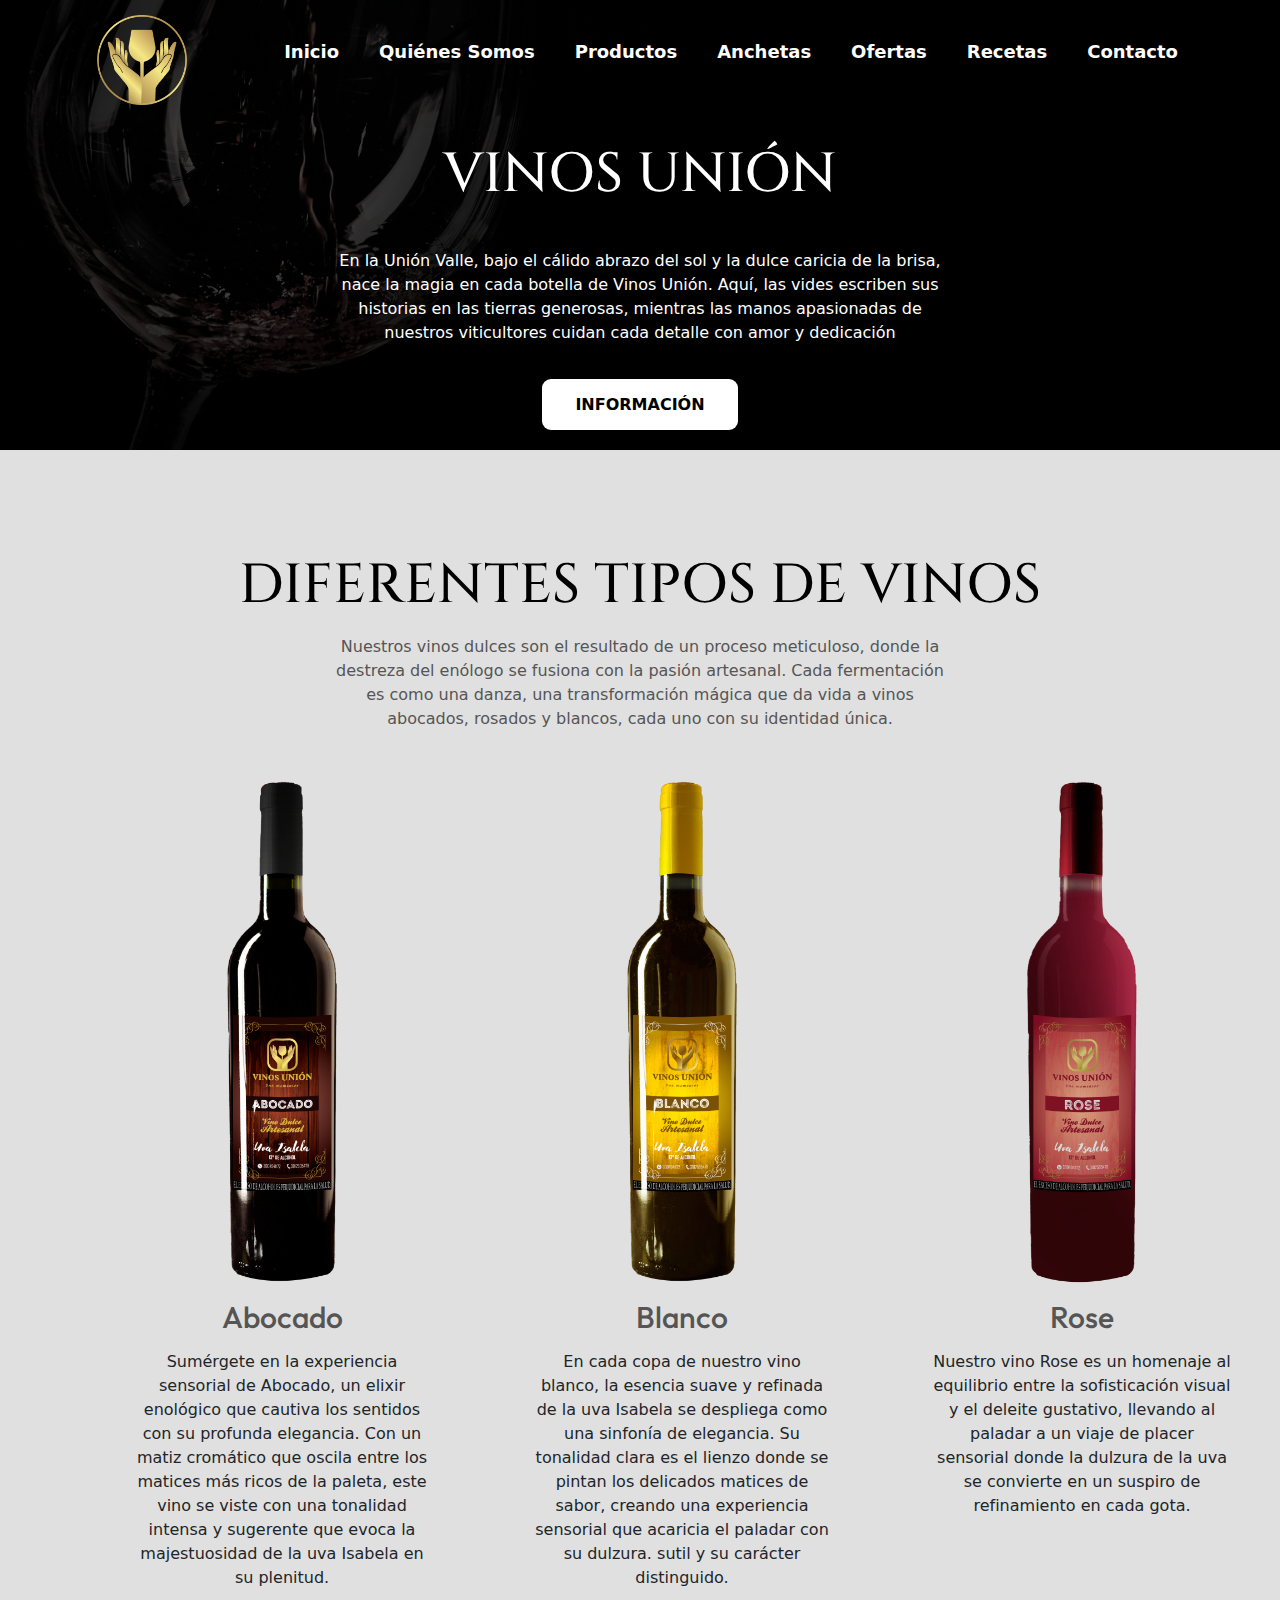
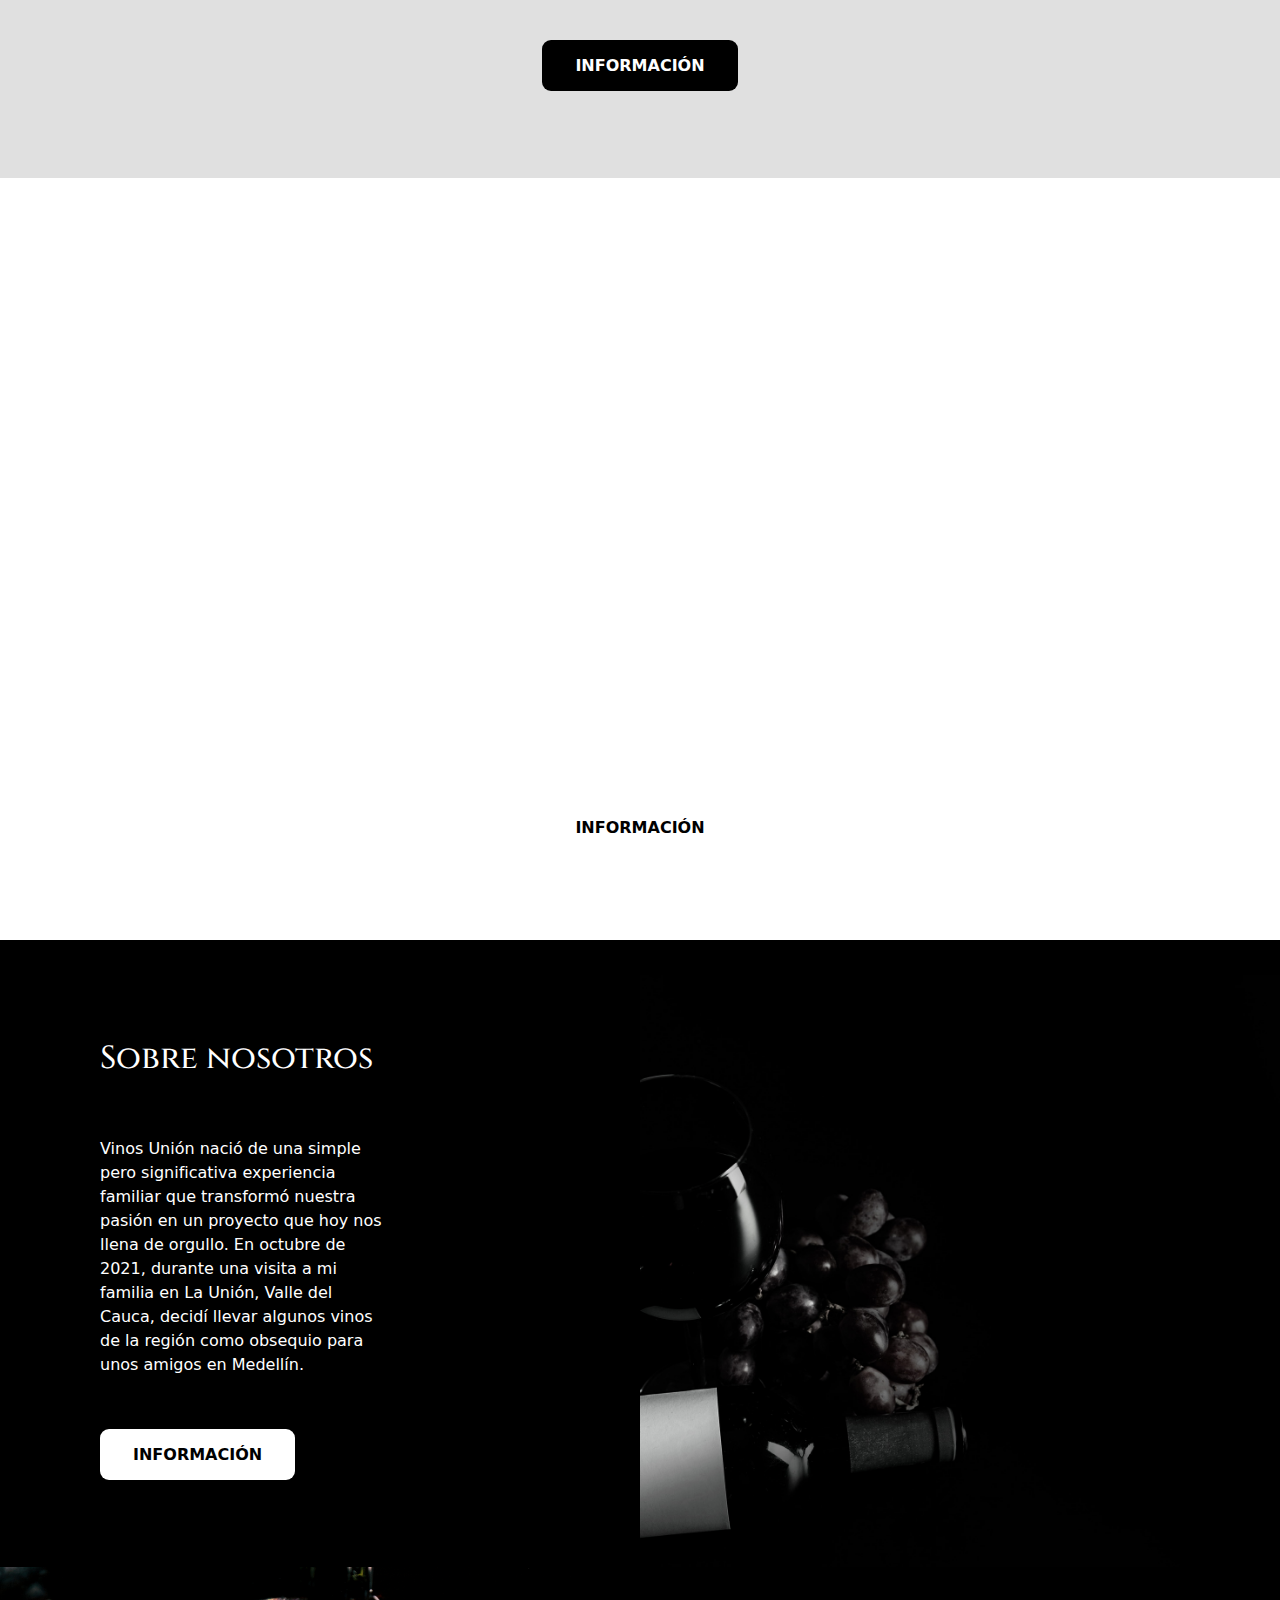
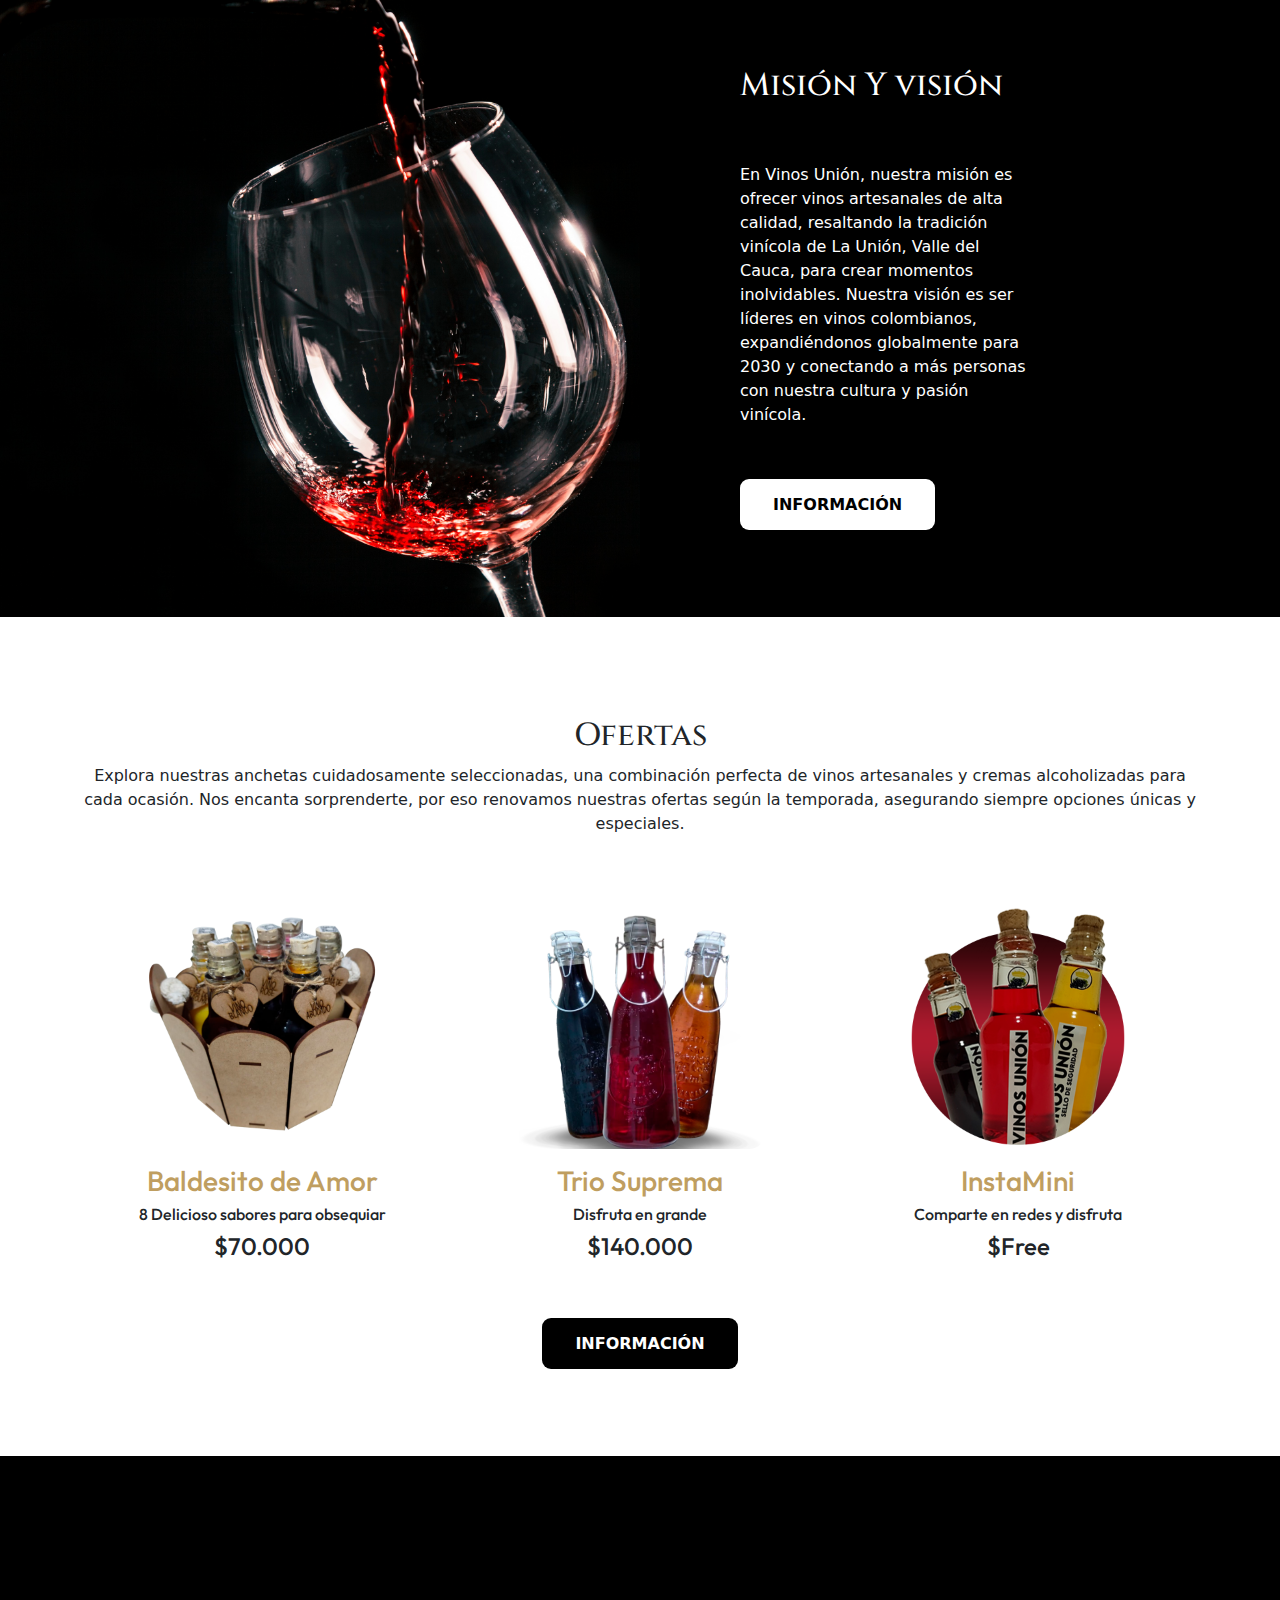
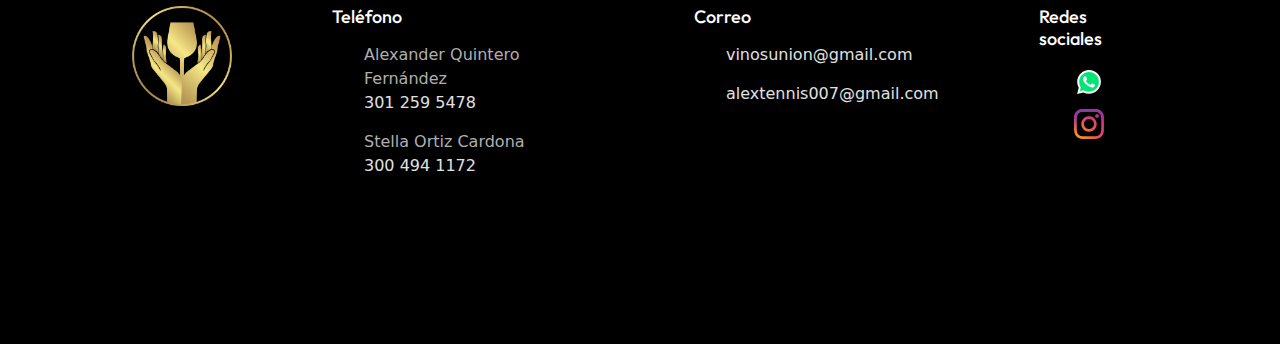
<file: index.html>
<!DOCTYPE html>
<html lang="es">
<head>
    <meta charset="UTF-8">
    <meta name="viewport" content="width=device-width, initial-scale=1.0">
    <title>Vinos Unión</title>
    <link rel="stylesheet" href="estilos1.css">
    <link rel="stylesheet" href="plantillas_web_1/bootstrap-5.1.3-dist/css/bootstrap.css">
</head>
<body >

    <!-- Header -->
    <header class="header">

        <div class="menu container">
            <img class="logo" src="plantillas_web_1/imagenes_web/1x/logo.png" alt="logo vinos union">
            
            <input type="checkbox" id="menu"/>
            <label for="menu">
                <img src="plantillas_web_1/imagenes_web/menu_24dp_5F6368_FILL0_wght400_GRAD0_opsz24.svg" class="menu-icono" alt="icon">
            </label>
            <nav class="navbar">
                <ul >
                    <li><a href="index.html">Inicio</a></li>
                    <li><a href="quienes_somos.html">Quiénes Somos</a></li>
                    <li><a href="productos.html">Productos</a></li>
                    <li><a href="anchetas.html">Anchetas</a></li>
                    <li><a href="ofertas.html">Ofertas</a></li>
                    <li><a href="recetas.html">Recetas</a></li>
                    <li><a href="contacto.html">Contacto</a></li> 
                </ul>
            </nav>
        </div>

        <div class="header-content container">

            <h1>Vinos Unión</h1>
            <p class="mb-5">En la Unión Valle, bajo el cálido abrazo del sol y la dulce caricia de la brisa, nace la magia en cada botella de Vinos Unión.
                Aquí, las vides escriben sus historias en las tierras generosas, mientras las manos apasionadas de nuestros viticultores cuidan cada detalle con amor y dedicación
            </p>
            <a href="quienes_somos.html" class="bottone2">información</a>
        </div>

    </header>

    <section class="vinos-1">

        <div class="abocado-content container">

            <h2>Diferentes tipos de vinos</h2>
            <p class="txt-p">Nuestros vinos dulces son el  resultado de un proceso meticuloso, donde la destreza del enólogo se fusiona con la pasión artesanal. 
                Cada fermentación es como una danza, una transformación mágica que da vida a vinos abocados, rosados y blancos, cada uno con su identidad única.</p>

            <div class="abocado-group mb-5">
                <div class="vino-1">
                    <img src="plantillas_web_1/imagenes_web/botella_edit_abocado.png" alt="">
                    <h3>Abocado</h3>
                    <p>Sumérgete en la experiencia sensorial de Abocado, un elixir enológico que cautiva los sentidos con su profunda elegancia. Con un matiz cromático que oscila entre los matices más ricos de la paleta, este vino se viste con una tonalidad intensa y sugerente que evoca la majestuosidad de la uva Isabela en su plenitud.
                    </p>
                </div>
                <div class="vino-1">
                    <img src="plantillas_web_1/imagenes_web/botella_edit_blanco.png" alt="">
                    <h3>Blanco</h3>
                    <p>En cada copa de nuestro vino blanco, la esencia suave y refinada de la uva Isabela se despliega como una sinfonía de elegancia. Su tonalidad clara es el lienzo donde se pintan los delicados matices de sabor, creando una experiencia sensorial que acaricia el paladar con su dulzura. sutil y su carácter distinguido.
                    </p>
                </div>
                <div class="vino-1">
                    <img src="plantillas_web_1/imagenes_web/botella_edit_rosa.png" alt="">
                    <h3>Rose</h3>
                    <p>Nuestro vino Rose es un homenaje al equilibrio entre la sofisticación visual y el deleite gustativo, llevando al paladar a un viaje de placer sensorial donde la dulzura de la uva se convierte en un suspiro de refinamiento en cada gota.  
                    </p>
                </div>

            </div>
            <a href="productos.html" class="bottone1">información</a>
        </div>

    </section>

    <!-- Contenido -->
    <main class="productos">

        <div class="productos-content container">
            <h2>Tipos de productos</h2>

            <div class="productos-group">
                <div class="producto-1">
                    <img src="plantillas_web_1/imagenes_web/copa-con-vino.png" alt="">
                    <h3>Vinos</h3>
                </div>
                <div class="producto-1">
                    <img src="plantillas_web_1/imagenes_web/copa-crema.png" alt="">
                    <h3>Cremas</h3>
                </div>
                <div class="producto-1">
                    <img src="plantillas_web_1/imagenes_web/icon-ancheta.png" alt="">
                    <h3>Anchetas</h3>
                </div>
                

            </div>

            <p>
                Te invitamos a explorar nuestra tienda y descubrir la calidad, el sabor y la tradición que ponemos en cada uno de nuestros productos. ¡Deleita tus sentidos y encuentra el licor perfecto para cada momento!
            </p>
            <a href="productos.html" class="bottone2">Información</a>

        </div>
        
    </main>

    <section class="general">

        <div class="general-1">
            <h2>Sobre nosotros</h2>
            <p>Vinos Unión nació de una simple pero significativa experiencia familiar que transformó nuestra pasión en un proyecto que hoy nos llena de orgullo. En octubre de 2021, durante una visita a mi familia en La Unión, Valle del Cauca, decidí llevar algunos vinos de la región como obsequio para unos amigos en Medellín. </p>
            <a href="quienes_somos.html" class="bottone2">Información</a>
        </div>
        <div class="general-2"></div>

    </section>
    <section class="general">

        <div class="general-3"></div>

        <div class="general-1">
            <h2>Misión Y visión</h2>
            <p>En Vinos Unión, nuestra misión es ofrecer vinos artesanales de alta calidad, resaltando la tradición vinícola de La Unión, Valle del Cauca, para crear momentos inolvidables. Nuestra visión es ser líderes en vinos colombianos, expandiéndonos globalmente para 2030 y conectando a más personas con nuestra cultura y pasión vinícola.</p>
            <a href="contacto.html" class="bottone2">Información</a>
        </div>
        

    </section>


    <section class="blog container">

        <h2>Ofertas</h2>
        <p class="mb-5">Explora nuestras anchetas cuidadosamente seleccionadas, una combinación perfecta de vinos artesanales y cremas alcoholizadas para cada ocasión. Nos encanta sorprenderte, por eso renovamos nuestras ofertas según la temporada, asegurando siempre opciones únicas y especiales.</p>

        <div class="blog-content mb-5">
            <div class="blog-1">
                <img src="plantillas_web_1/imagenes_web/baldesito-de-amor.png" alt="">
                <h3>Baldesito de Amor</h3>
                <h6>8 Delicioso sabores para obsequiar</h6>
                <h4>$70.000</h4>

            </div>
            <div class="blog-1">
                <img src="plantillas_web_1/imagenes_web/Suprema.png" alt="">
                <h3>Trio Suprema</h3>
                <h6>Disfruta en grande</h6>
                <h4>$140.000</h4>

            </div>
            <div class="blog-1">
                <img src="plantillas_web_1/imagenes_web/botellas-mini.png" alt="">
                <h3>InstaMini</h3>
                <h6>Comparte en redes y disfruta</h6>
                <h4>$Free</h4>

            </div>
        </div>

        <a href="ofertas.html" class="bottone1">información</a>

    </section>

    <!-- Footer -->
    <footer class="footer">
        
        <div class="footer-content container">
            <div class="link colsm-6">
                <img src="plantillas_web_1/imagenes_web/1x/logo.png" alt="">

            </div>
            <div class="link colsm-6">
                <h3>Teléfono</h3>
                <ul>
                    <li>Alexander Quintero Fernández<br> <a href="tel:573012595478">301 259 5478</a></li>
                    <li>Stella Ortiz Cardona<br> <a href="tel:573004941172">300 494 1172</a></li>
                </ul>

            </div>
            <div class="link colsm-6">
                <h3>Correo</h3>
                <ul>
                    <li><a href="mailto:vinosunion@gmail.com">vinosunion@gmail.com</a></li>
                    <li><a href="mailto:alextennis007@gmail.com">alextennis007@gmail.com</a></li>
                </ul>

            </div>
            <div class="link colsm-6">
                <h3>Redes sociales</h3>
                    <p class="rrss"><a href="https://wa.me/573004941172"><img height="30px" src="plantillas_web_1/imagenes_web/1x/whatsapp-3.svg" alt=""></a><a href="https://www.instagram.com/alex_vinosunion/"><img height="30px" src="plantillas_web_1/imagenes_web/1x/instagram-2016-5.svg" alt=""></a></p>
            </div>

        </div>

    </footer>
    <script src="plantillas_web_1/bootstrap-5.1.3-dist/js/bootstrap.min.js"></script>
</body>
</html>
</file>
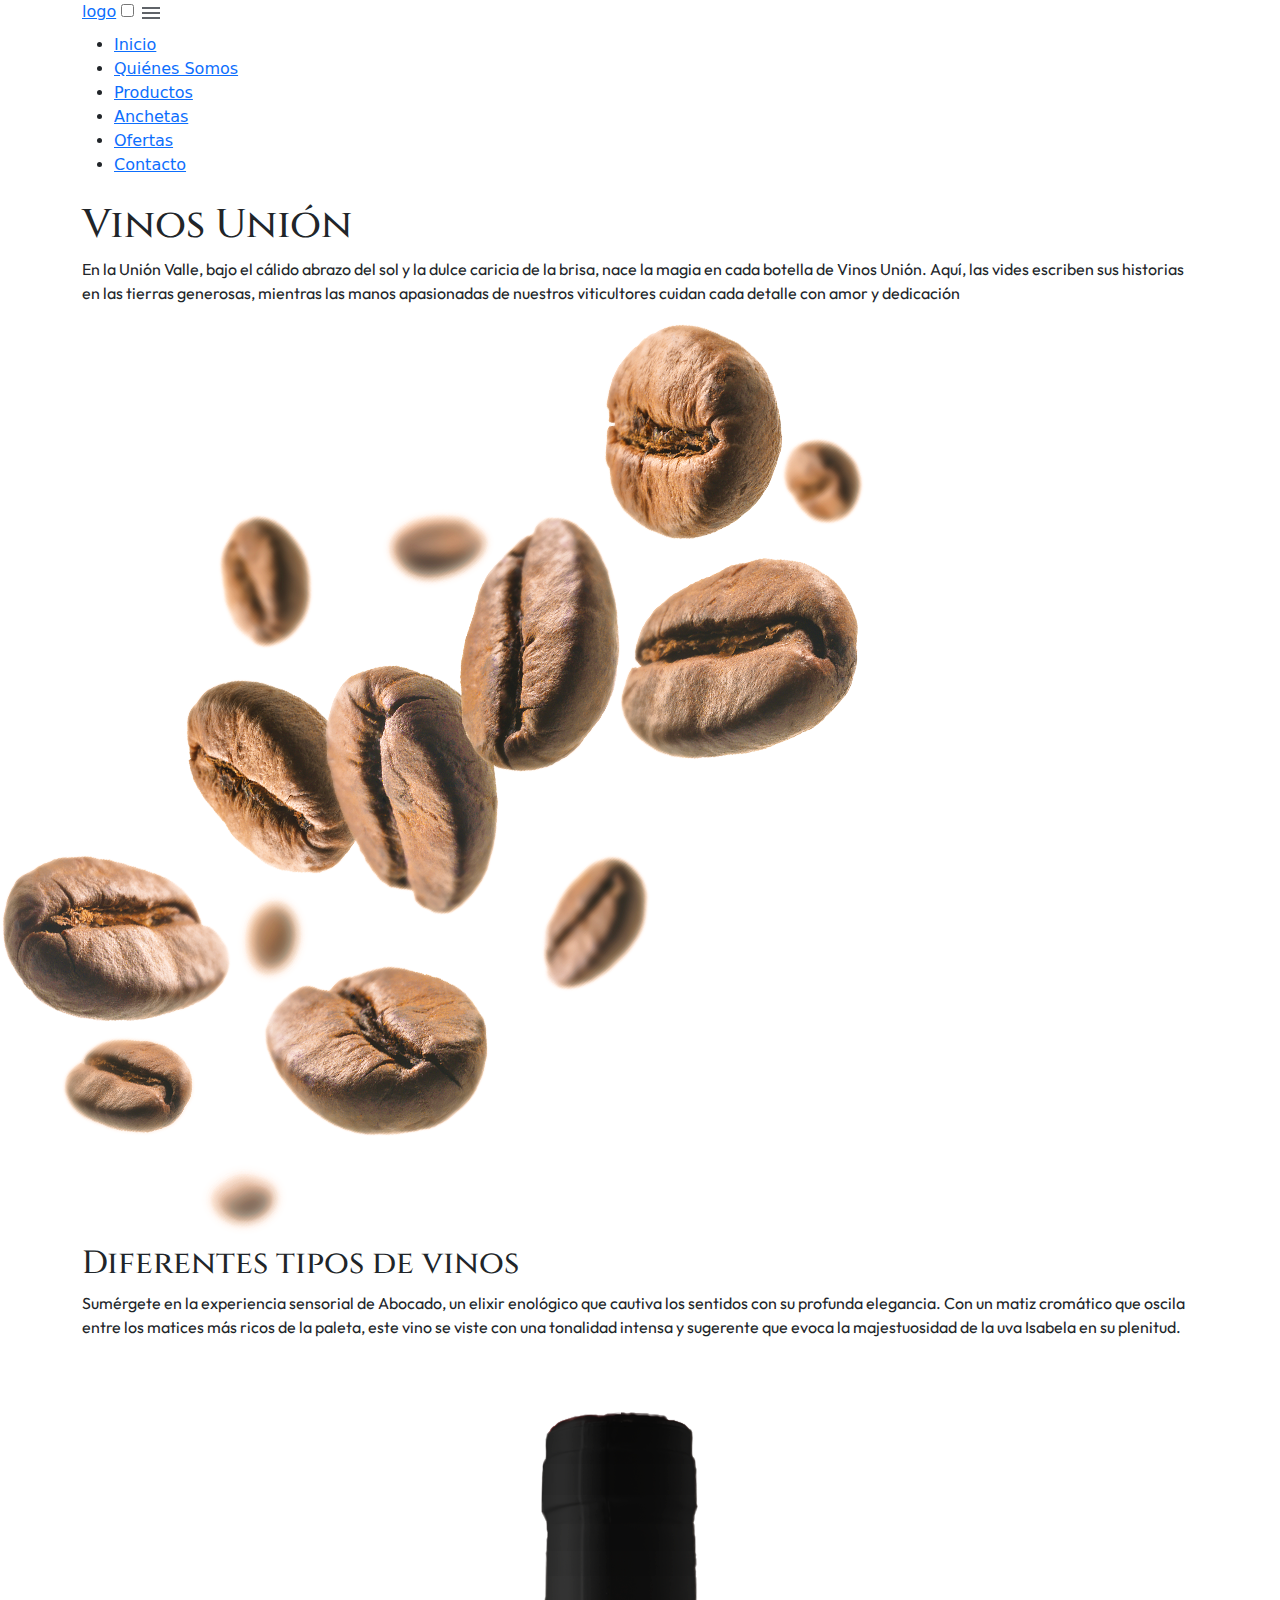
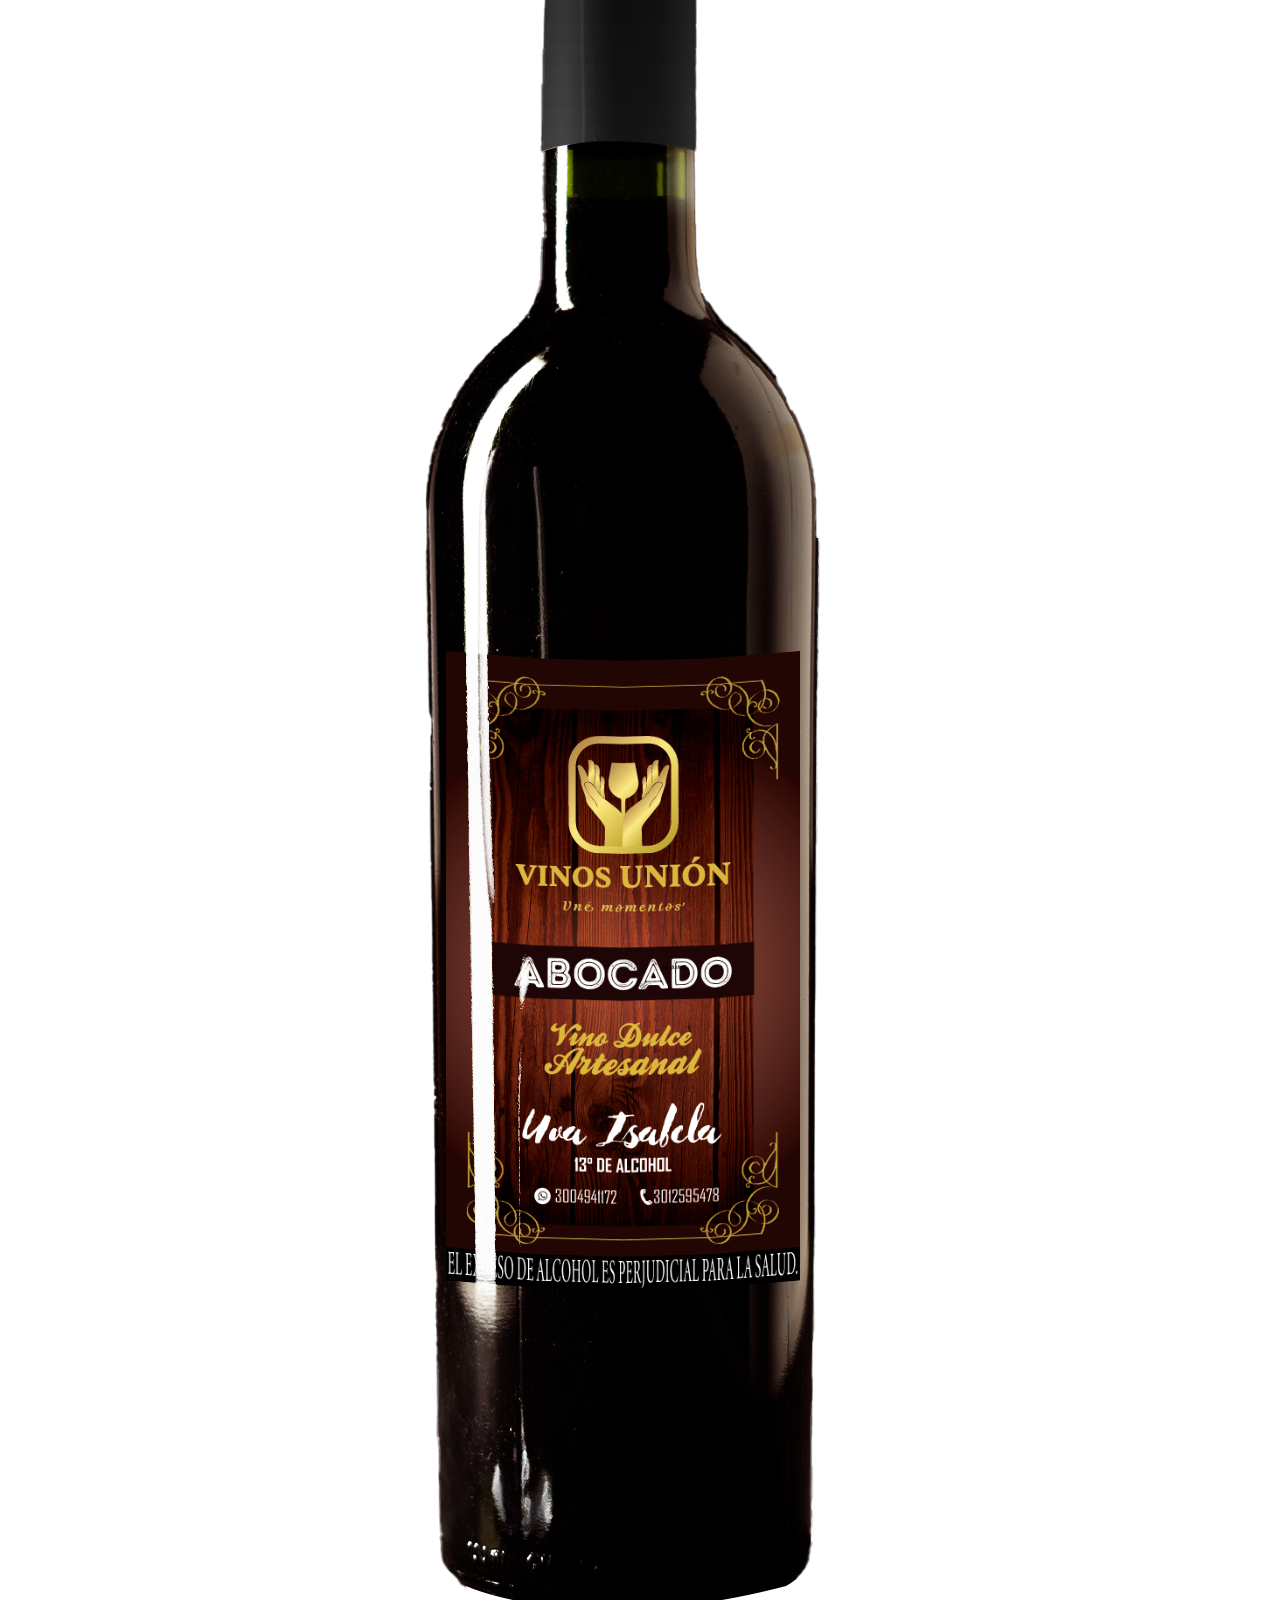
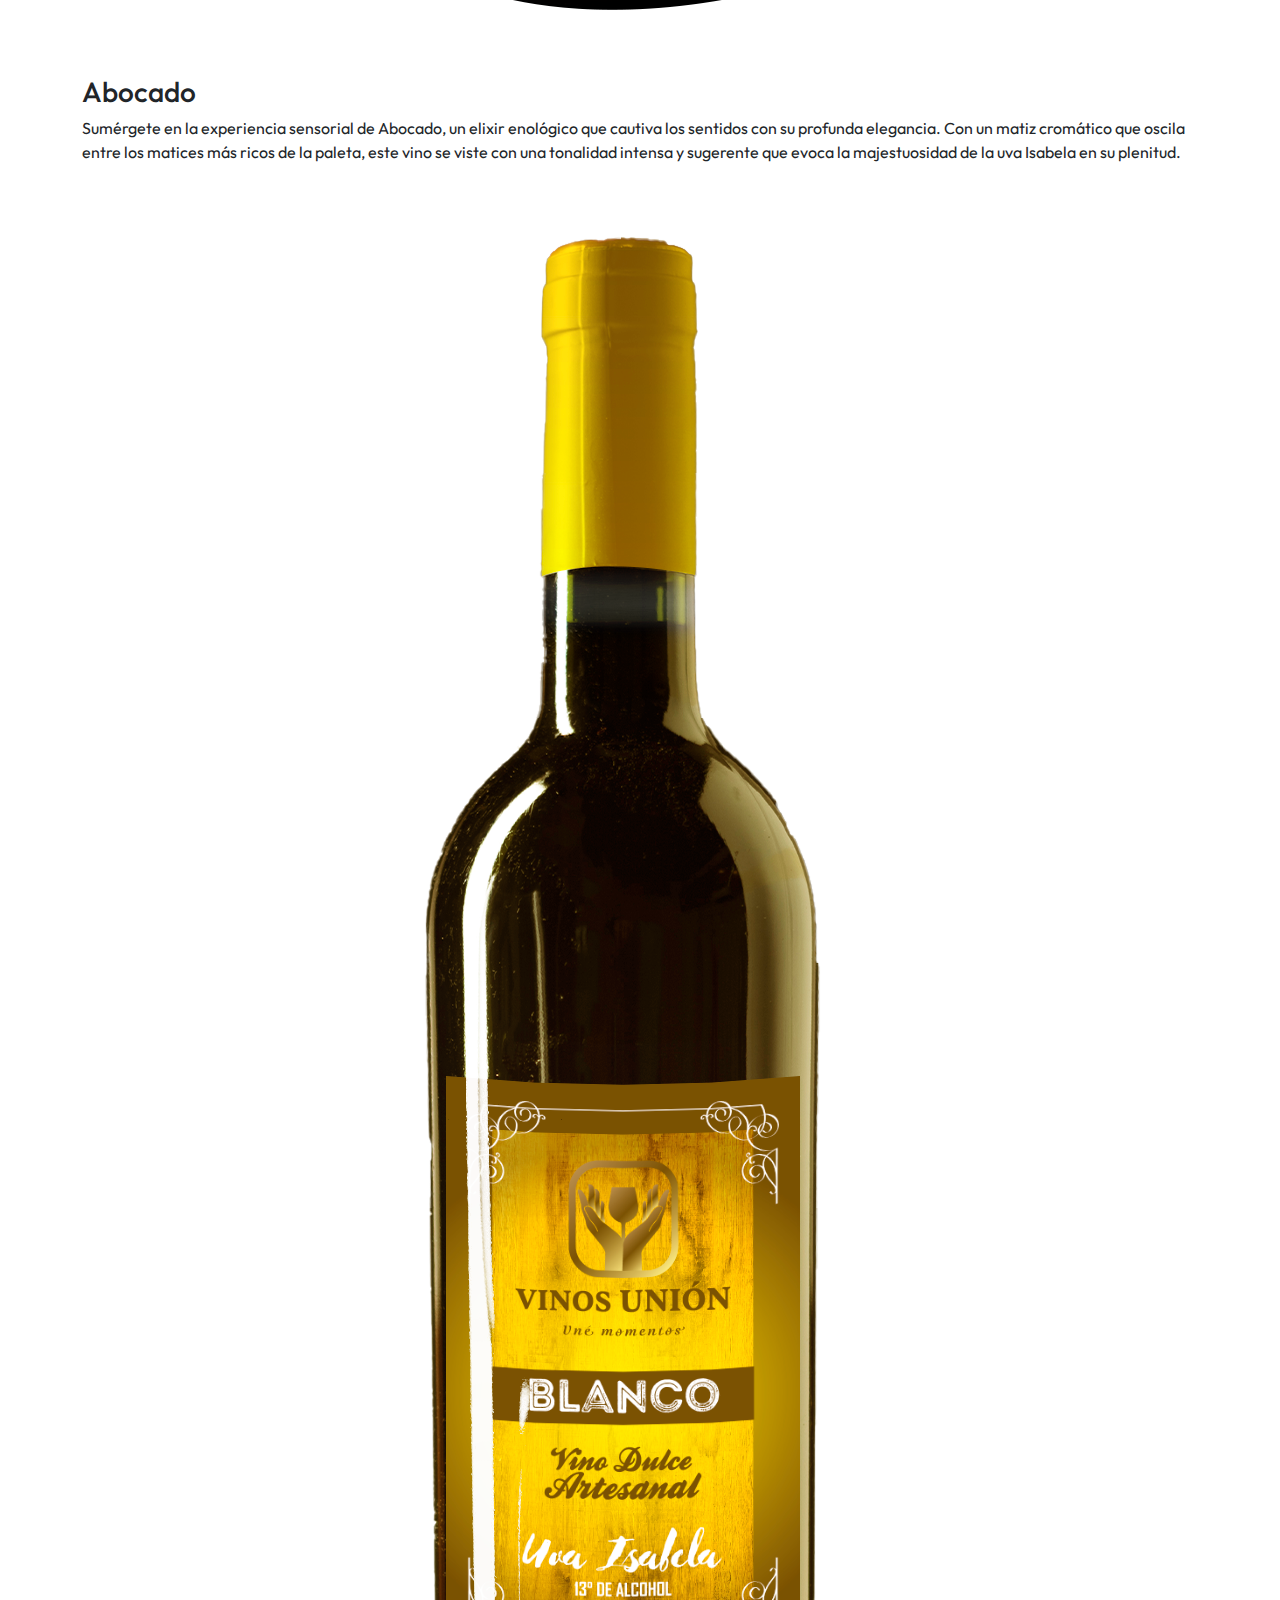
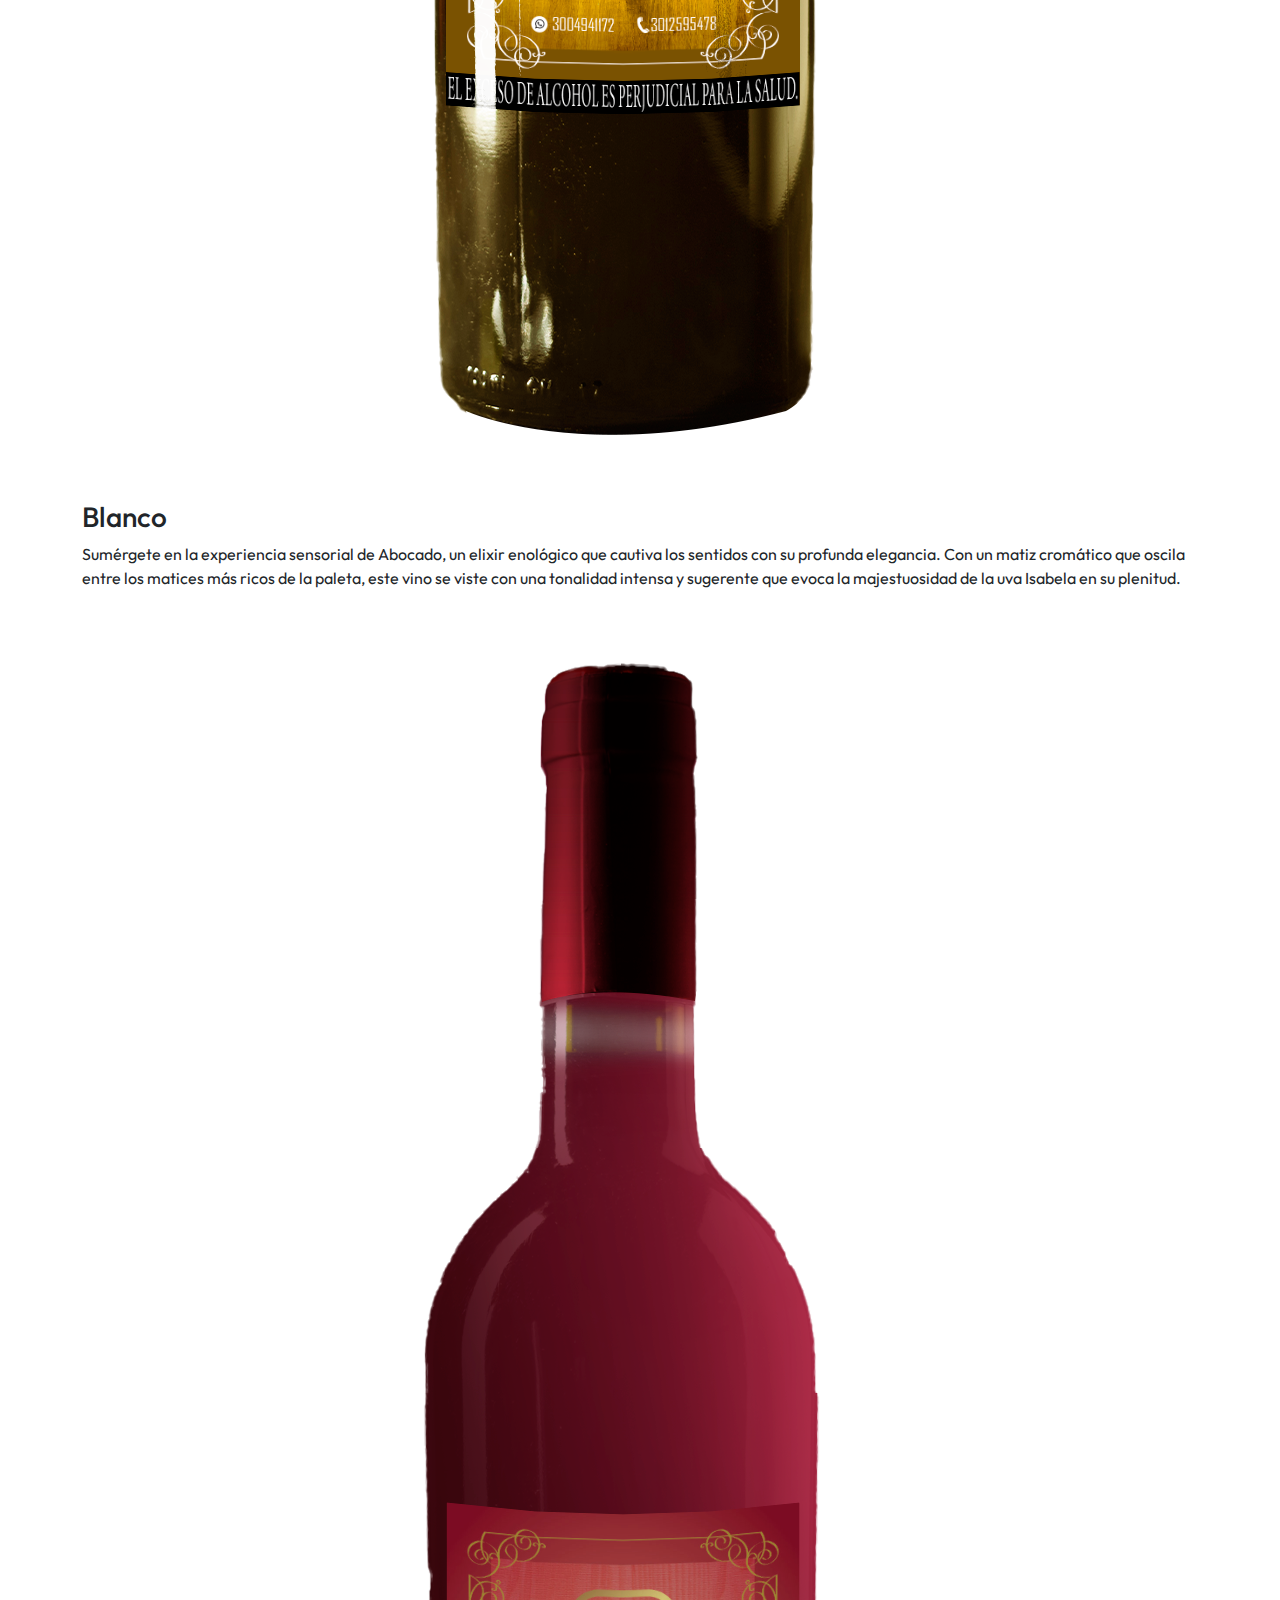
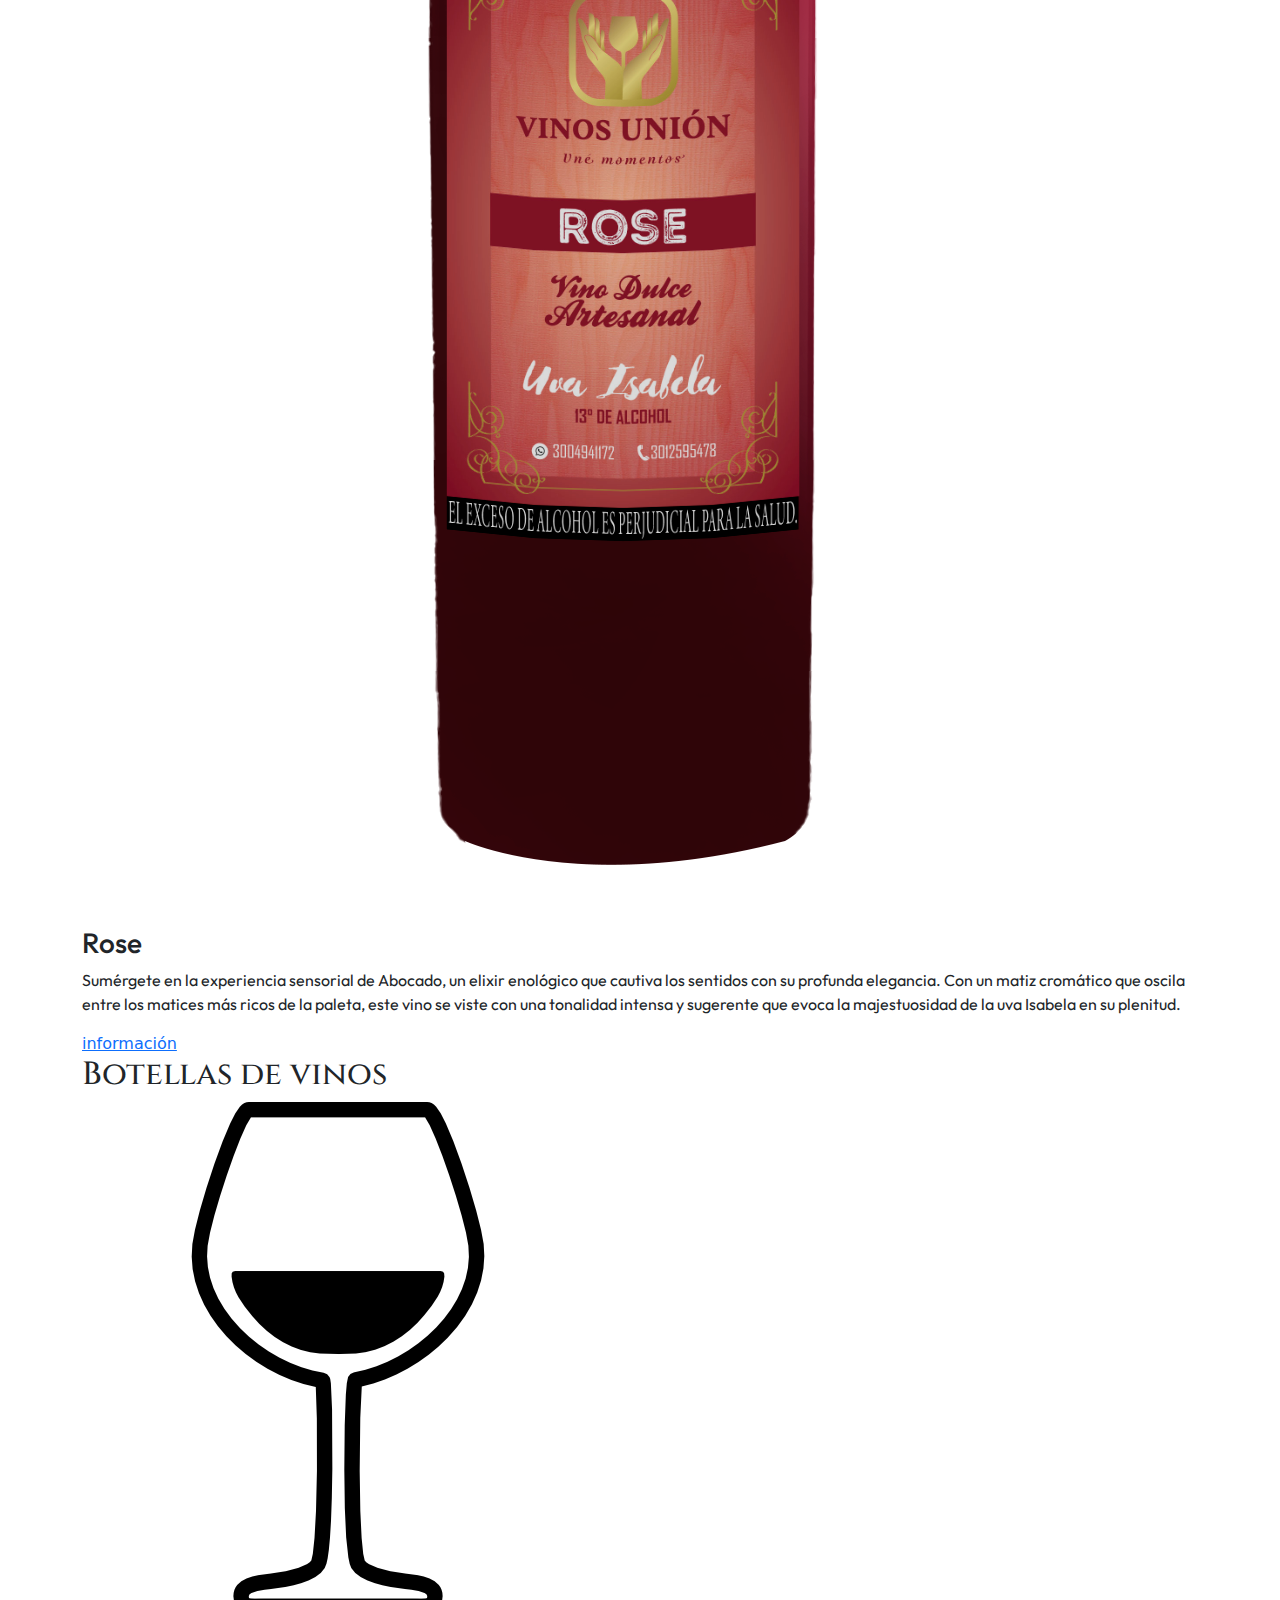
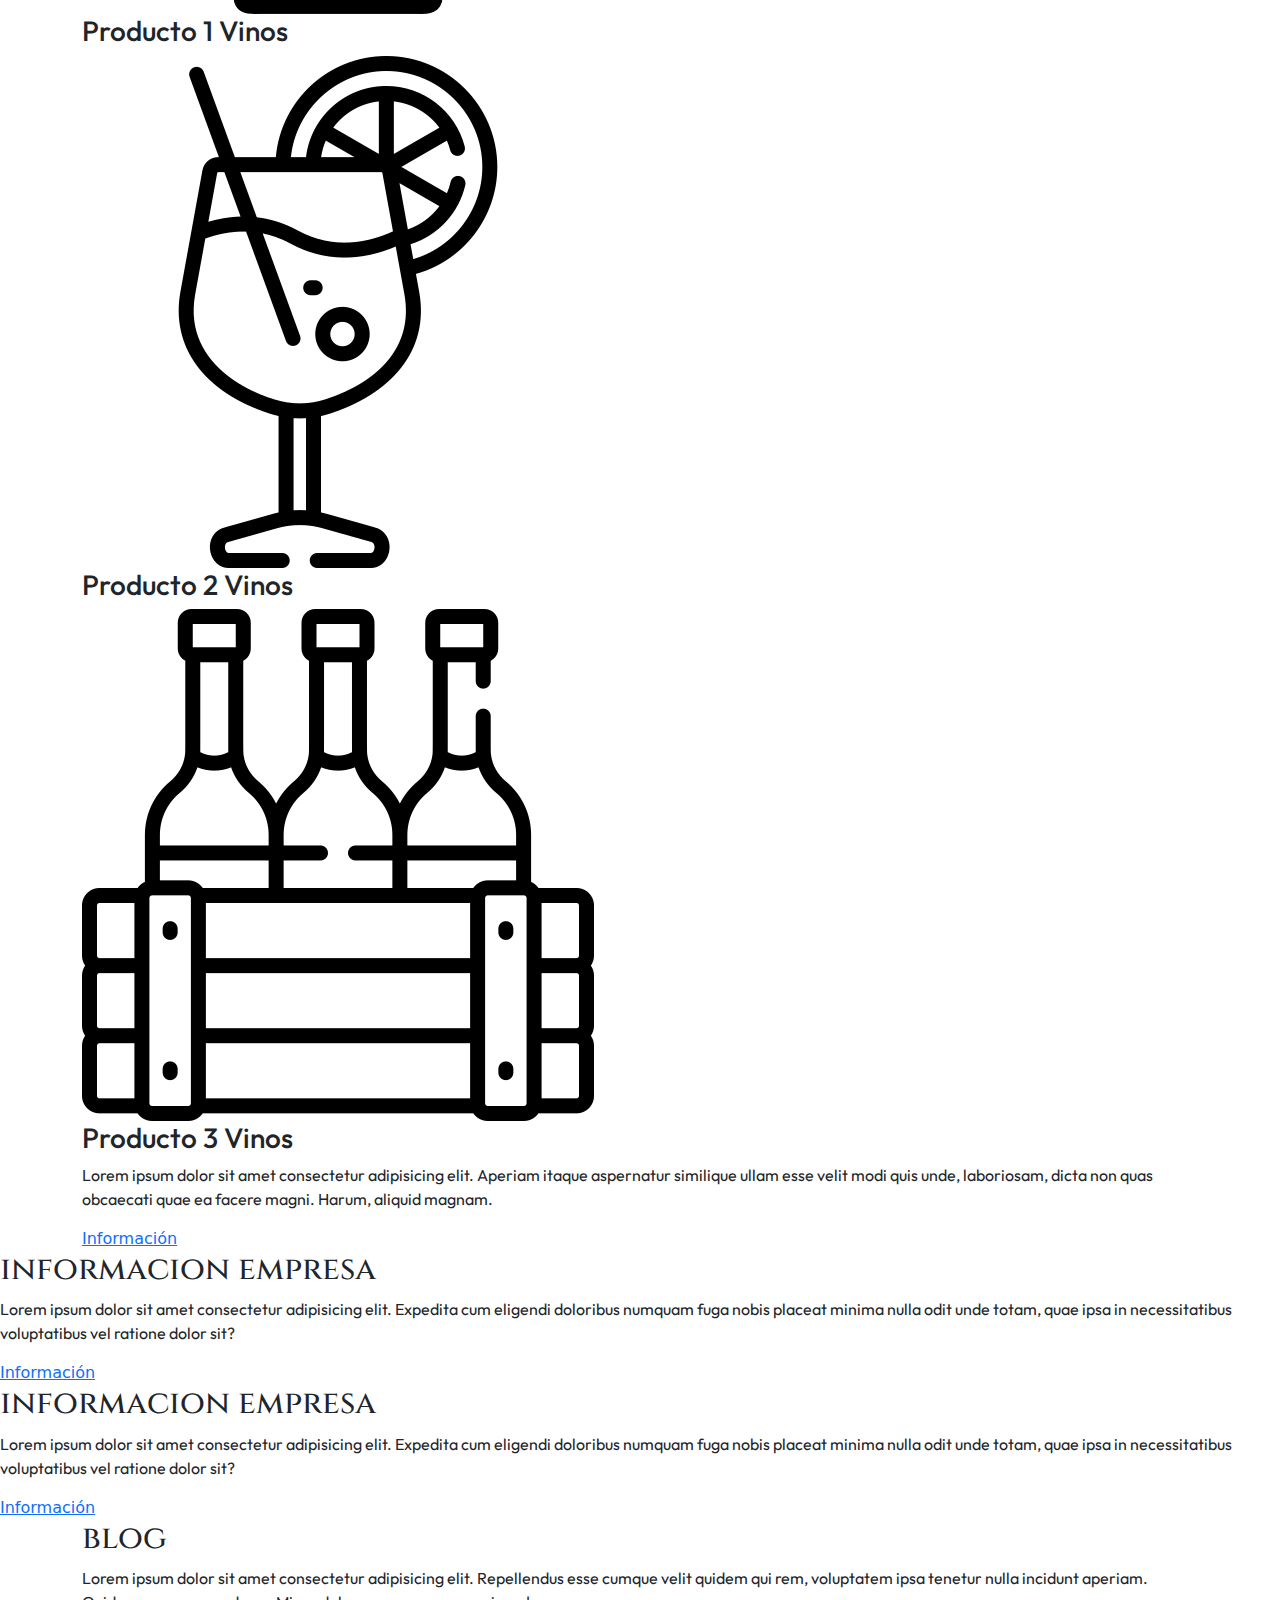
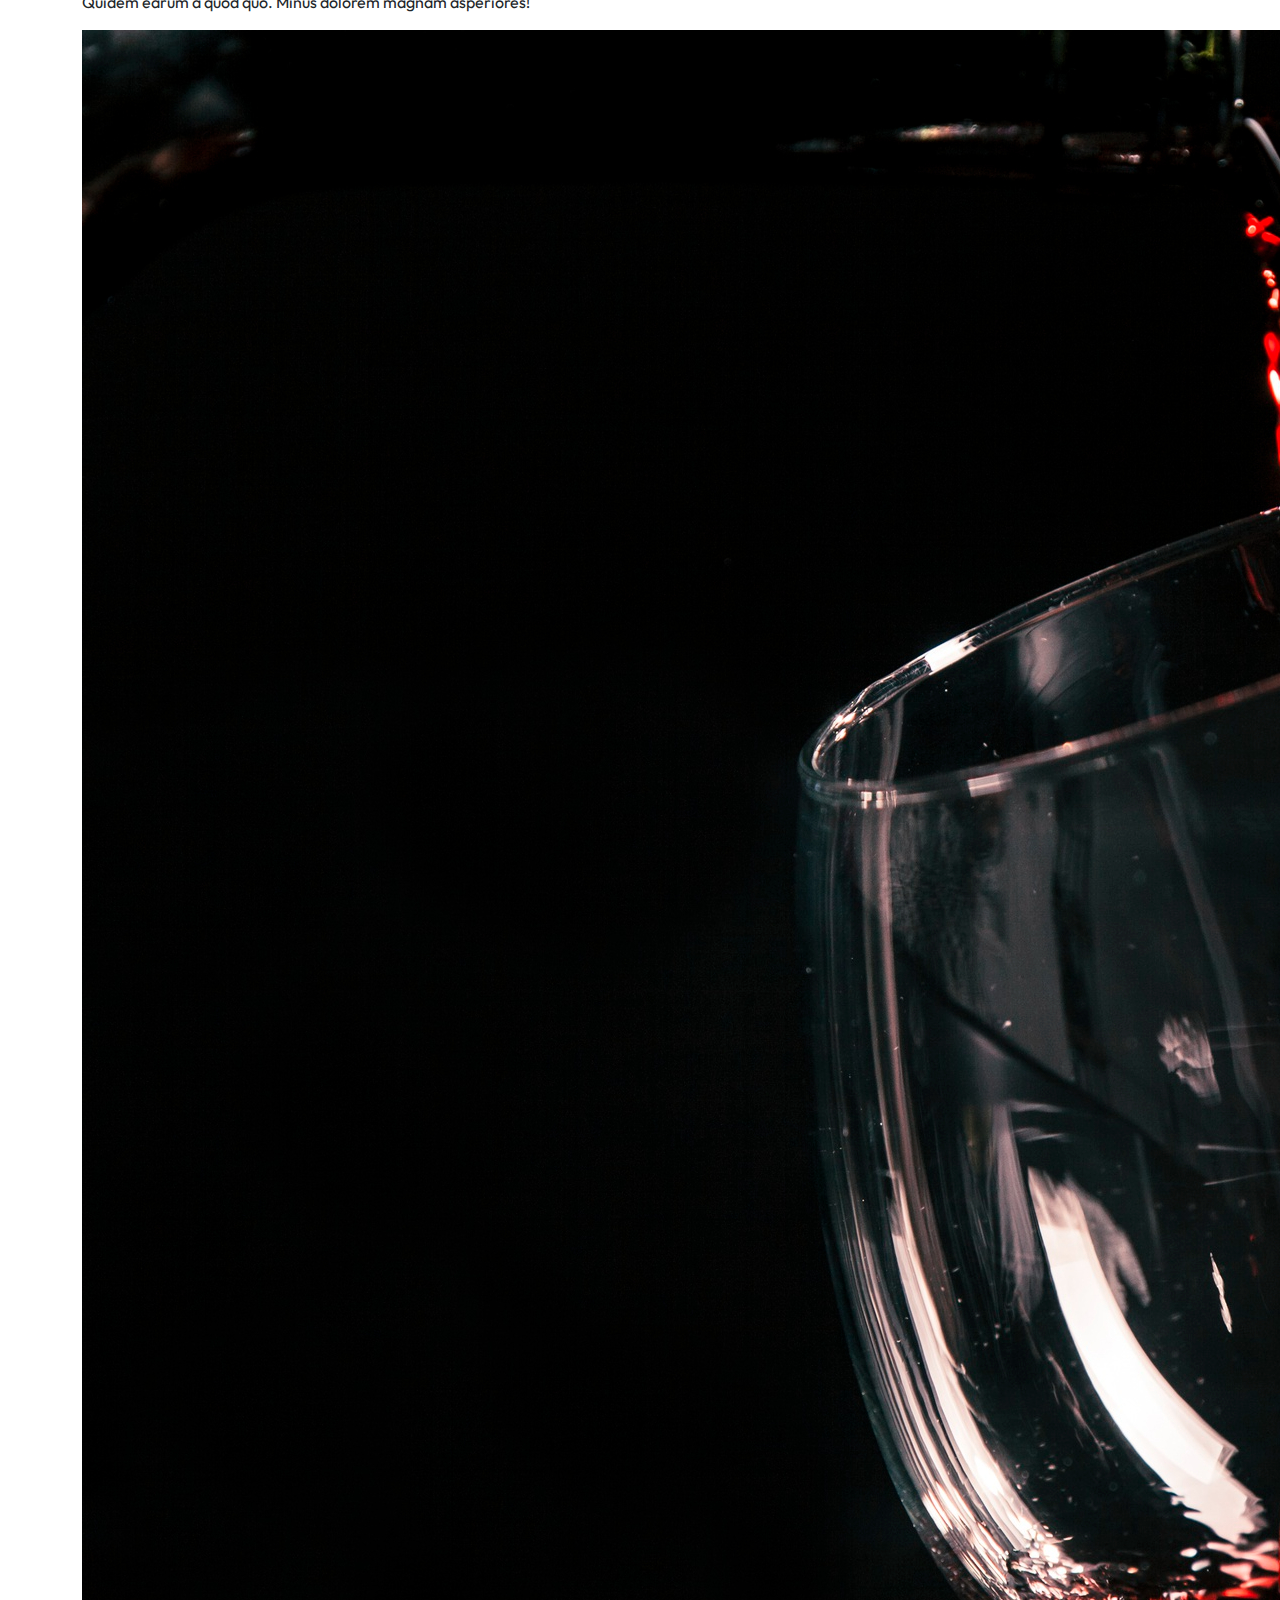
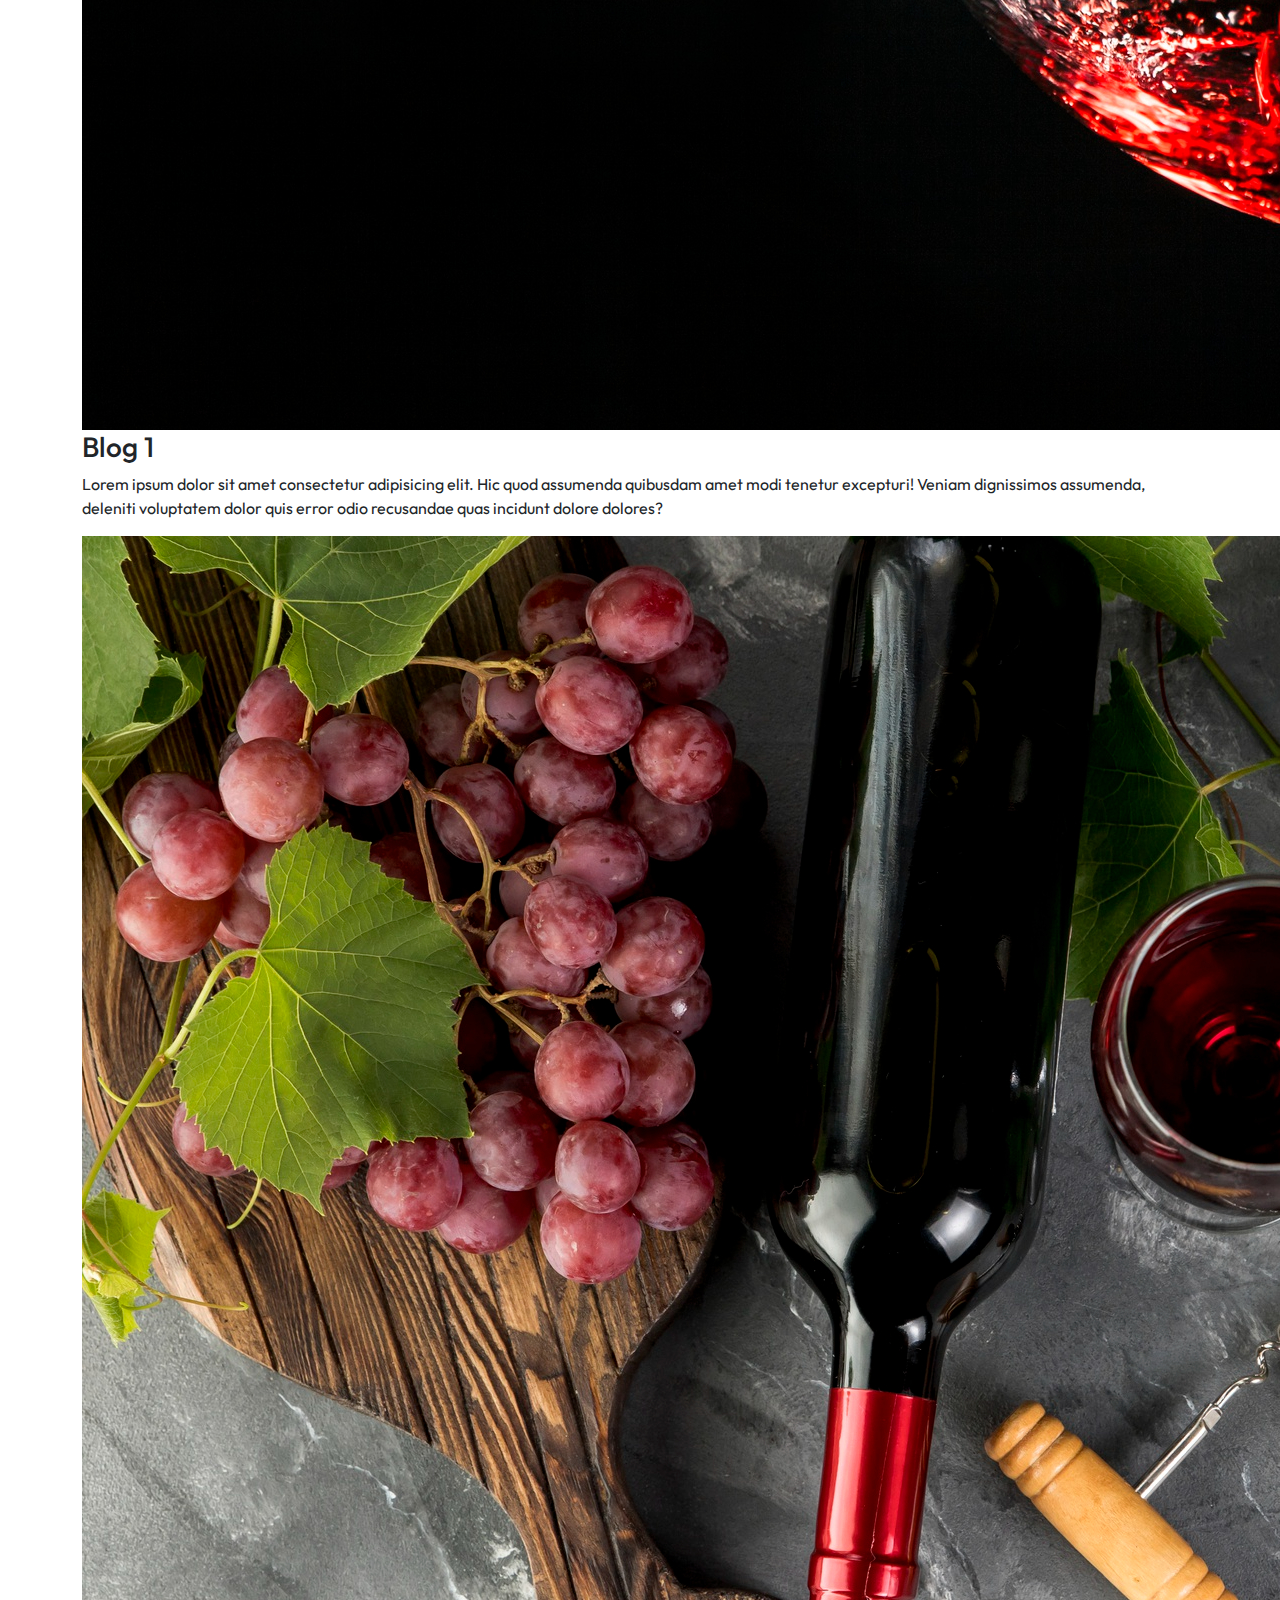
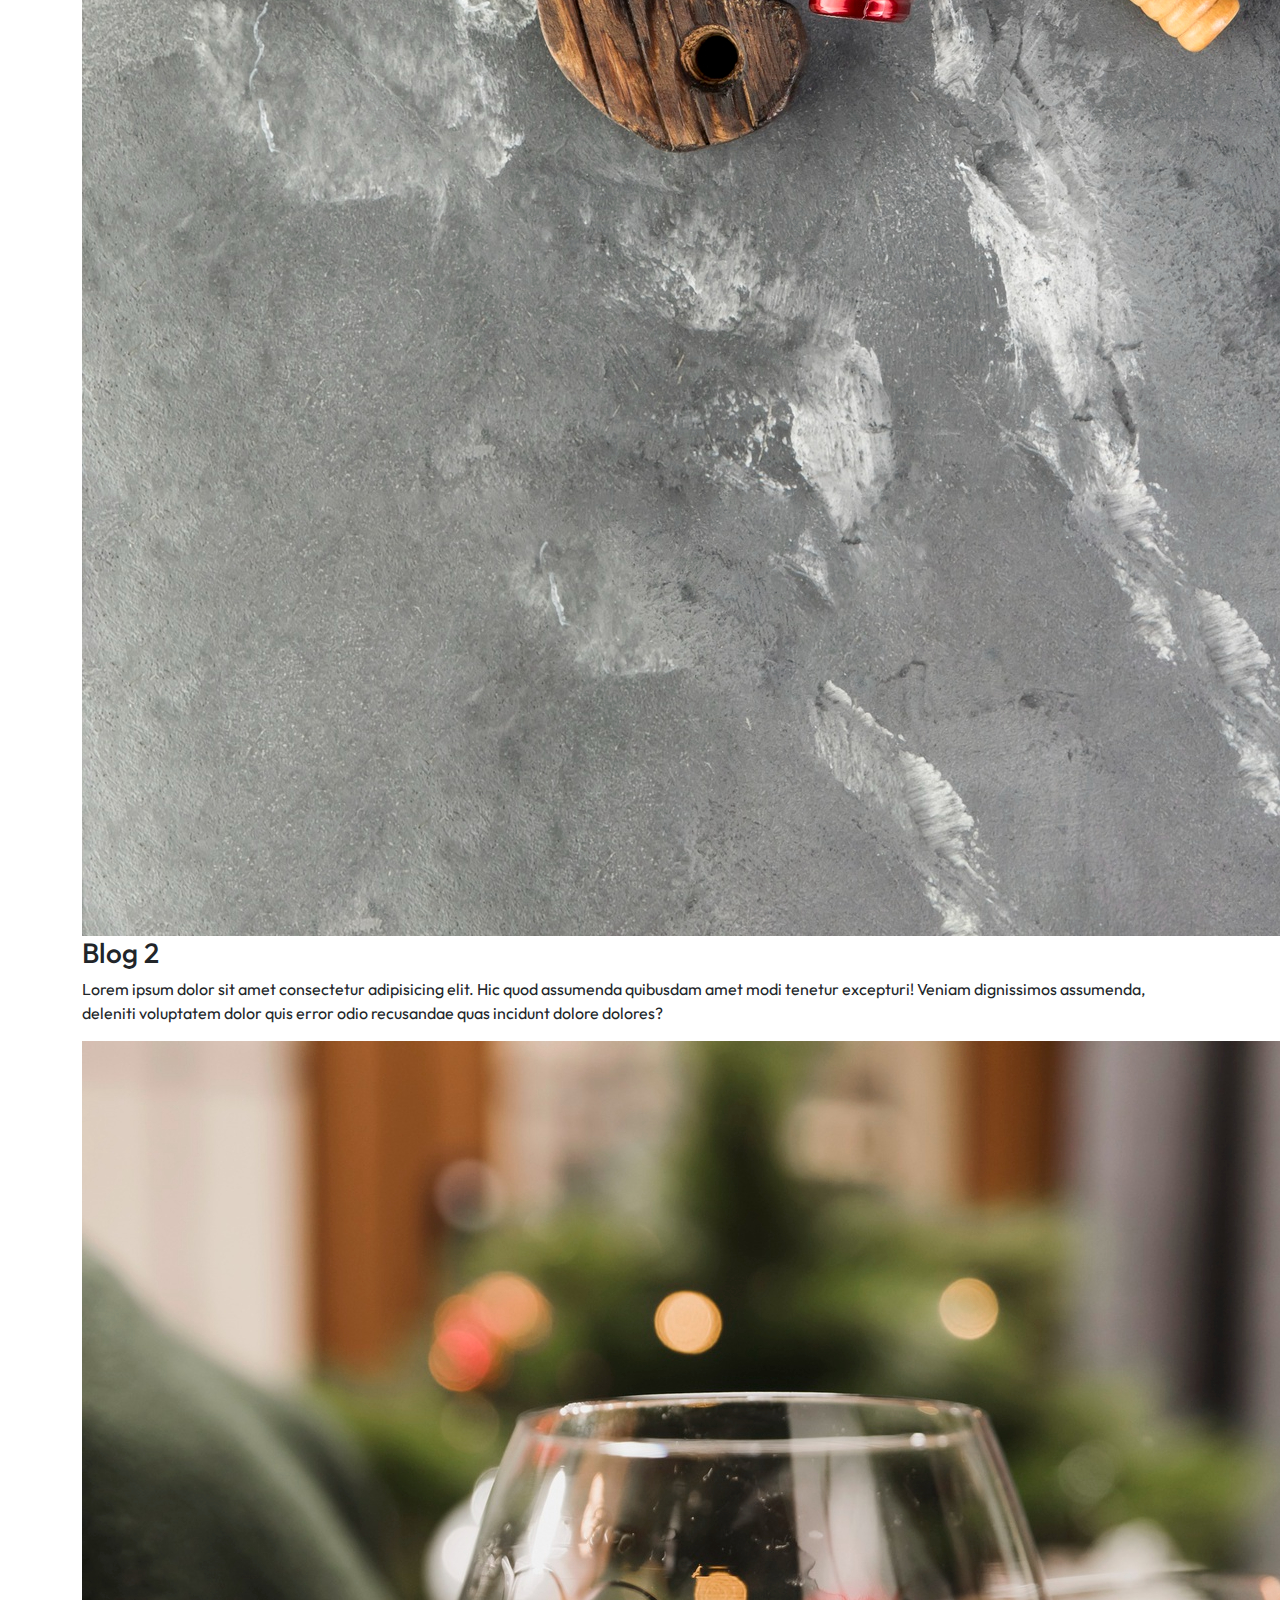
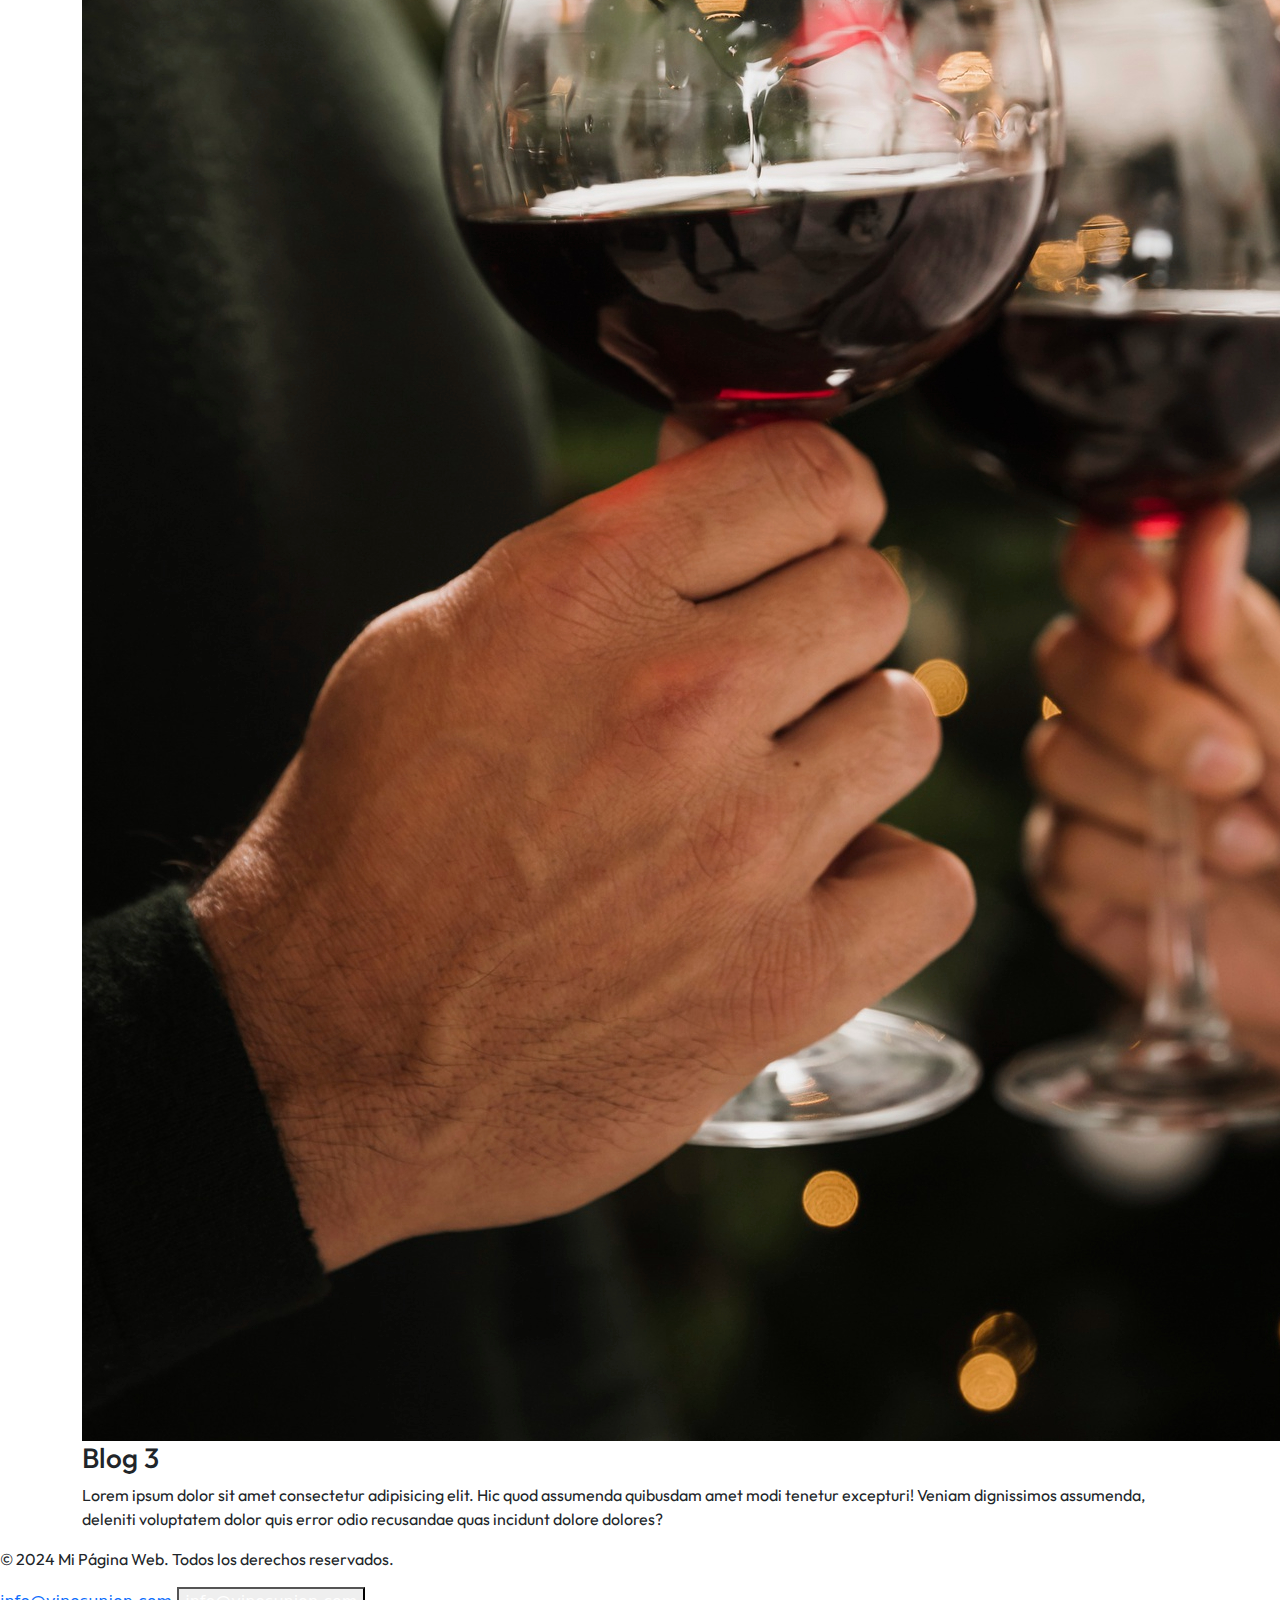
<file: plantillas_web_1/index.html>
<!DOCTYPE html>
<html lang="es">
<head>
    <meta charset="UTF-8">
    <meta name="viewport" content="width=device-width, initial-scale=1.0">
    <title>Vinos Unión</title>
    <link rel="stylesheet" href="estilos1.css"> <!-- Si tienes un archivo de CSS -->
    <link rel="stylesheet" href="/plantillas_web_1/bootstrap-5.1.3-dist/css/bootstrap.min.css">
</head>
<body >

    <!-- Header -->
    <header class="header">

        <div class="menu container">
            <a href="#">logo</a>
            <input type="checkbox" id="menu"/>
            <label for="menu">
                <img src="/plantillas_web_1/imagenes_web/menu_24dp_5F6368_FILL0_wght400_GRAD0_opsz24.svg" class="menu-icono" alt="icon">
            </label>
            <nav class="navbar">
                <ul >
                    <li><a href="/">Inicio</a></li>
                    <li><a href="/quienes_somos.html">Quiénes Somos</a></li>
                    <li><a href="/productos.html">Productos</a></li>
                    <li><a href="/anchetas.html">Anchetas</a></li>
                    <li><a href="/ofertas.html">Ofertas</a></li>
                    <li><a href="/contacto.html">Contacto</a></li> 
                </ul>
            </nav>
        </div>

        <div class="header-content container">

            <h1>Vinos Unión</h1>
            <p>En la Unión Valle, bajo el cálido abrazo del sol y la dulce caricia de la brisa, nace la magia en cada botella de Vinos Unión.
                Aquí, las vides escriben sus historias en las tierras generosas, mientras las manos apasionadas de nuestros viticultores cuidan cada detalle con amor y dedicación
            </p>

        </div>

    </header>

    <section class="vinos-1">

        <img class="abocado-img" src="/plantillas_web_1/imagenes_web/granos-cafe-levitan-sobre-fondo-blanco copia.png" alt="">

        <div class="abocado-content container">

            <h2>Diferentes tipos de vinos</h2>
            <p class="txt-p">Sumérgete en la experiencia sensorial de Abocado, un elixir enológico que cautiva los sentidos con su profunda elegancia. Con un matiz cromático que oscila entre los matices más ricos de la paleta, este vino se viste con una tonalidad intensa y sugerente que evoca la majestuosidad de la uva Isabela en su plenitud.</p>

            <div class="abocado-group">
                <div class="vino-1">
                    <img src="/plantillas_web_1/imagenes_web/botella_edit_abocado.png" alt="">
                    <h3>Abocado</h3>
                    <p>Sumérgete en la experiencia sensorial de Abocado, un elixir enológico que cautiva los sentidos con su profunda elegancia. Con un matiz cromático que oscila entre los matices más ricos de la paleta, este vino se viste con una tonalidad intensa y sugerente que evoca la majestuosidad de la uva Isabela en su plenitud.  
                    </p>
                </div>
                <div class="vino-1">
                    <img src="/plantillas_web_1/imagenes_web/botella_edit_blanco.png" alt="">
                    <h3>Blanco</h3>
                    <p>Sumérgete en la experiencia sensorial de Abocado, un elixir enológico que cautiva los sentidos con su profunda elegancia. Con un matiz cromático que oscila entre los matices más ricos de la paleta, este vino se viste con una tonalidad intensa y sugerente que evoca la majestuosidad de la uva Isabela en su plenitud.  
                    </p>
                </div>
                <div class="vino-1">
                    <img src="/plantillas_web_1/imagenes_web/botella_edit_rosa.png" alt="">
                    <h3>Rose</h3>
                    <p>Sumérgete en la experiencia sensorial de Abocado, un elixir enológico que cautiva los sentidos con su profunda elegancia. Con un matiz cromático que oscila entre los matices más ricos de la paleta, este vino se viste con una tonalidad intensa y sugerente que evoca la majestuosidad de la uva Isabela en su plenitud.  
                    </p>
                </div>

            </div>
            <a href="#" class="btn-1">información</a>
        </div>

    </section>

    <!-- Contenido -->
    <main class="productos">

        <div class="productos-content container">
            <h2>Botellas de vinos</h2>

            <div class="productos-group">
                <div class="producto-1">
                    <img src="/plantillas_web_1/imagenes_web/copa-con-vino.png" alt="">
                    <h3>Producto 1 Vinos</h3>
                </div>
                <div class="producto-1">
                    <img src="/plantillas_web_1/imagenes_web/copa-crema.png" alt="">
                    <h3>Producto 2 Vinos</h3>
                </div>
                <div class="producto-1">
                    <img src="/plantillas_web_1/imagenes_web/icon-ancheta.png" alt="">
                    <h3>Producto 3 Vinos</h3>
                </div>
                

            </div>

            <p>
                Lorem ipsum dolor sit amet consectetur adipisicing elit. Aperiam itaque aspernatur similique ullam esse velit modi quis unde, laboriosam, dicta non quas obcaecati quae ea facere magni. Harum, aliquid magnam.
            
            </p>
            <a href="#" class="btn-1">Información</a>

        </div>
        
    </main>

    <section class="general">

        <div class="general-1">
            <h2>informacion empresa</h2>
            <p>Lorem ipsum dolor sit amet consectetur adipisicing elit. Expedita cum eligendi doloribus numquam fuga nobis placeat minima nulla odit unde totam, quae ipsa in necessitatibus voluptatibus vel ratione dolor sit?</p>
            <a href="#" class="btn-1">Información</a>
        </div>
        <div class="general-2"></div>

    </section>
    <section class="general">

        <div class="general-3"></div>

        <div class="general-1">
            <h2>informacion empresa</h2>
            <p>Lorem ipsum dolor sit amet consectetur adipisicing elit. Expedita cum eligendi doloribus numquam fuga nobis placeat minima nulla odit unde totam, quae ipsa in necessitatibus voluptatibus vel ratione dolor sit?</p>
            <a href="#" class="btn-1">Información</a>
        </div>
        

    </section>


    <section class="blog container">

        <h2>blog</h2>
        <p>Lorem ipsum dolor sit amet consectetur adipisicing elit. Repellendus esse cumque velit quidem qui rem, voluptatem ipsa tenetur nulla incidunt aperiam. Quidem earum a quod quo. Minus dolorem magnam asperiores!</p>

        <div class="blog-content">
            <div class="blog-1">
                <img src="/plantillas_web_1/imagenes_web/2147764869.jpg" alt="">
                <h3>Blog 1</h3>
                <p>Lorem ipsum dolor sit amet consectetur adipisicing elit. Hic quod assumenda quibusdam amet modi tenetur excepturi! Veniam dignissimos assumenda, deleniti voluptatem dolor quis error odio recusandae quas incidunt dolore dolores?
                </p>

            </div>
            <div class="blog-1">
                <img src="/plantillas_web_1/imagenes_web/2148214873.jpg" alt="">
                <h3>Blog 2</h3>
                <p>Lorem ipsum dolor sit amet consectetur adipisicing elit. Hic quod assumenda quibusdam amet modi tenetur excepturi! Veniam dignissimos assumenda, deleniti voluptatem dolor quis error odio recusandae quas incidunt dolore dolores?
                </p>

            </div>
            <div class="blog-1">
                <img src="/plantillas_web_1/imagenes_web/2148333656.jpg" alt="">
                <h3>Blog 3</h3>
                <p>Lorem ipsum dolor sit amet consectetur adipisicing elit. Hic quod assumenda quibusdam amet modi tenetur excepturi! Veniam dignissimos assumenda, deleniti voluptatem dolor quis error odio recusandae quas incidunt dolore dolores?
                </p>

            </div>
        </div>

    </section>

    <!-- Footer -->
    <footer>
        <p>&copy; 2024 Mi Página Web. Todos los derechos reservados.</p>
        <a href="mailto:info@vinosunion.com">info@vinosunion.com</a>
        <button class="boton1" ><a style="color: #fff;" href="mailto:info@vinosunion.com" target="_blank">info@vinosunion.com</a></button>
    </footer>
    <script src="/plantillas_web_1/bootstrap-5.1.3-dist/js/bootstrap.min.js"></script>
</body>
</html>
</file>
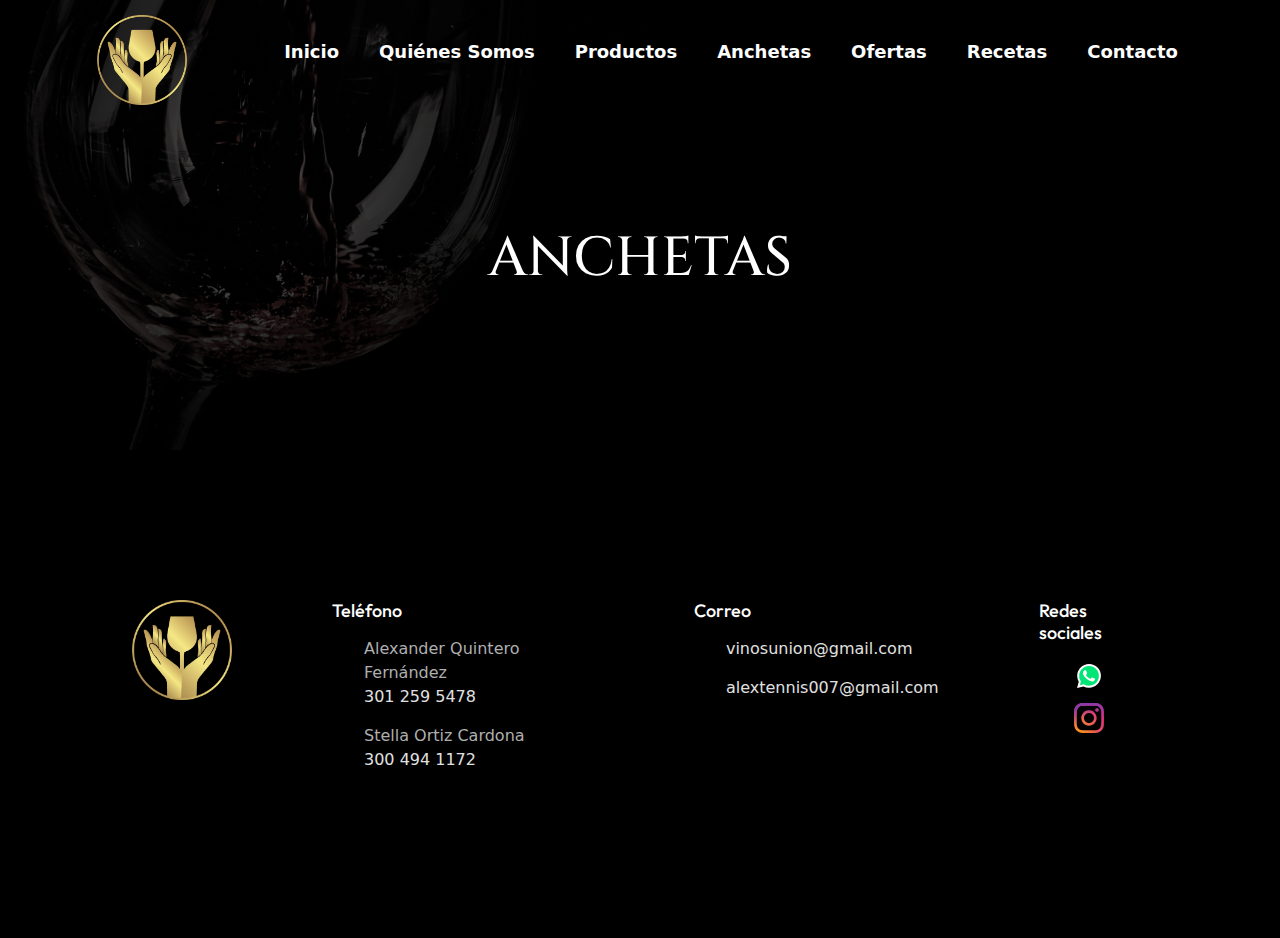
<file: anchetas.html>
<!DOCTYPE html>
<html lang="es">
<head>
    <meta charset="UTF-8">
    <meta name="viewport" content="width=device-width, initial-scale=1.0">
    <title>Vinos Unión</title>
    <link rel="stylesheet" href="/estilos1.css">
    <link rel="stylesheet" href="/plantillas_web_1/bootstrap-5.1.3-dist/css/bootstrap.css">
</head>
<body >

    <!-- Header -->
    <header class="header">

        <div class="menu container">
            <img class="logo" src="/plantillas_web_1/imagenes_web/1x/logo.png" alt="logo vinos union">
            
            <input type="checkbox" id="menu"/>
            <label for="menu">
                <img src="/plantillas_web_1/imagenes_web/menu_24dp_5F6368_FILL0_wght400_GRAD0_opsz24.svg" class="menu-icono" alt="icon">
            </label>
            <nav class="navbar">
                <ul >
                    <li><a href="index.html">Inicio</a></li>
                    <li><a href="quienes_somos.html">Quiénes Somos</a></li>
                    <li><a href="productos.html">Productos</a></li>
                    <li><a href="anchetas.html">Anchetas</a></li>
                    <li><a href="ofertas.html">Ofertas</a></li>
                    <li><a href="recetas.html">Recetas</a></li>
                    <li><a href="contacto.html">Contacto</a></li> 
                </ul>
            </nav>
        </div>

        <div class="header-content container">

            <h1>Anchetas</h1>
        </div>

    </header>

    <!-- Contenido -->
    <main >


        
    </main>


    <!-- Footer -->
    <footer class="footer">
        
        <div class="footer-content container">
            <div class="link">
                <img src="/plantillas_web_1/imagenes_web/1x/logo.png" alt="">

            </div>
            <div class="link">
                <h3>Teléfono</h3>
                <ul>
                    <li>Alexander Quintero Fernández<br> <a href="tel:573012595478">301 259 5478</a></li>
                    <li>Stella Ortiz Cardona<br> <a href="tel:573004941172">300 494 1172</a></li>
                </ul>

            </div>
            <div class="link">
                <h3>Correo</h3>
                <ul>
                    <li><a href="mailto:vinosunion@gmail.com">vinosunion@gmail.com</a></li>
                    <li><a href="mailto:alextennis007@gmail.com">alextennis007@gmail.com</a></li>
                </ul>

            </div>
            <div class="link">
                <h3>Redes sociales</h3>
                    <p class="rrss"><a href="https://wa.me/573004941172"><img height="30px" src="/plantillas_web_1/imagenes_web/1x/whatsapp-3.svg" alt=""></a><a href="https://www.instagram.com/alex_vinosunion/"><img height="30px" src="/plantillas_web_1/imagenes_web/1x/instagram-2016-5.svg" alt=""></a></p>
            </div>

        </div>

    </footer>
    <script src="/plantillas_web_1/bootstrap-5.1.3-dist/js/bootstrap.min.js"></script>
</body>
</html>
</file>
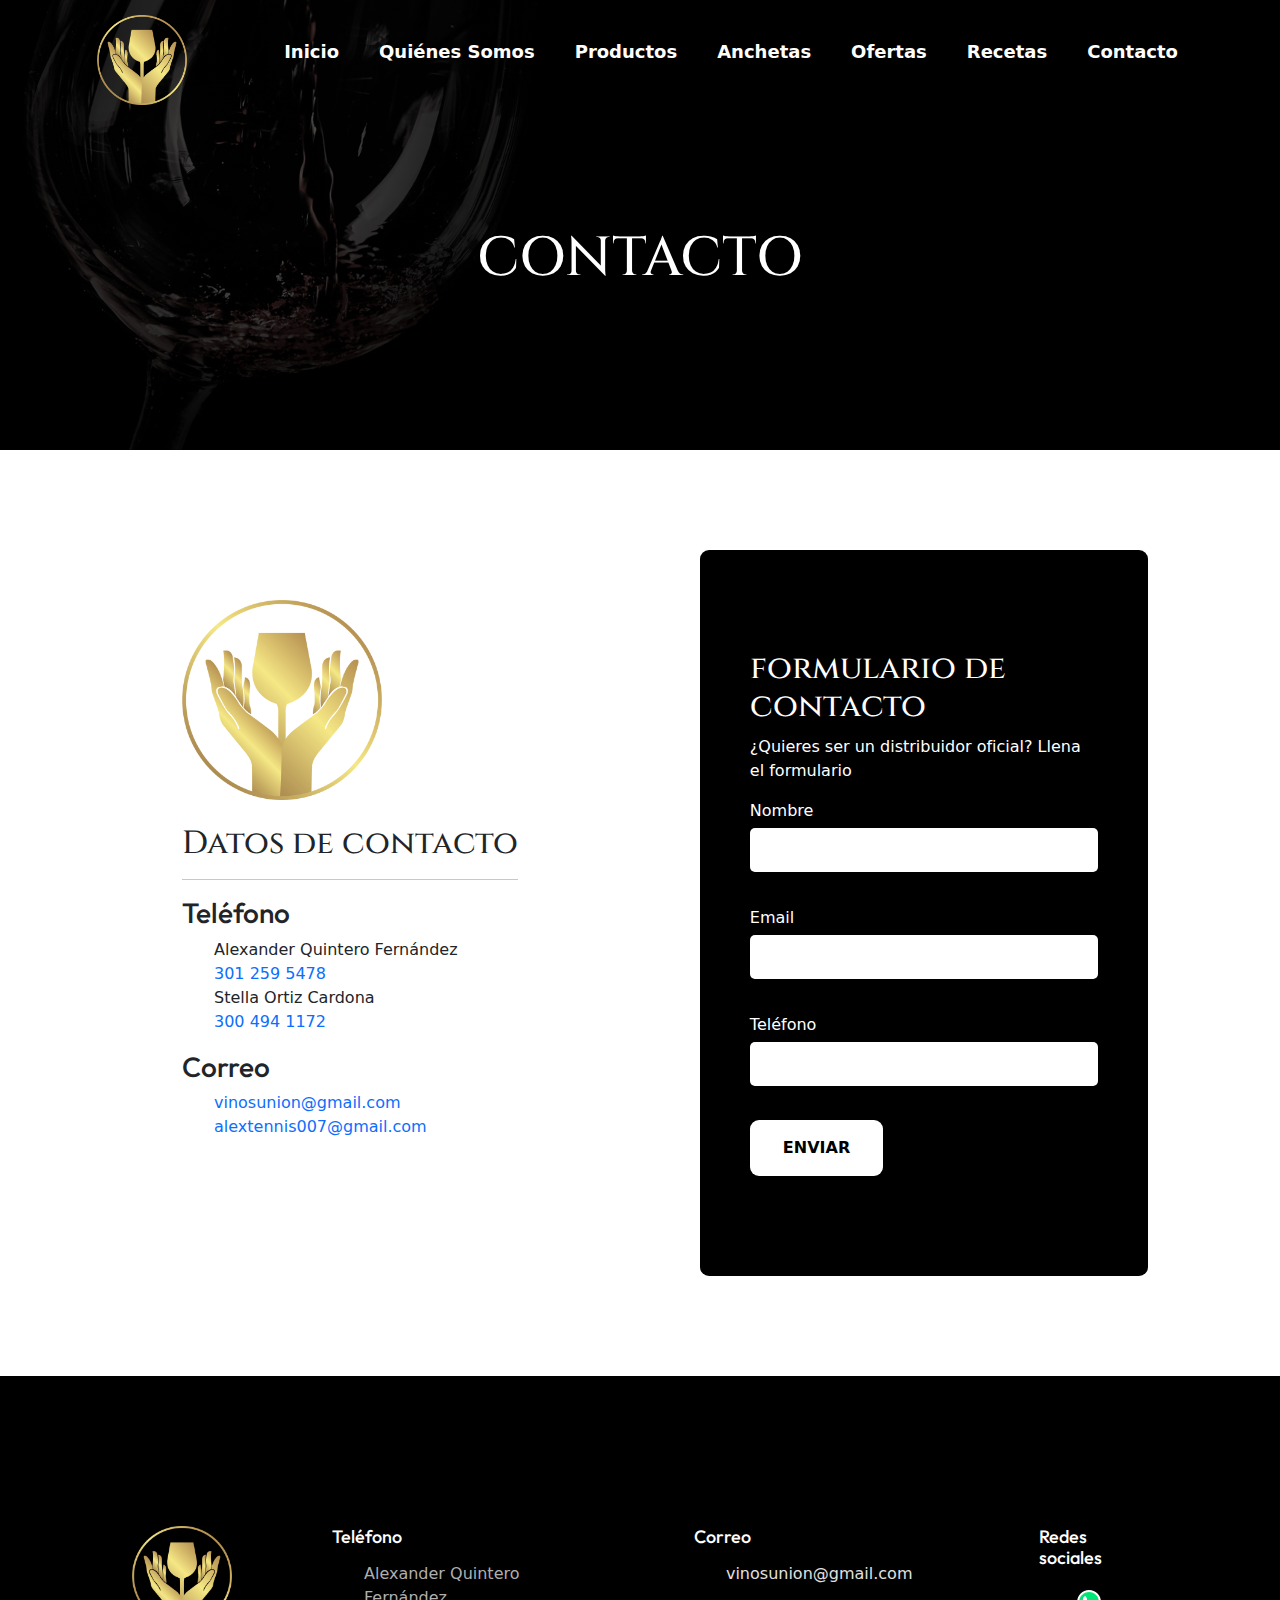
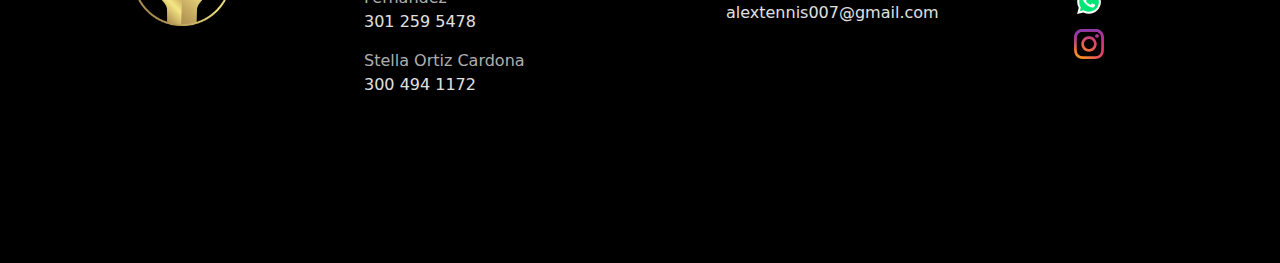
<file: contacto.html>
<!DOCTYPE html>
<html lang="es">
<head>
    <meta charset="UTF-8">
    <meta name="viewport" content="width=device-width, initial-scale=1.0">
    <title>Vinos Unión</title>
    <link rel="stylesheet" href="estilos1.css">
    <link rel="stylesheet" href="plantillas_web_1/bootstrap-5.1.3-dist/css/bootstrap.css">
</head>
<body >

    <!-- Header -->
    <header class="header">

        <div class="menu container">
            <img class="logo" src="plantillas_web_1/imagenes_web/1x/logo.png" alt="logo vinos union">
            
            <input type="checkbox" id="menu"/>
            <label for="menu">
                <img src="plantillas_web_1/imagenes_web/menu_24dp_5F6368_FILL0_wght400_GRAD0_opsz24.svg" class="menu-icono" alt="icon">
            </label>
            <nav class="navbar">
                <ul >
                    <li><a href="index.html">Inicio</a></li>
                    <li><a href="quienes_somos.html">Quiénes Somos</a></li>
                    <li><a href="productos.html">Productos</a></li>
                    <li><a href="anchetas.html">Anchetas</a></li>
                    <li><a href="ofertas.html">Ofertas</a></li>
                    <li><a href="recetas.html">Recetas</a></li>
                    <li><a href="contacto.html">Contacto</a></li> 
                </ul>
            </nav>
        </div>

        <div class="header-content container">

            <h1>Contacto</h1>
        </div>

    </header>

    

    <!-- Contenido -->
    <main class="">

        <section class="form1">
            <div class="container flexcontact">
                <div class="form-info form-colum">
                    <div class="info-contact">
                        <img src="plantillas_web_1/imagenes_web/1x/logo.png" alt="">
                        <h2>Datos de contacto</h2>
                        <hr>
                        <h3>Teléfono</h3>
                        <ul>
                            <li>Alexander Quintero Fernández<br> <a href="tel:573012595478">301 259 5478</a></li>
                            <li>Stella Ortiz Cardona<br> <a href="tel:573004941172">300 494 1172</a></li>
                        </ul>
                        <h3>Correo</h3>
                        <ul>
                            <li><a href="mailto:vinosunion@gmail.com">vinosunion@gmail.com</a></li>
                        <li><a href="mailto:alextennis007@gmail.com">alextennis007@gmail.com</a></li>
                        </ul>
                    </div>
                </div>
                <div class="formulario">
                    <form id="miForm">
                        <h2>formulario de contacto</h2>
                        <p>¿Quieres ser un distribuidor oficial? Llena el formulario</p>
                        <label for="userName">Nombre</label>
                        <input type="text" id="userName" name="userName" required>
                        <br>
                        <label for="email">Email</label>
                        <input type="email" id="email" name="email" required>
                        <br>
                        <label for="userPhone">Teléfono</label>
                        <input type="number" id="userPhone" name="userPhone" required>
                        <br>
                        <div><button class="bottone2" type="submit">Enviar</button></div>
                    </form>
                </div>  
            </div>
        </section>
        
        
    </main>

    

    <!-- Footer -->
    <footer class="footer">
        
        <div class="footer-content container">
            <div class="link">
                <img src="plantillas_web_1/imagenes_web/1x/logo.png" alt="">

            </div>
            <div class="link">
                <h3>Teléfono</h3>
                <ul>
                    <li>Alexander Quintero Fernández<br> <a href="tel:573012595478">301 259 5478</a></li>
                    <li>Stella Ortiz Cardona<br> <a href="tel:573004941172">300 494 1172</a></li>
                </ul>

            </div>
            <div class="link">
                <h3>Correo</h3>
                <ul>
                    <li><a href="mailto:vinosunion@gmail.com">vinosunion@gmail.com</a></li>
                    <li><a href="mailto:alextennis007@gmail.com">alextennis007@gmail.com</a></li>
                </ul>

            </div>
            <div class="link">
                <h3>Redes sociales</h3>
                    <p class="rrss"><a href="https://wa.me/573004941172"><img height="30px" src="plantillas_web_1/imagenes_web/1x/whatsapp-3.svg" alt=""></a><a href="https://www.instagram.com/alex_vinosunion/"><img height="30px" src="plantillas_web_1/imagenes_web/1x/instagram-2016-5.svg" alt=""></a></p>
            </div>

        </div>

    </footer>
    <script src="plantillas_web_1/script.js"></script>
    <script src="plantillas_web_1/bootstrap-5.1.3-dist/js/bootstrap.min.js"></script>
</body>
</html>
</file>
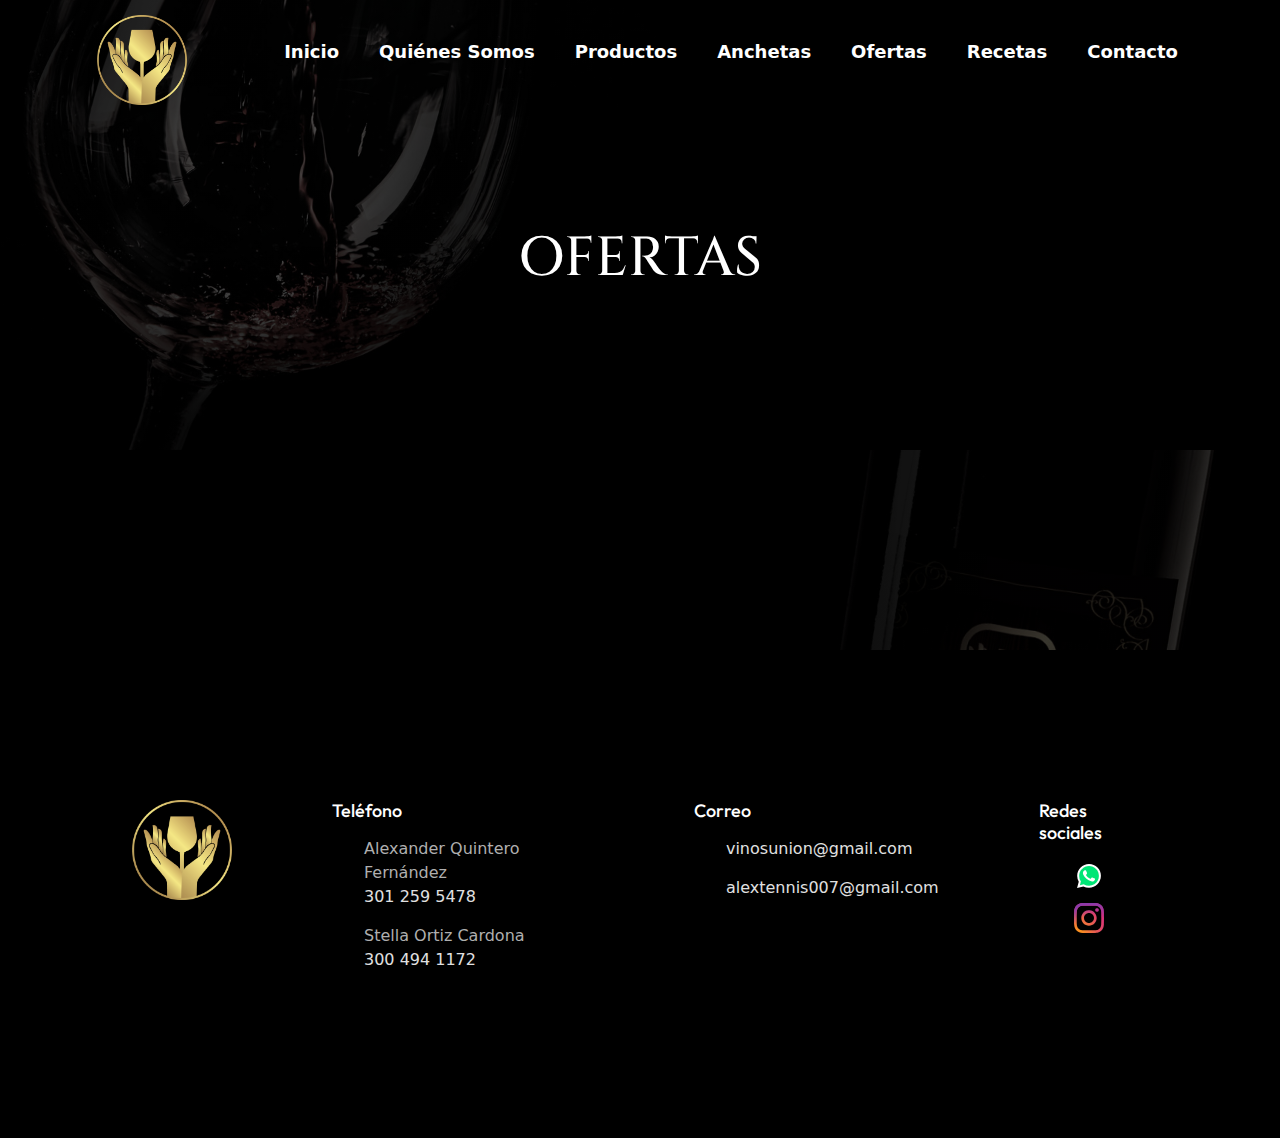
<file: ofertas.html>
<!DOCTYPE html>
<html lang="es">
<head>
    <meta charset="UTF-8">
    <meta name="viewport" content="width=device-width, initial-scale=1.0">
    <title>Vinos Unión</title>
    <link rel="stylesheet" href="estilos1.css">
    <link rel="stylesheet" href="plantillas_web_1/bootstrap-5.1.3-dist/css/bootstrap.css">
</head>
<body >

    <!-- Header -->
    <header class="header">

        <div class="menu container">
            <img class="logo" src="plantillas_web_1/imagenes_web/1x/logo.png" alt="logo vinos union">
            
            <input type="checkbox" id="menu"/>
            <label for="menu">
                <img src="plantillas_web_1/imagenes_web/menu_24dp_5F6368_FILL0_wght400_GRAD0_opsz24.svg" class="menu-icono" alt="icon">
            </label>
            <nav class="navbar">
                <ul >
                    <li><a href="index.html">Inicio</a></li>
                    <li><a href="quienes_somos.html">Quiénes Somos</a></li>
                    <li><a href="productos.html">Productos</a></li>
                    <li><a href="anchetas.html">Anchetas</a></li>
                    <li><a href="ofertas.html">Ofertas</a></li>
                    <li><a href="recetas.html">Recetas</a></li>
                    <li><a href="contacto.html">Contacto</a></li> 
                </ul>
            </nav>
        </div>

        <div class="header-content container">

            <h1>Ofertas</h1>
        </div>

    </header>

    <!-- Contenido -->
    <main class="productos">

    </main>


    <!-- Footer -->
    <footer class="footer">
        
        <div class="footer-content container">
            <div class="link">
                <img src="plantillas_web_1/imagenes_web/1x/logo.png" alt="">

            </div>
            <div class="link">
                <h3>Teléfono</h3>
                <ul>
                    <li>Alexander Quintero Fernández<br> <a href="tel:573012595478">301 259 5478</a></li>
                    <li>Stella Ortiz Cardona<br> <a href="tel:573004941172">300 494 1172</a></li>
                </ul>

            </div>
            <div class="link">
                <h3>Correo</h3>
                <ul>
                    <li><a href="mailto:vinosunion@gmail.com">vinosunion@gmail.com</a></li>
                    <li><a href="mailto:alextennis007@gmail.com">alextennis007@gmail.com</a></li>
                </ul>

            </div>
            <div class="link">
                <h3>Redes sociales</h3>
                    <p class="rrss"><a href="https://wa.me/573004941172"><img height="30px" src="plantillas_web_1/imagenes_web/1x/whatsapp-3.svg" alt=""></a><a href="https://www.instagram.com/alex_vinosunion/"><img height="30px" src="plantillas_web_1/imagenes_web/1x/instagram-2016-5.svg" alt=""></a></p>
            </div>

        </div>

    </footer>
    <script src="plantillas_web_1/bootstrap-5.1.3-dist/js/bootstrap.min.js"></script>
</body>
</html>
</file>
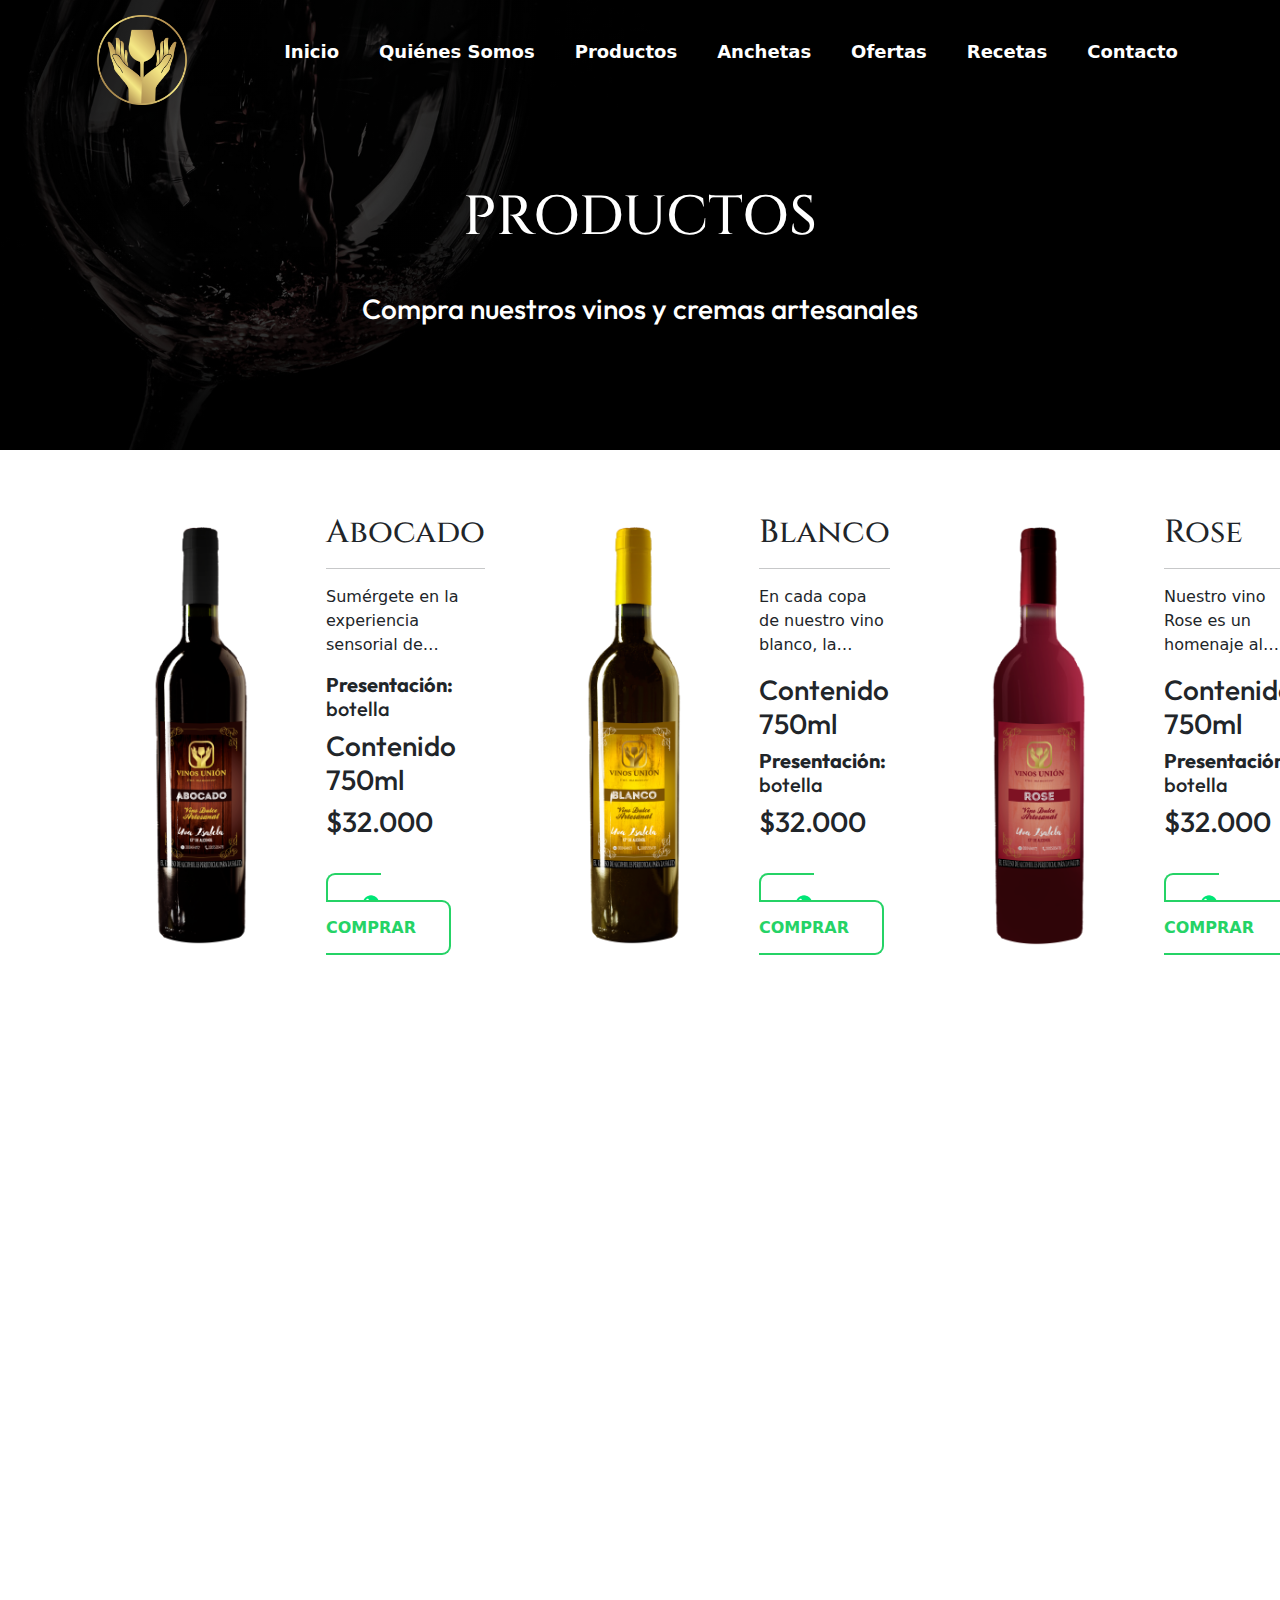
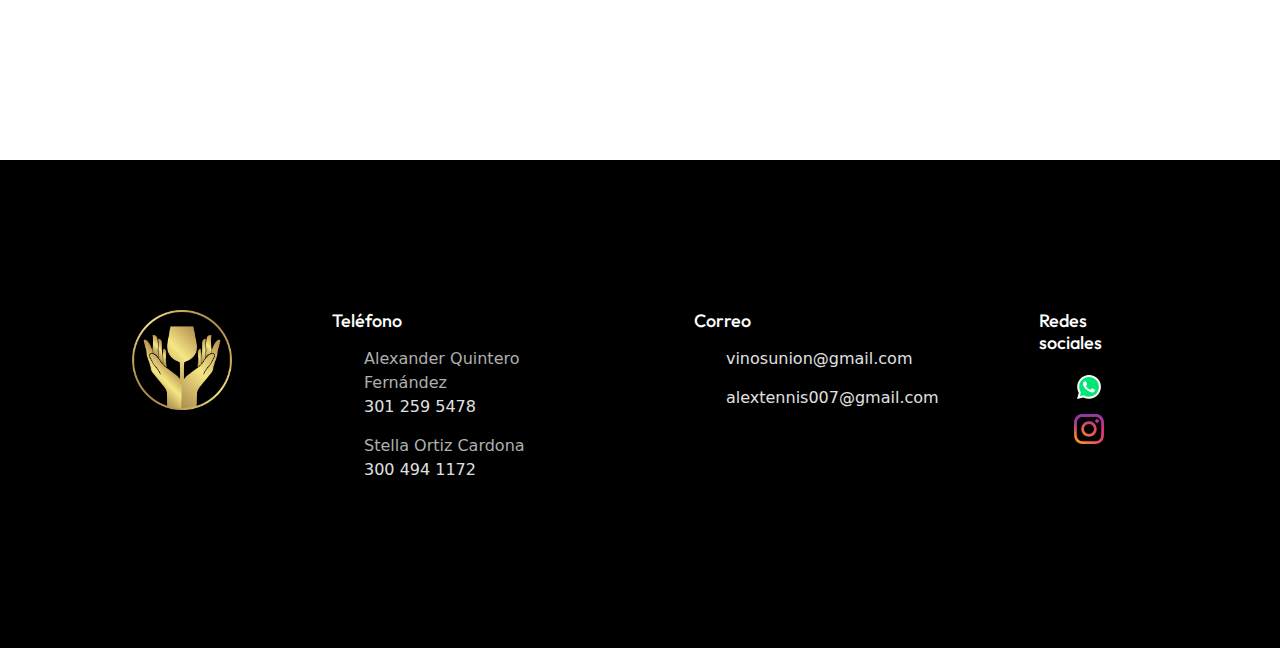
<file: productos.html>
<!DOCTYPE html>
<html lang="es">
<head>
    <meta charset="UTF-8">
    <meta name="viewport" content="width=device-width, initial-scale=1.0">
    <title>Vinos Unión</title>
    <link rel="stylesheet" href="/estilos1.css">
    <link rel="stylesheet" href="/plantillas_web_1/bootstrap-5.1.3-dist/css/bootstrap.css">
</head>
<body >

    <!-- Header -->
    <header class="header">

        <div class="menu container">
            <img class="logo" src="/plantillas_web_1/imagenes_web/1x/logo.png" alt="logo vinos union">
            
            <input type="checkbox" id="menu"/>
            <label for="menu">
                <img src="/plantillas_web_1/imagenes_web/menu_24dp_5F6368_FILL0_wght400_GRAD0_opsz24.svg" class="menu-icono" alt="icon">
            </label>
            <nav class="navbar">
                <ul >
                    <li><a href="index.html">Inicio</a></li>
                    <li><a href="quienes_somos.html">Quiénes Somos</a></li>
                    <li><a href="productos.html">Productos</a></li>
                    <li><a href="anchetas.html">Anchetas</a></li>
                    <li><a href="ofertas.html">Ofertas</a></li>
                    <li><a href="recetas.html">Recetas</a></li>
                    <li><a href="contacto.html">Contacto</a></li> 
                </ul>
            </nav>
        </div>

        <div class="header-content container">

            <h1>Productos</h1>
            <h3 class="mb-5 text-white">Compra nuestros vinos y cremas artesanales</h3> 
        </div>

    </header>

    <section class="catalogo">
        <div class="container">
            <div class="group-catalogo">
                <div class="img-articulo">
                    <img src="/plantillas_web_1/imagenes_web/botella_edit_abocado.png" alt="vino abocado">
                </div>
                <div class="text-articulo">
                    <h2> Abocado</h2>
                    <hr>
                    <p class="descripcion-catalogo">Sumérgete en la experiencia sensorial de Abocado, un elixir enológico que cautiva los sentidos con su profunda elegancia.</p>
                    <h5><strong>Presentación:</strong> botella</h5>
                    <h3>Contenido 750ml</h3>
                    <h3 class="precio-catalogo mb-5">$32.000</h3>
                    <a href="https://wa.me/573004941172" target="_blank" class="bottonew"><img height="30px" src="/plantillas_web_1/imagenes_web/1x/whatsapp-3.svg" alt="">  Comprar</a>
                </div>
            </div>
        </div>
        <div class="container">
            <div class="group-catalogo">
                <div class="img-articulo ">
                    <img src="/plantillas_web_1/imagenes_web/botella_edit_blanco.png" alt="vino blanco">
                </div>
                <div class="text-articulo">
                    <h2> Blanco</h2>
                    <hr>
                    <p class="descripcion-catalogo">En cada copa de nuestro vino blanco, la esencia suave y refinada de la uva Isabela se despliega como una sinfonía de elegancia.</p>
                    <h3>Contenido 750ml</h3>
                    <h5><strong>Presentación:</strong> botella</h5>
                    <h3 class="precio-catalogo mb-5">$32.000</h3>
                    <a href="https://wa.me/573004941172" target="_blank" class="bottonew"><img height="30px" src="/plantillas_web_1/imagenes_web/1x/whatsapp-3.svg" alt="">  Comprar</a>
                </div>
            </div>
        </div>
        <div class="container">
            <div class="group-catalogo">
                <div class="img-articulo">
                    <img src="/plantillas_web_1/imagenes_web/botella_edit_rosa.png" alt="vino rose">
                </div>
                <div class="text-articulo">
                    <h2> Rose</h2>
                    <hr>
                    <p class="descripcion-catalogo">Nuestro vino Rose es un homenaje al equilibrio entre la sofisticación visual y el deleite gustativo.</p>
                    <h3>Contenido 750ml</h3>
                    <h5><strong>Presentación:</strong> botella</h5>
                    <h3 class="precio-catalogo mb-5">$32.000</h3>
                    <a href="https://wa.me/573004941172" target="_blank" class="bottonew"><img height="30px" src="/plantillas_web_1/imagenes_web/1x/whatsapp-3.svg" alt="">  Comprar</a>
                </div>
            </div>
        </div>
    </section>
    <!-- Contenido -->
    <main class="productos">

        <div class="productos-content container">
            <h2>Tipos de productos</h2>

            <div class="productos-group">
                <div class="producto-1">
                    <img src="/plantillas_web_1/imagenes_web/copa-con-vino.png" alt="">
                    <h3>Vinos</h3>
                </div>
                <div class="producto-1">
                    <img src="/plantillas_web_1/imagenes_web/copa-crema.png" alt="">
                    <h3>Cremas</h3>
                </div>
                <div class="producto-1">
                    <img src="/plantillas_web_1/imagenes_web/icon-ancheta.png" alt="">
                    <h3>Anchetas</h3>
                </div>
                

            </div>

            <p>
                Te invitamos a explorar nuestra tienda y descubrir la calidad, el sabor y la tradición que ponemos en cada uno de nuestros productos. ¡Deleita tus sentidos y encuentra el licor perfecto para cada momento!
            </p>

        </div>
        
    </main>

    <!-- Footer -->
    <footer class="footer">
        
        <div class="footer-content container">
            <div class="link">
                <img src="/plantillas_web_1/imagenes_web/1x/logo.png" alt="">

            </div>
            <div class="link">
                <h3>Teléfono</h3>
                <ul>
                    <li>Alexander Quintero Fernández<br> <a href="tel:573012595478">301 259 5478</a></li>
                    <li>Stella Ortiz Cardona<br> <a href="tel:573004941172">300 494 1172</a></li>
                </ul>

            </div>
            <div class="link">
                <h3>Correo</h3>
                <ul>
                    <li><a href="mailto:vinosunion@gmail.com">vinosunion@gmail.com</a></li>
                    <li><a href="mailto:alextennis007@gmail.com">alextennis007@gmail.com</a></li>
                </ul>

            </div>
            <div class="link">
                <h3>Redes sociales</h3>
                    <p class="rrss"><a href="https://wa.me/573004941172"><img height="30px" src="/plantillas_web_1/imagenes_web/1x/whatsapp-3.svg" alt=""></a><a href="https://www.instagram.com/alex_vinosunion/"><img height="30px" src="/plantillas_web_1/imagenes_web/1x/instagram-2016-5.svg" alt=""></a></p>
            </div>

        </div>

    </footer>
    <script src="/plantillas_web_1/bootstrap-5.1.3-dist/js/bootstrap.min.js"></script>
</body>
</html>
</file>
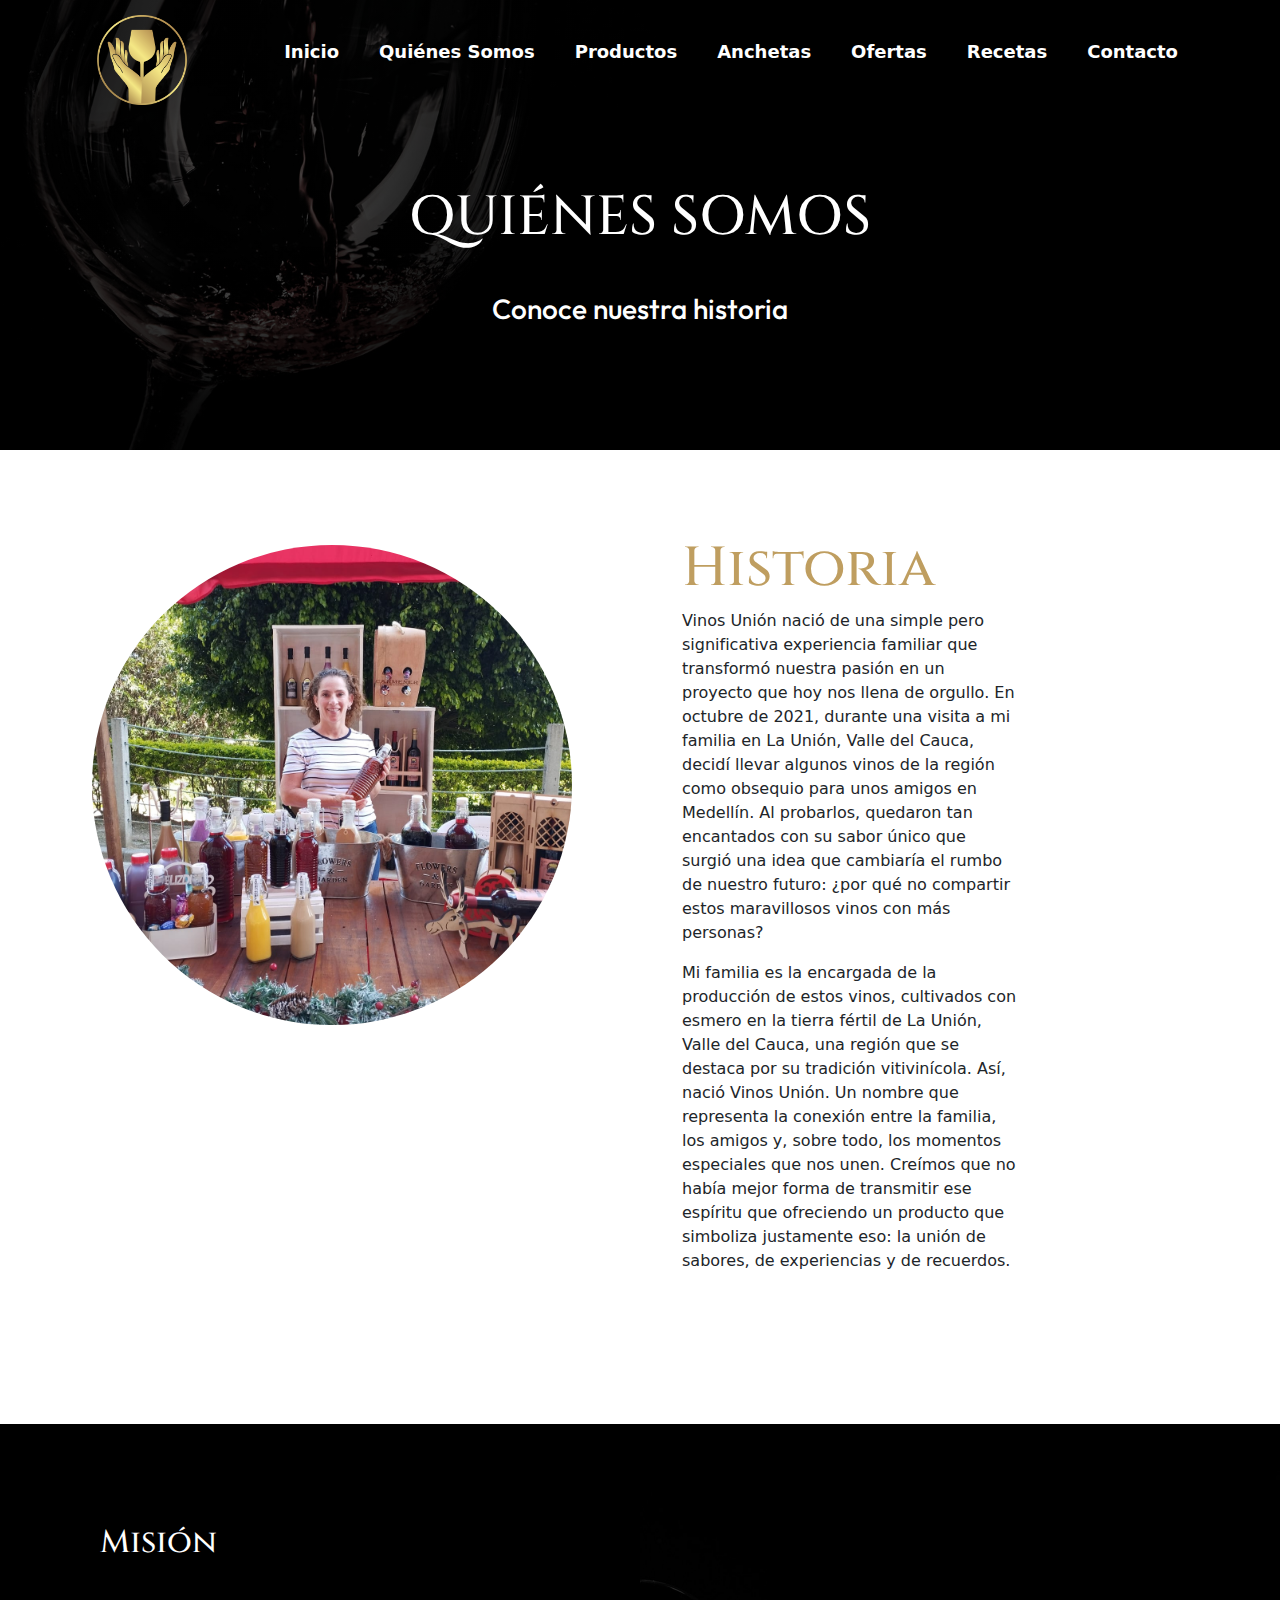
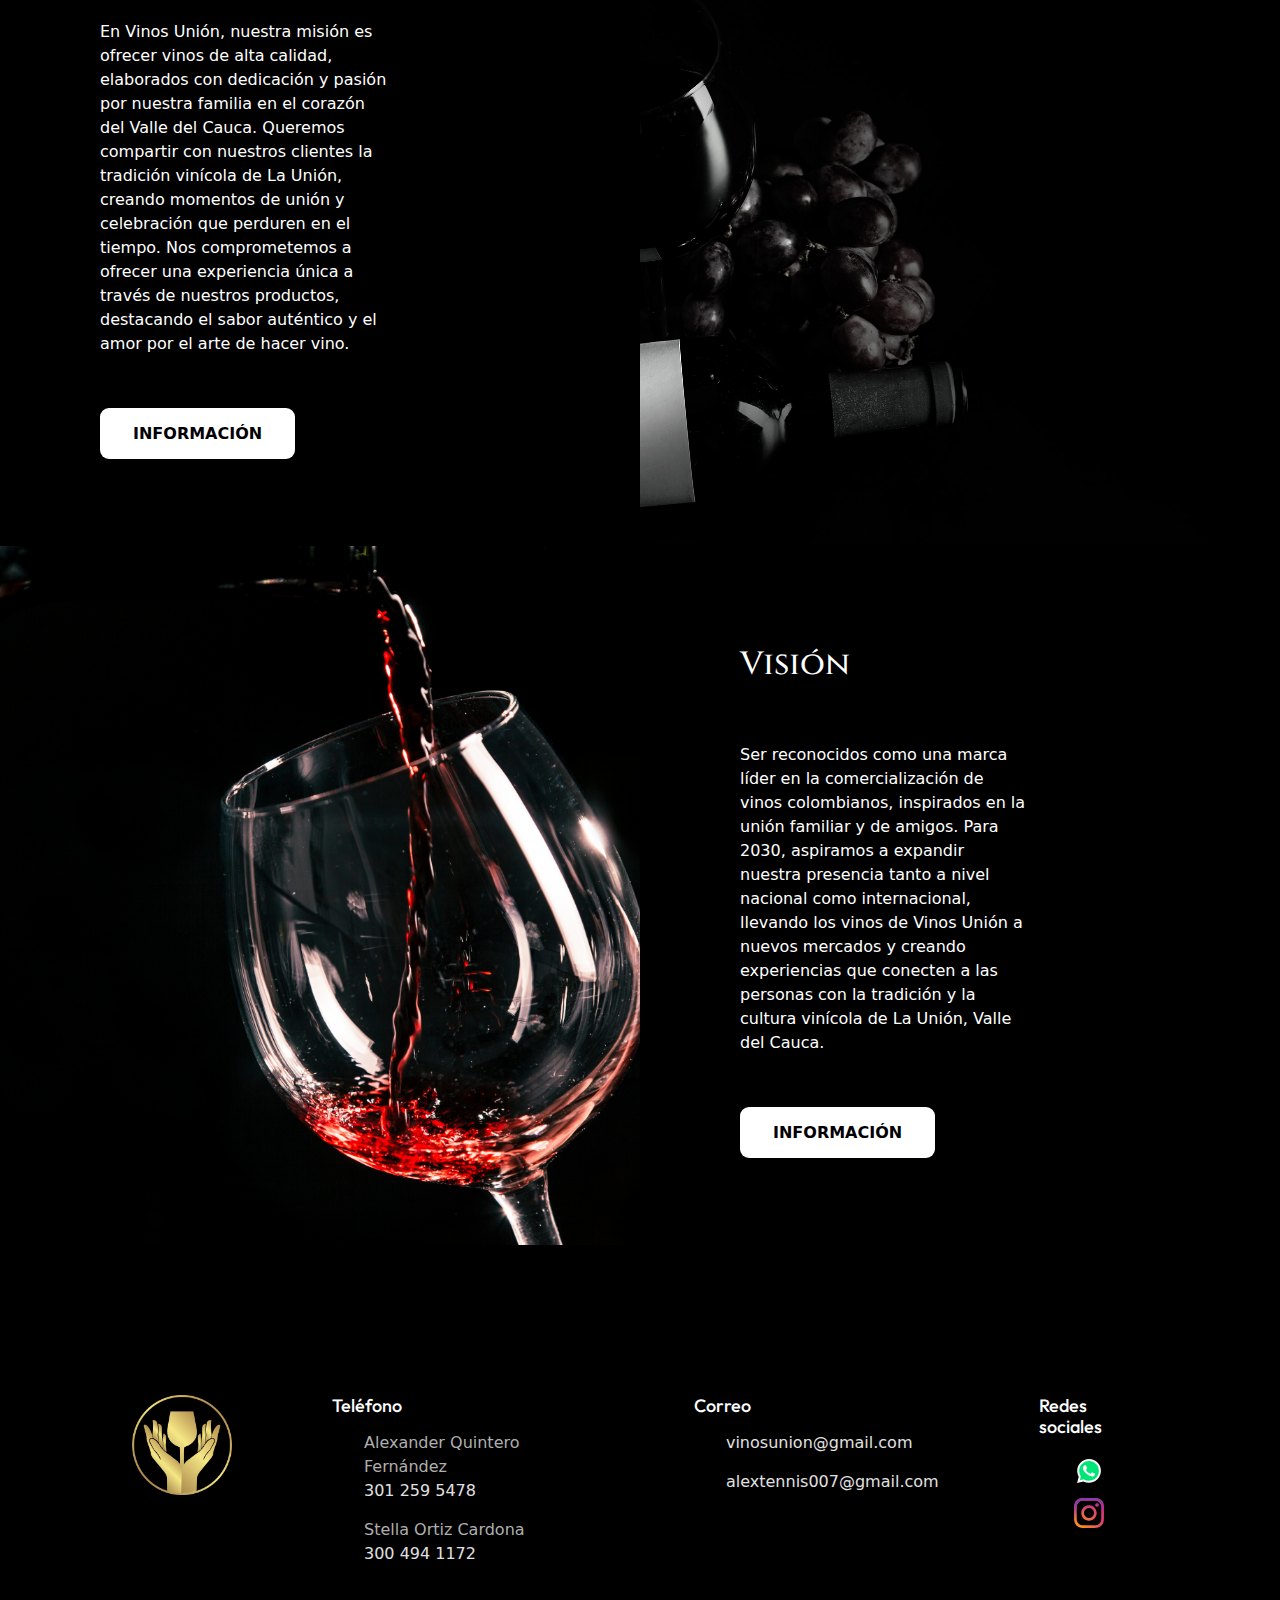
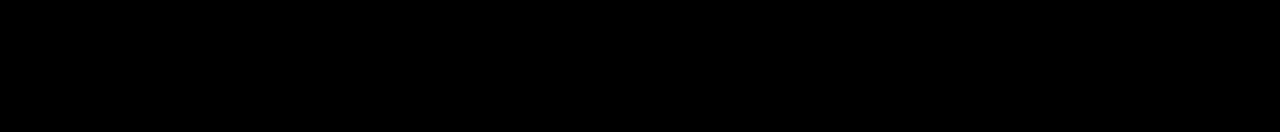
<file: quienes_somos.html>
<!DOCTYPE html>
<html lang="es">
<head>
    <meta charset="UTF-8">
    <meta name="viewport" content="width=device-width, initial-scale=1.0">
    <title>Vinos Unión</title>
    <link rel="stylesheet" href="/estilos1.css">
    <link rel="stylesheet" href="/plantillas_web_1/bootstrap-5.1.3-dist/css/bootstrap.css">
</head>
<body >

    <!-- Header -->
    <header class="header">

        <div class="menu container">
            <img class="logo" src="/plantillas_web_1/imagenes_web/1x/logo.png" alt="logo vinos union">
            
            <input type="checkbox" id="menu"/>
            <label for="menu">
                <img src="/plantillas_web_1/imagenes_web/menu_24dp_5F6368_FILL0_wght400_GRAD0_opsz24.svg" class="menu-icono" alt="icon">
            </label>
            <nav class="navbar">
                <ul >
                    <li><a href="index.html">Inicio</a></li>
                    <li><a href="quienes_somos.html">Quiénes Somos</a></li>
                    <li><a href="productos.html">Productos</a></li>
                    <li><a href="anchetas.html">Anchetas</a></li>
                    <li><a href="ofertas.html">Ofertas</a></li>
                    <li><a href="recetas.html">Recetas</a></li>
                    <li><a href="contacto.html">Contacto</a></li>
                </ul>
            </nav>
        </div>

        <div class="header-content container">

            <h1>Quiénes somos</h1>
            <h3 class="mb-5 text-white">Conoce nuestra historia</h3>
        </div>

    </header>

    <section class="historia">

        <div class="historia-content container">
            <div class="historia-image zone-image">
                <img src="/plantillas_web_1/imagenes_web/quienes-somos.jpeg" alt="imagen historia vinos union">    
            </div>
            <div class="historia-txt">
                <h2>Historia</h2>
                <p>Vinos Unión nació de una simple pero significativa experiencia familiar que transformó nuestra pasión en un proyecto que hoy nos llena de orgullo. En octubre de 2021, durante una visita a mi familia en La Unión, Valle del Cauca, decidí llevar algunos vinos de la región como obsequio para unos amigos en Medellín. Al probarlos, quedaron tan encantados con su sabor único que surgió una idea que cambiaría el rumbo de nuestro futuro: ¿por qué no compartir estos maravillosos vinos con más personas?</p>
                <p>Mi familia es la encargada de la producción de estos vinos, cultivados con esmero en la tierra fértil de La Unión, Valle del Cauca, una región que se destaca por su tradición vitivinícola. Así, nació Vinos Unión. Un nombre que representa la conexión entre la familia, los amigos y, sobre todo, los momentos especiales que nos unen. Creímos que no había mejor forma de transmitir ese espíritu que ofreciendo un producto que simboliza justamente eso: la unión de sabores, de experiencias y de recuerdos.</p>
            </div>
        </div>

    </section>

    <!-- Contenido -->
    <main >

        
        
    </main>

    <section class="general">

        <div class="general-1">
            <h2>Misión</h2>
            <p>En Vinos Unión, nuestra misión es ofrecer vinos de alta calidad, elaborados con dedicación y pasión por nuestra familia en el corazón del Valle del Cauca. Queremos compartir con nuestros clientes la tradición vinícola de La Unión, creando momentos de unión y celebración que perduren en el tiempo. Nos comprometemos a ofrecer una experiencia única a través de nuestros productos, destacando el sabor auténtico y el amor por el arte de hacer vino.</p>
            <a href="#" class="bottone2">Información</a>
        </div>
        <div class="general-2"></div>

    </section>
    <section class="general">

        <div class="general-3"></div>

        <div class="general-1">
            <h2>Visión</h2>
            <p>Ser reconocidos como una marca líder en la comercialización de vinos colombianos, inspirados en la unión familiar y de amigos. Para 2030, aspiramos a expandir nuestra presencia tanto a nivel nacional como internacional, llevando los vinos de Vinos Unión a nuevos mercados y creando experiencias que conecten a las personas con la tradición y la cultura vinícola de La Unión, Valle del Cauca.</p>
            <a href="#" class="bottone2">Información</a>
        </div>
        

    </section>


    <!-- Footer -->
    <footer class="footer">
        
        <div class="footer-content container">
            <div class="link">
                <img src="/plantillas_web_1/imagenes_web/1x/logo.png" alt="">

            </div>
            <div class="link">
                <h3>Teléfono</h3>
                <ul>
                    <li>Alexander Quintero Fernández<br> <a href="tel:573012595478">301 259 5478</a></li>
                    <li>Stella Ortiz Cardona<br> <a href="tel:573004941172">300 494 1172</a></li>
                </ul>

            </div>
            <div class="link">
                <h3>Correo</h3>
                <ul>
                    <li><a href="mailto:vinosunion@gmail.com">vinosunion@gmail.com</a></li>
                    <li><a href="mailto:alextennis007@gmail.com">alextennis007@gmail.com</a></li>
                </ul>

            </div>
            <div class="link">
                <h3>Redes sociales</h3>
                    <p class="rrss"><a href="https://wa.me/573004941172"><img height="30px" src="/plantillas_web_1/imagenes_web/1x/whatsapp-3.svg" alt=""></a><a href="https://www.instagram.com/alex_vinosunion/"><img height="30px" src="/plantillas_web_1/imagenes_web/1x/instagram-2016-5.svg" alt=""></a></p>
            </div>

        </div>

    </footer>
    <script src="/plantillas_web_1/bootstrap-5.1.3-dist/js/bootstrap.min.js"></script>
</body>
</html>
</file>
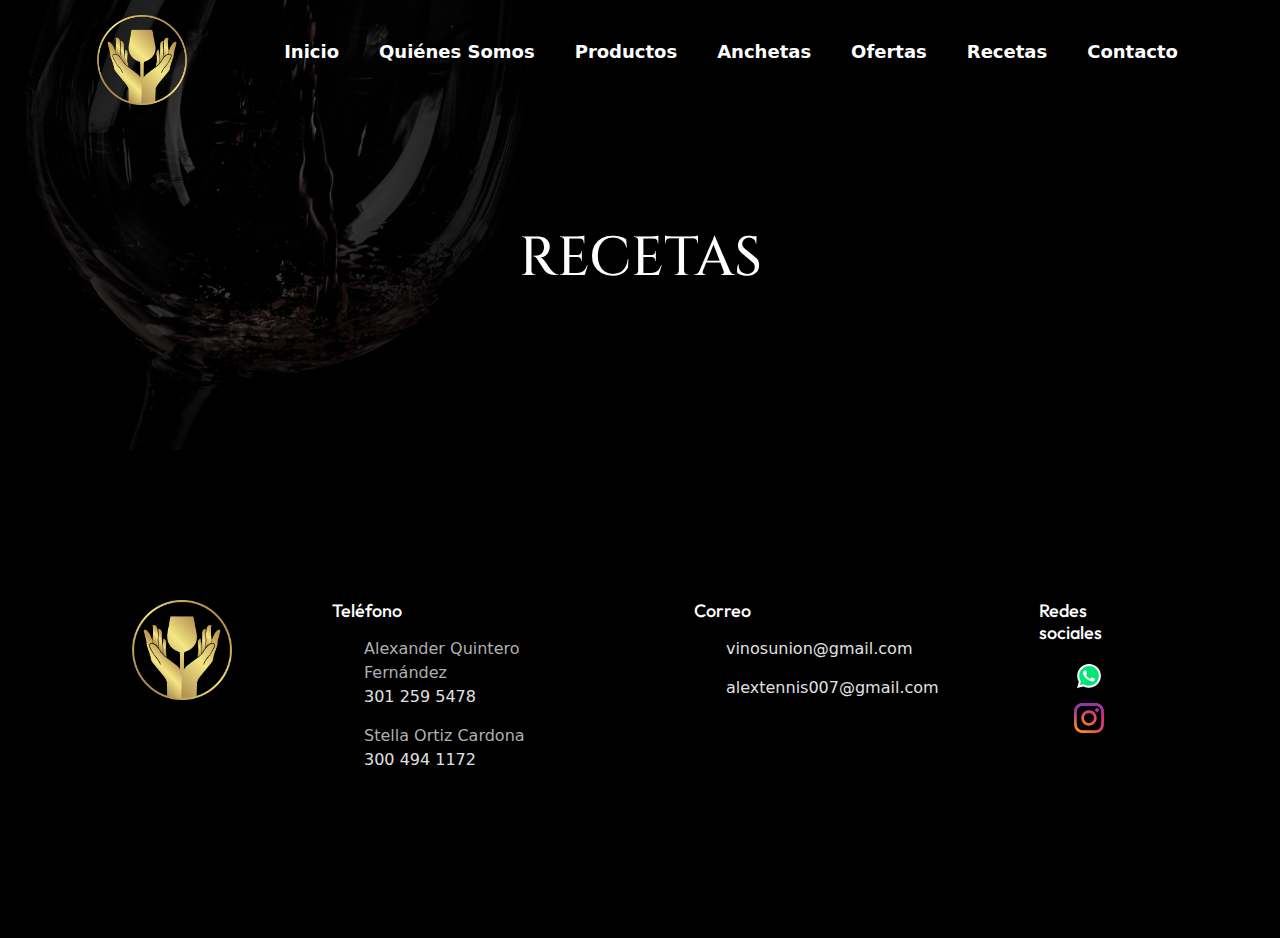
<file: recetas.html>
<!DOCTYPE html>
<html lang="es">
<head>
    <meta charset="UTF-8">
    <meta name="viewport" content="width=device-width, initial-scale=1.0">
    <title>Vinos Unión</title>
    <link rel="stylesheet" href="/estilos1.css">
    <link rel="stylesheet" href="/plantillas_web_1/bootstrap-5.1.3-dist/css/bootstrap.css">
</head>
<body >

    <!-- Header -->
    <header class="header">

        <div class="menu container">
            <img class="logo" src="/plantillas_web_1/imagenes_web/1x/logo.png" alt="logo vinos union">
            
            <input type="checkbox" id="menu"/>
            <label for="menu">
                <img src="/plantillas_web_1/imagenes_web/menu_24dp_5F6368_FILL0_wght400_GRAD0_opsz24.svg" class="menu-icono" alt="icon">
            </label>
            <nav class="navbar">
                <ul >
                    <li><a href="index.html">Inicio</a></li>
                    <li><a href="quienes_somos.html">Quiénes Somos</a></li>
                    <li><a href="productos.html">Productos</a></li>
                    <li><a href="anchetas.html">Anchetas</a></li>
                    <li><a href="ofertas.html">Ofertas</a></li>
                    <li><a href="recetas.html">Recetas</a></li>
                    <li><a href="contacto.html">Contacto</a></li> 
                </ul>
            </nav>
        </div>

        <div class="header-content container">

            <h1>Recetas</h1>
        </div>

    </header>


    <!-- Contenido -->
    <main >

       
        
    </main>

    

    <!-- Footer -->
    <footer class="footer">
        
        <div class="footer-content container">
            <div class="link">
                <img src="/plantillas_web_1/imagenes_web/1x/logo.png" alt="">

            </div>
            <div class="link">
                <h3>Teléfono</h3>
                <ul>
                    <li>Alexander Quintero Fernández<br> <a href="tel:573012595478">301 259 5478</a></li>
                    <li>Stella Ortiz Cardona<br> <a href="tel:573004941172">300 494 1172</a></li>
                </ul>

            </div>
            <div class="link">
                <h3>Correo</h3>
                <ul>
                    <li><a href="mailto:vinosunion@gmail.com">vinosunion@gmail.com</a></li>
                    <li><a href="mailto:alextennis007@gmail.com">alextennis007@gmail.com</a></li>
                </ul>

            </div>
            <div class="link">
                <h3>Redes sociales</h3>
                    <p class="rrss"><a href="https://wa.me/573004941172"><img height="30px" src="/plantillas_web_1/imagenes_web/1x/whatsapp-3.svg" alt=""></a><a href="https://www.instagram.com/alex_vinosunion/"><img height="30px" src="/plantillas_web_1/imagenes_web/1x/instagram-2016-5.svg" alt=""></a></p>
            </div>

        </div>

    </footer>
    <script src="/plantillas_web_1/bootstrap-5.1.3-dist/js/bootstrap.min.js"></script>
</body>
</html>
</file>
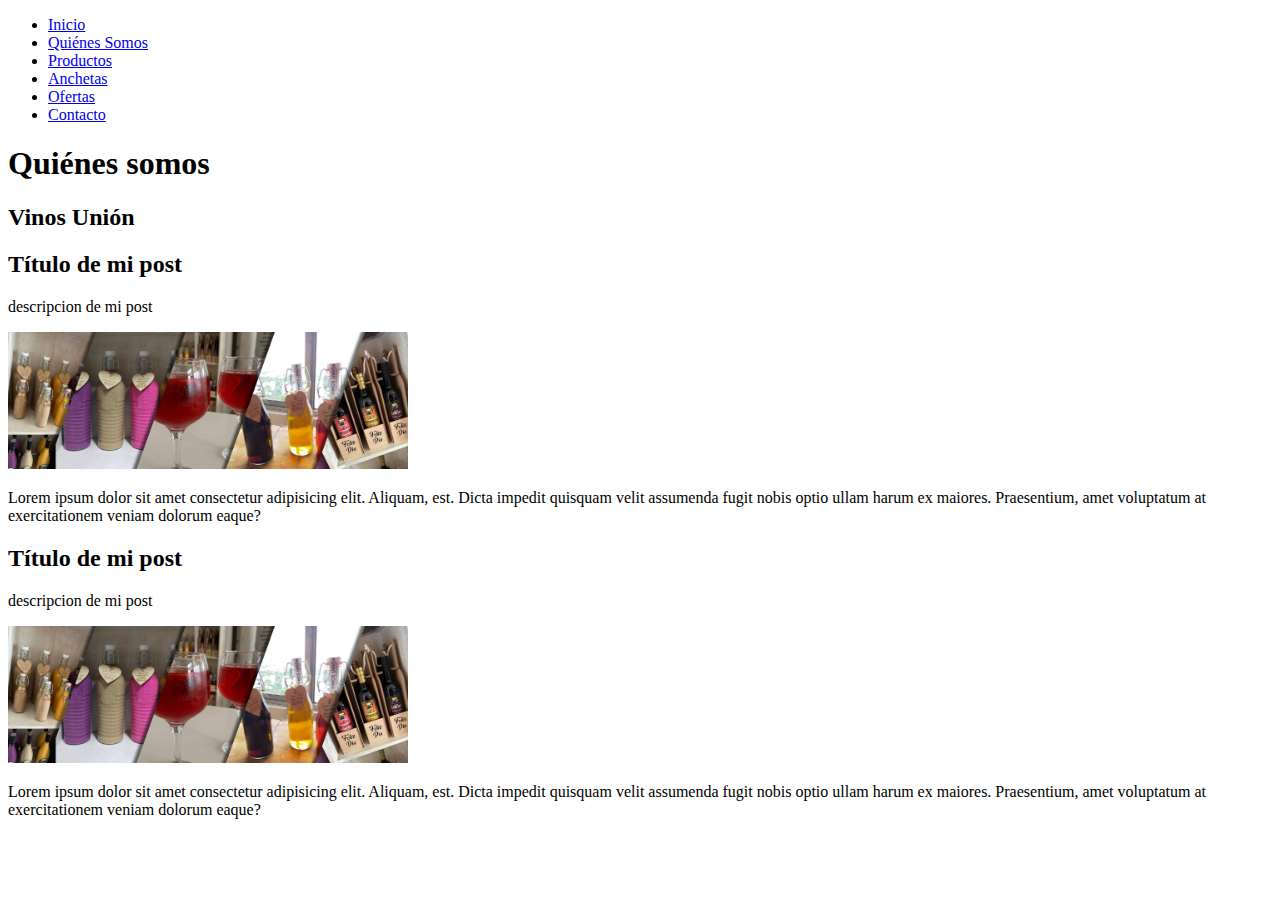
<file: plantillas_web_1/anchetas.html>
<!DOCTYPE html>
<html lang="en">
<head>
    <meta charset="UTF-8">
    <meta name="viewport" content="width=device-width, initial-scale=1.0">
    <title>Document</title>
</head>
<body>
    <header>
            <!-- Navbar -->
    <nav>
        <ul>
            <li><a href="/">Inicio</a></li>
            <li><a href="/quienes_somos.html">Quiénes Somos</a></li>
            <li><a href="/productos.html">Productos</a></li>
            <li><a href="/anchetas.html">Anchetas</a></li>
            <li><a href="/ofertas.html">Ofertas</a></li>
            <li><a href="/contacto.html">Contacto</a></li>
        </ul>
    </nav>
        <h1>Quiénes somos</h1>
        <h2>Vinos Unión</h2>
    </header>
    <section>
        <article>
            <h2>Título de mi post</h2>
            <p>descripcion de mi post</p>
            <img src="imagenes_web/banner_vinos 1.jpg" width="400" />
            <p>Lorem ipsum dolor sit amet consectetur adipisicing elit. Aliquam, est. Dicta impedit quisquam velit assumenda fugit nobis optio ullam harum ex maiores. Praesentium, amet voluptatum at exercitationem veniam dolorum eaque?</p>
        </article>
        <article>
            <h2>Título de mi post</h2>
            <p>descripcion de mi post</p>
            <img src="imagenes_web/banner_vinos 1.jpg" width="400" />
            <p>Lorem ipsum dolor sit amet consectetur adipisicing elit. Aliquam, est. Dicta impedit quisquam velit assumenda fugit nobis optio ullam harum ex maiores. Praesentium, amet voluptatum at exercitationem veniam dolorum eaque?</p>
        </article>
    </section>
    <footer></footer>
</body>
</html>
</file>
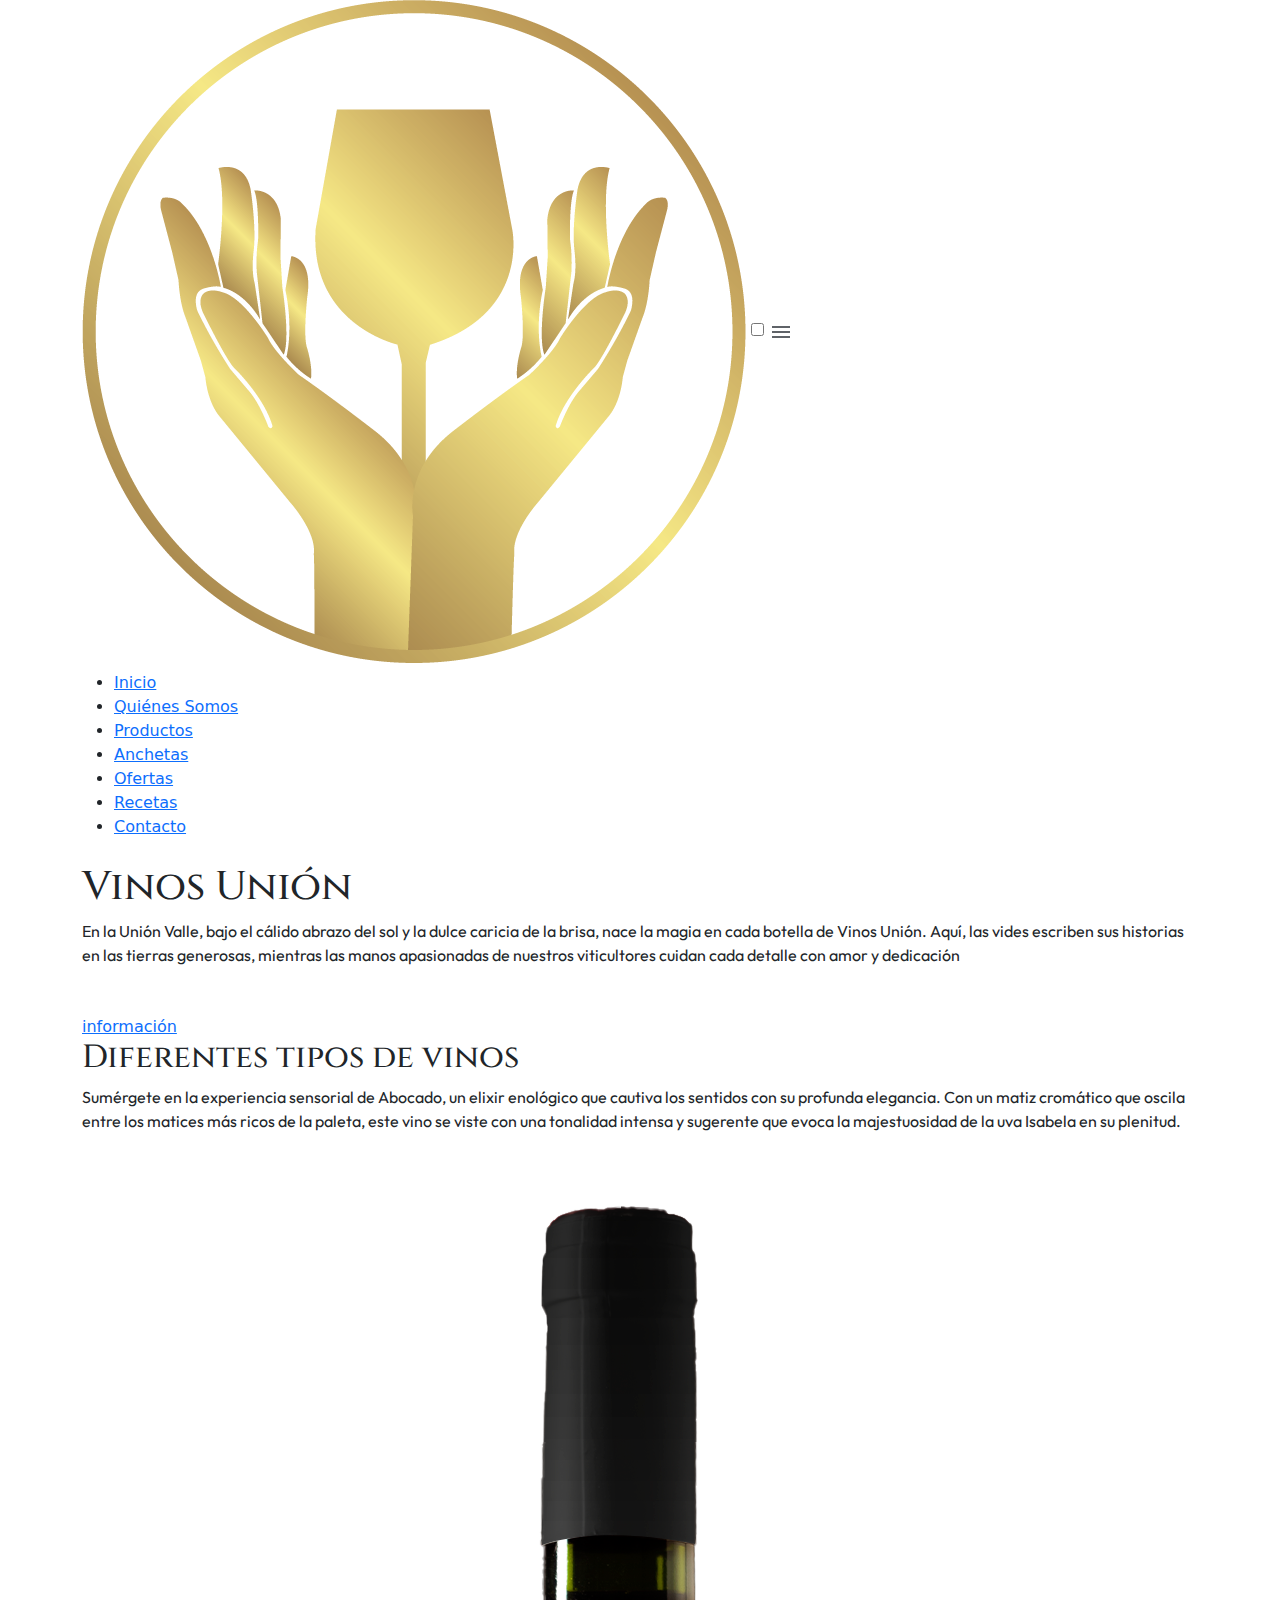
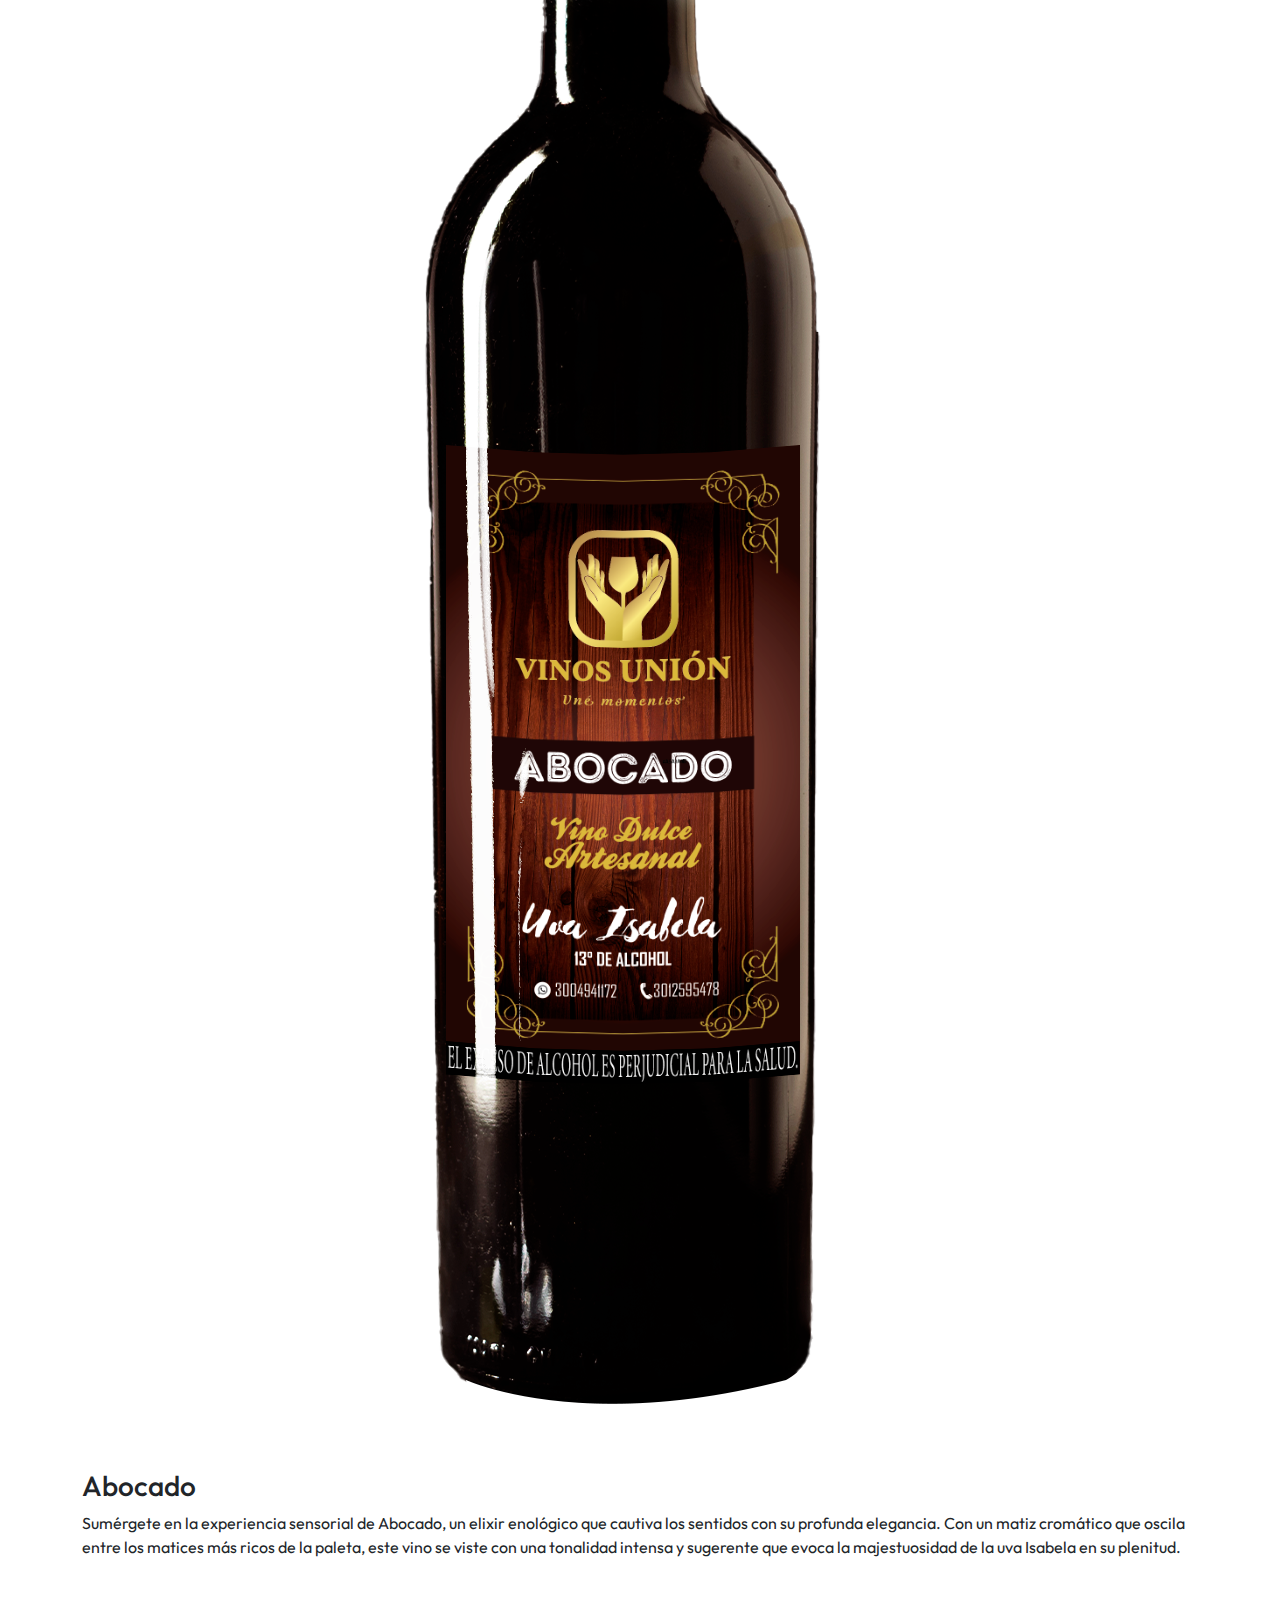
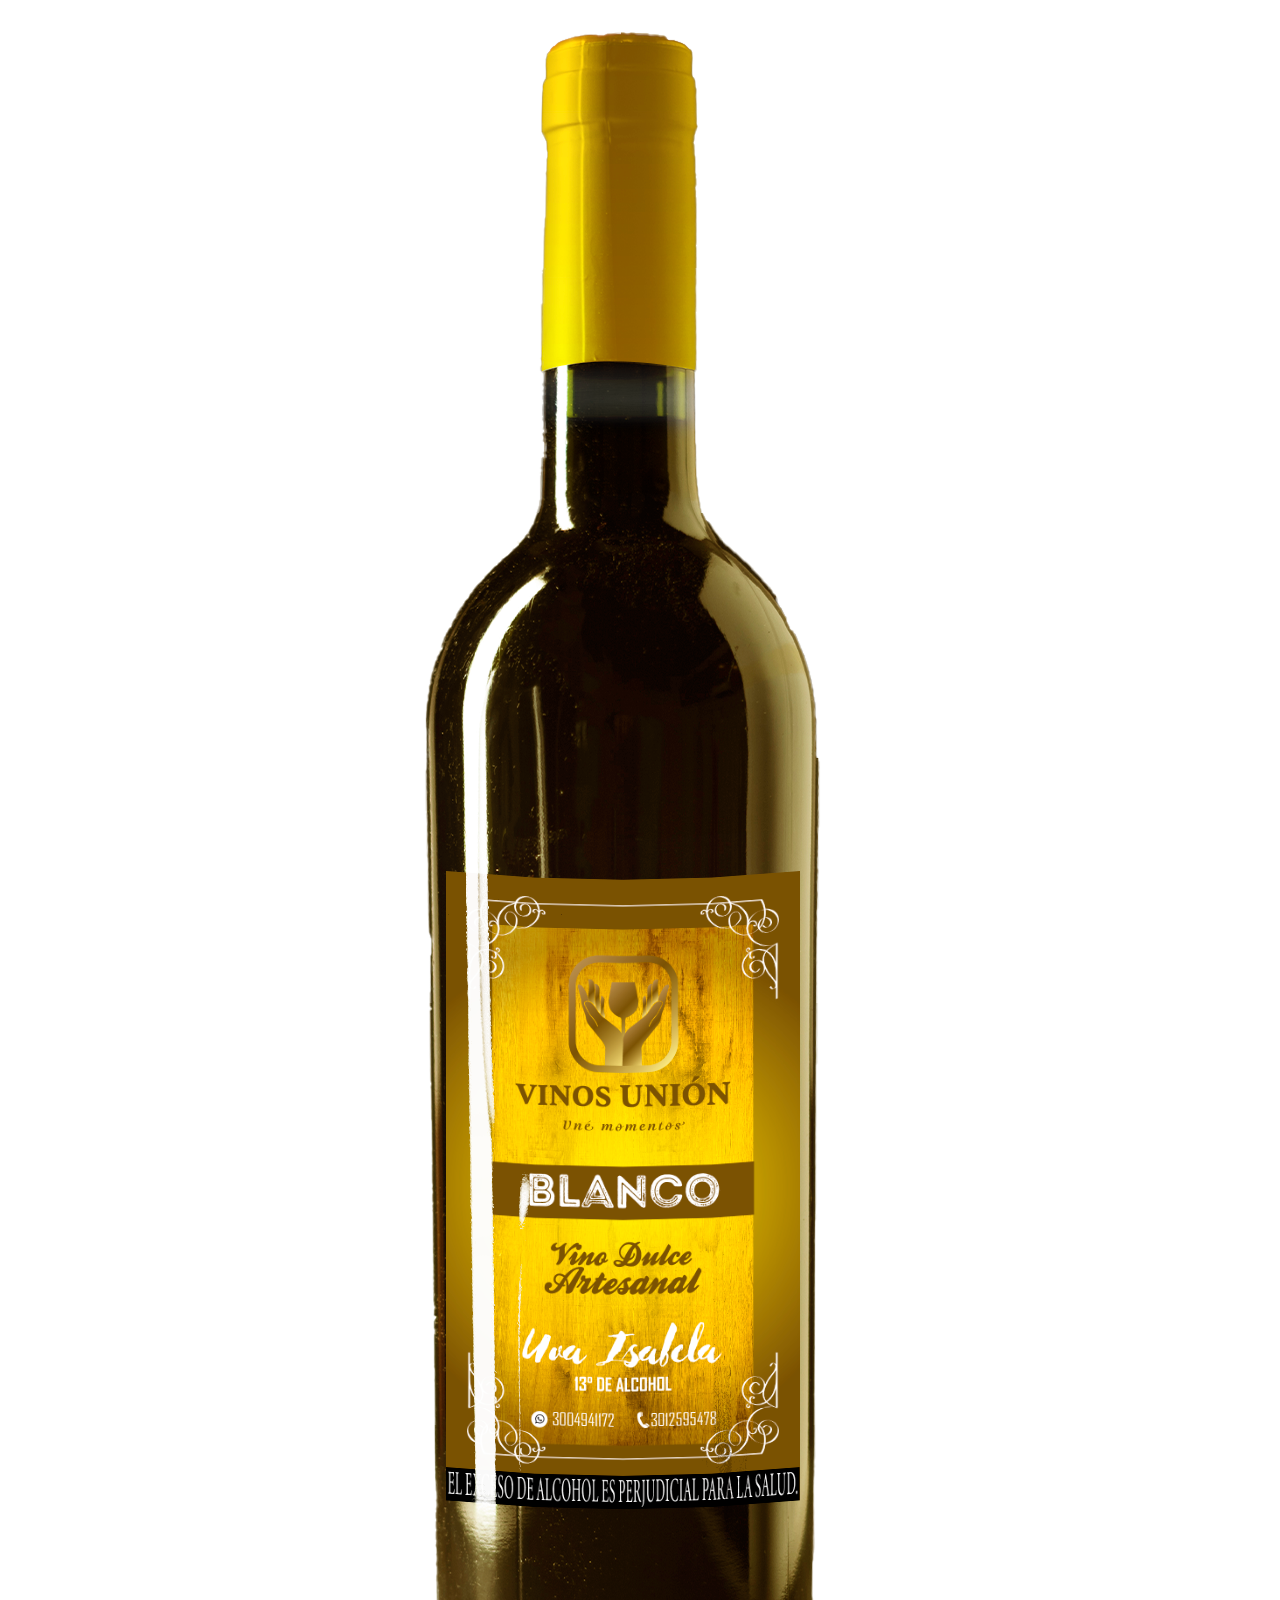
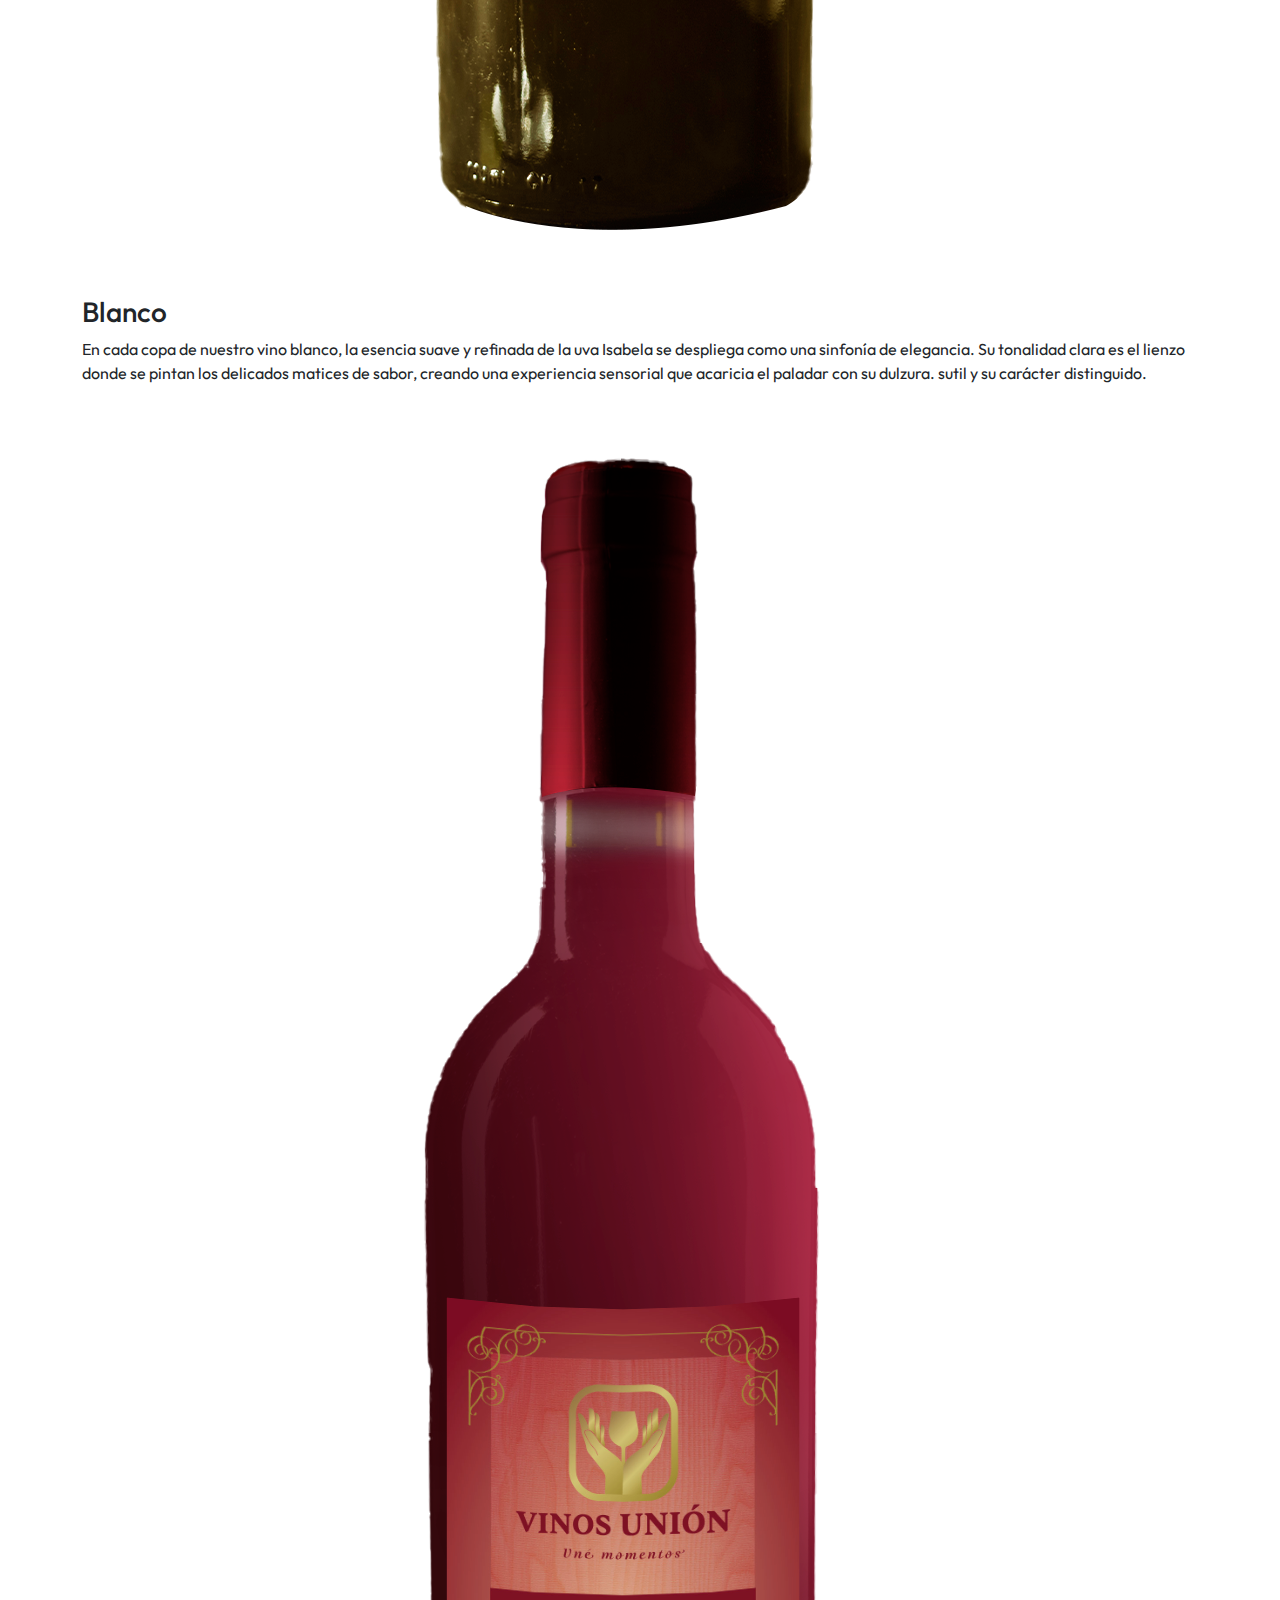
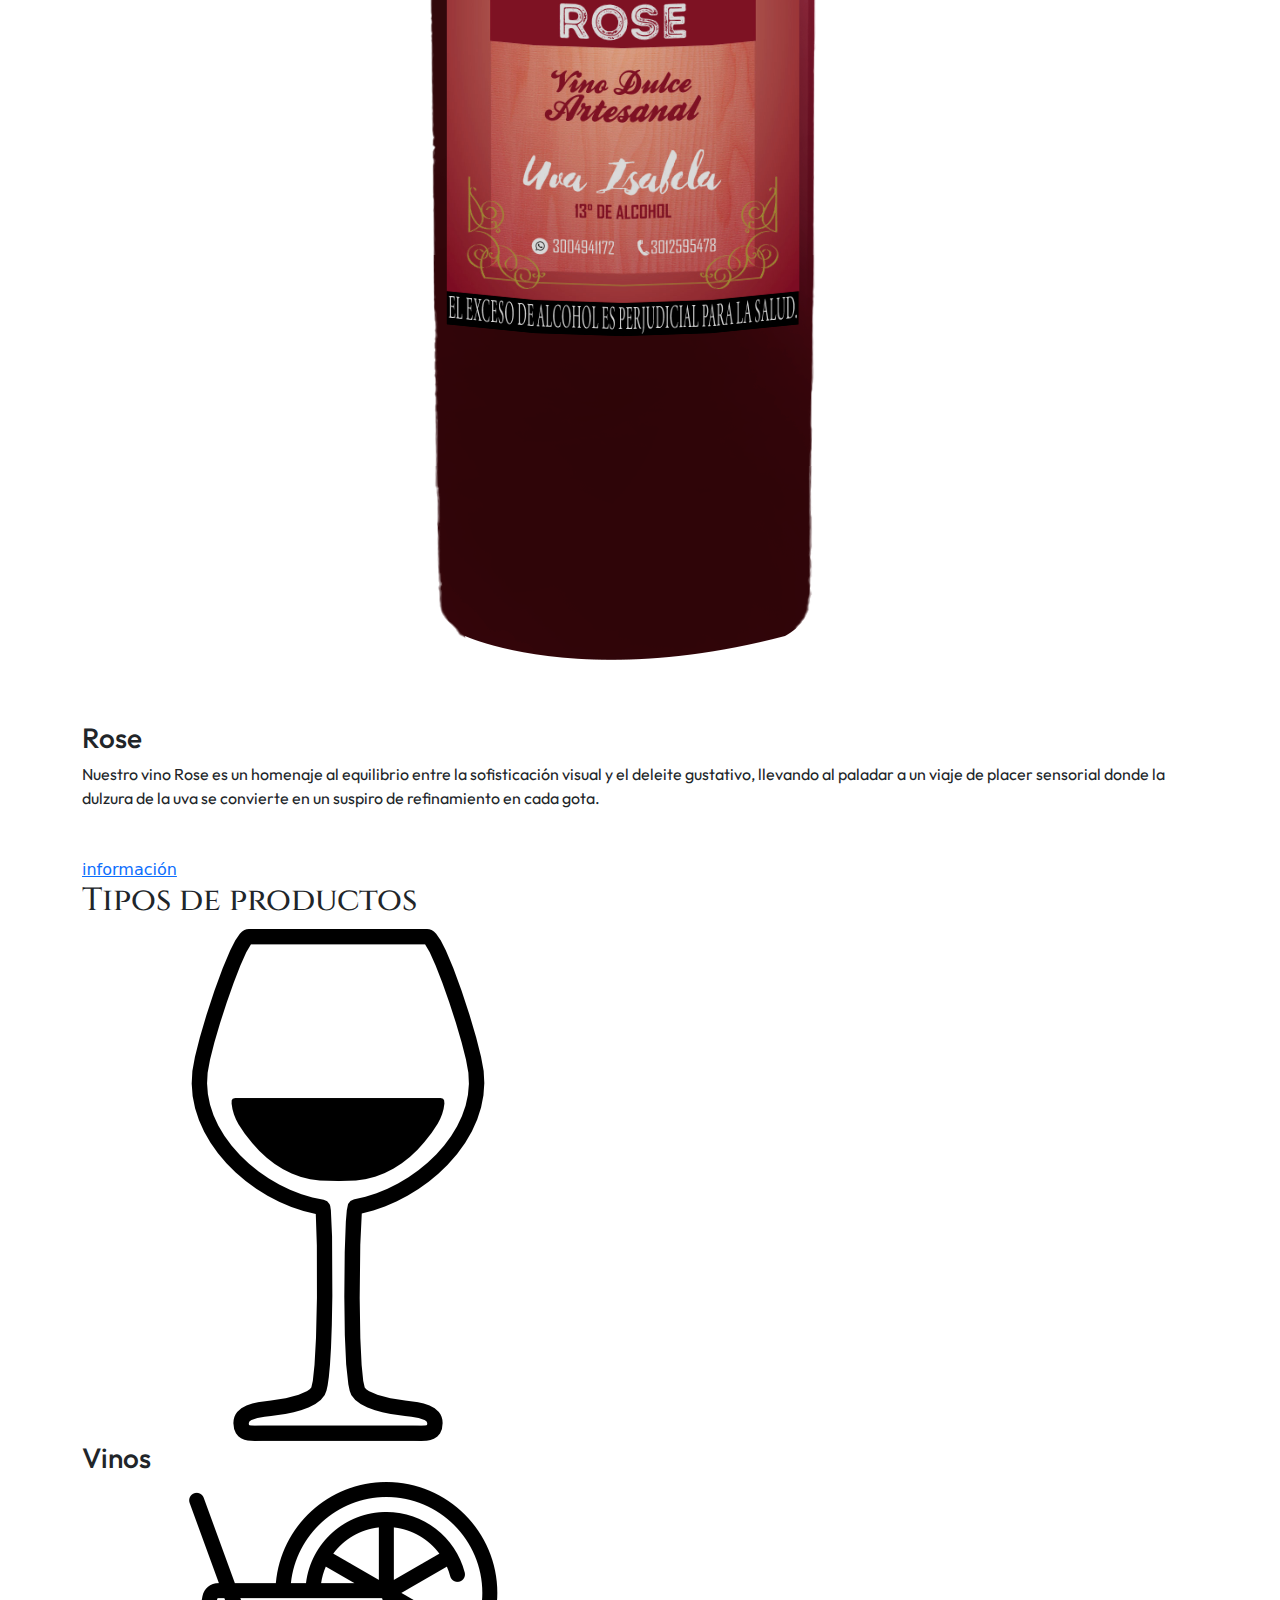
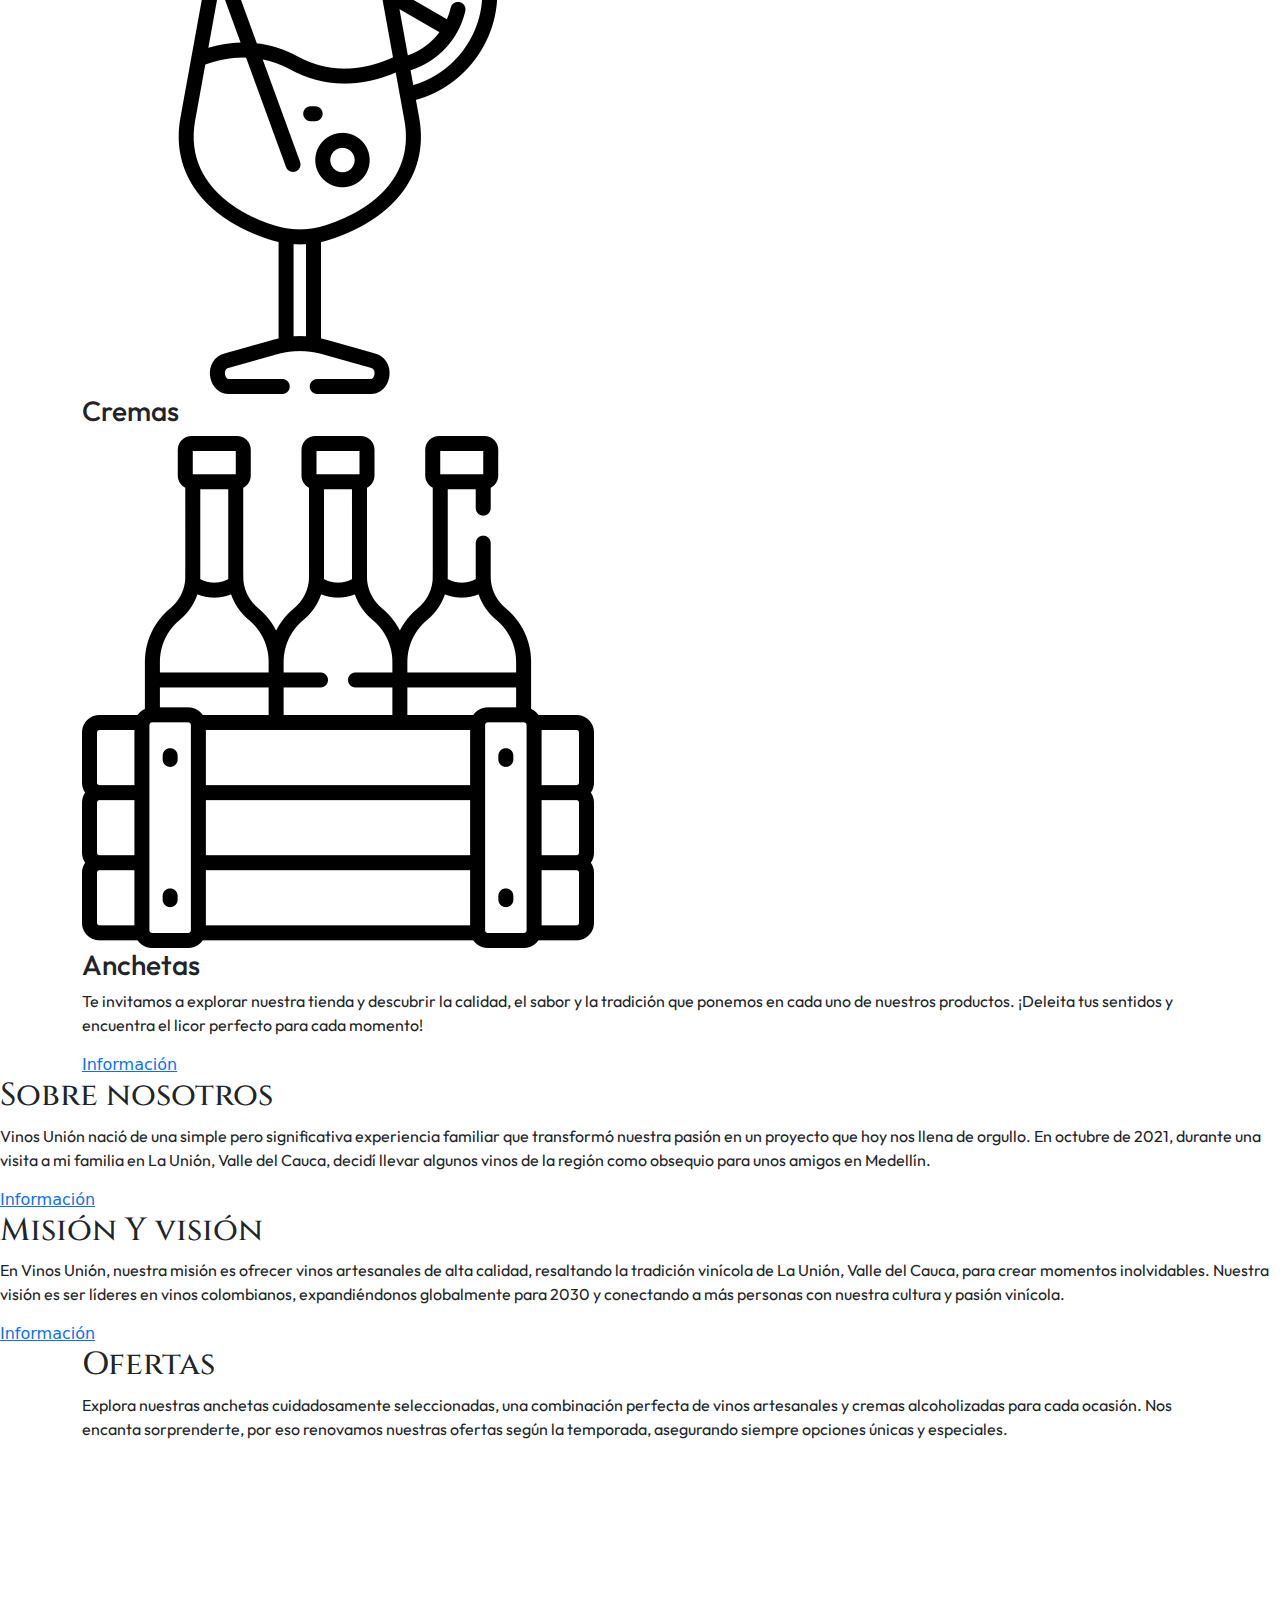
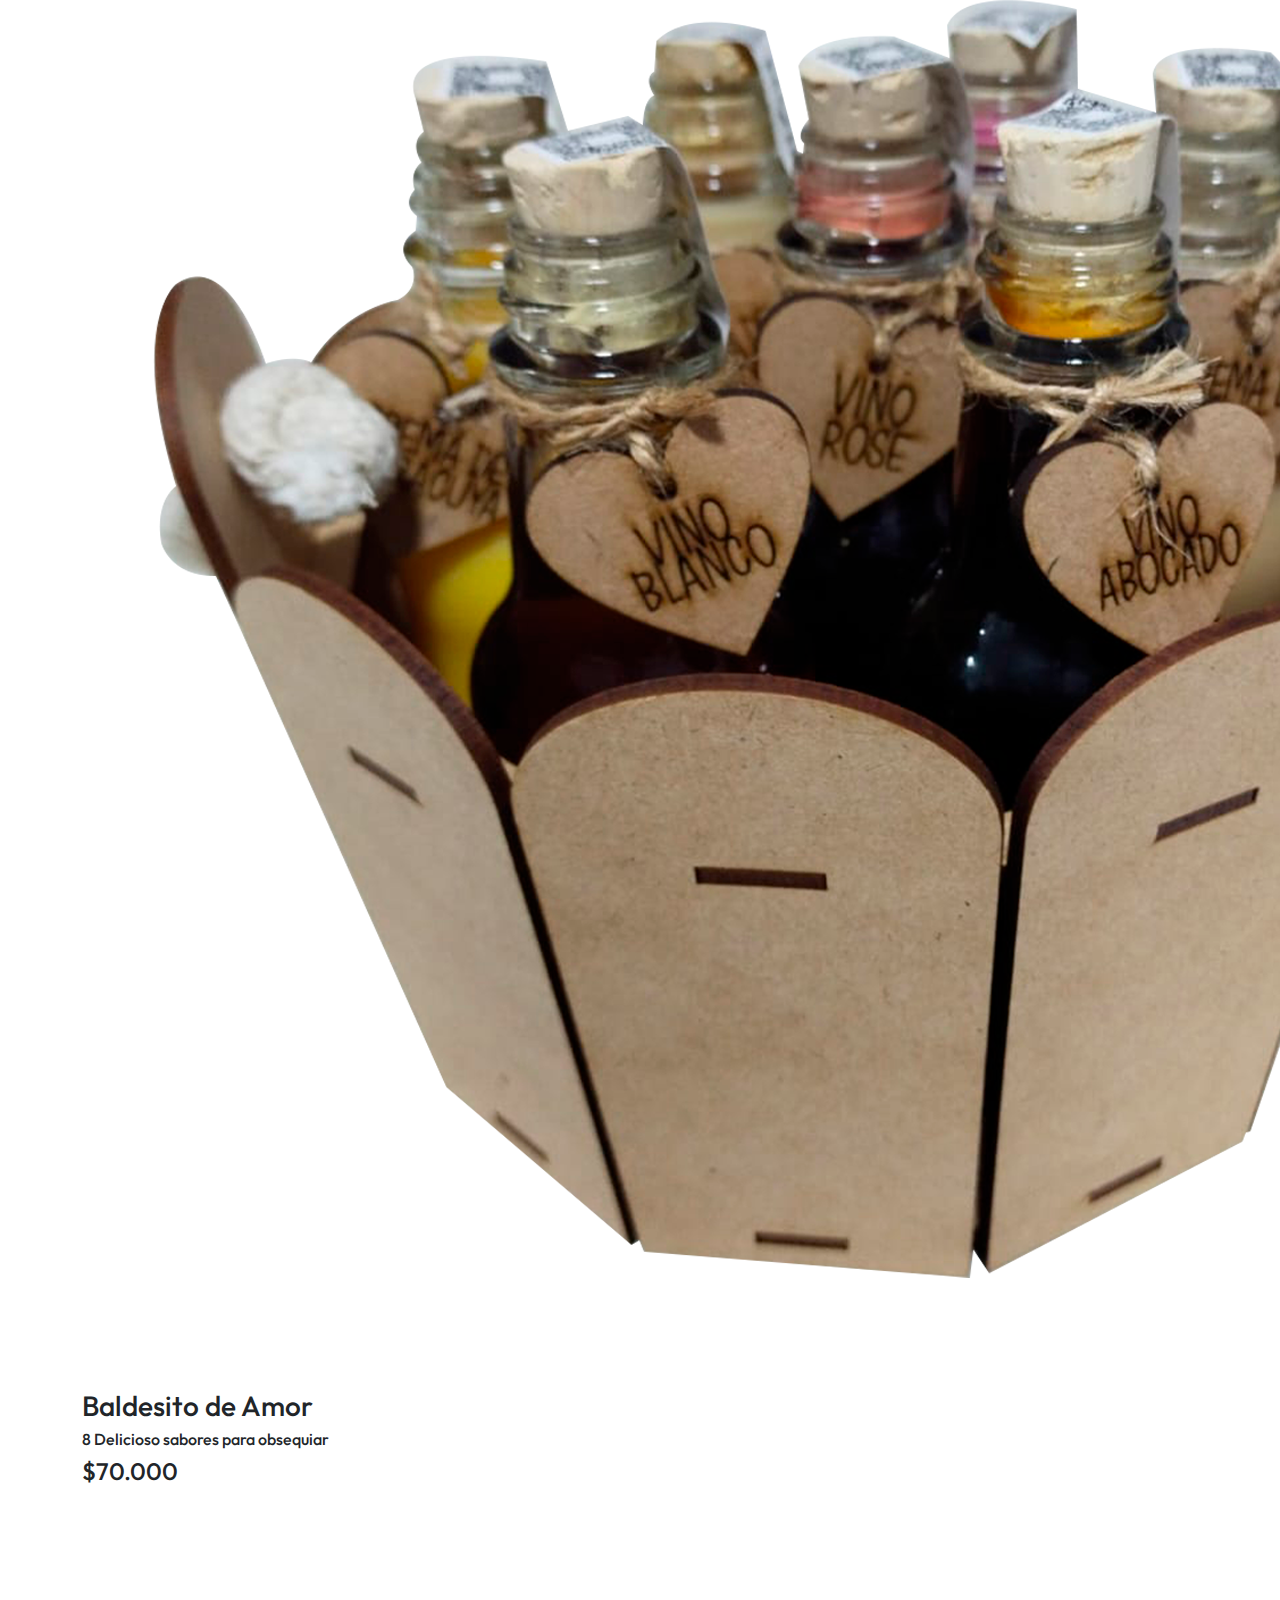
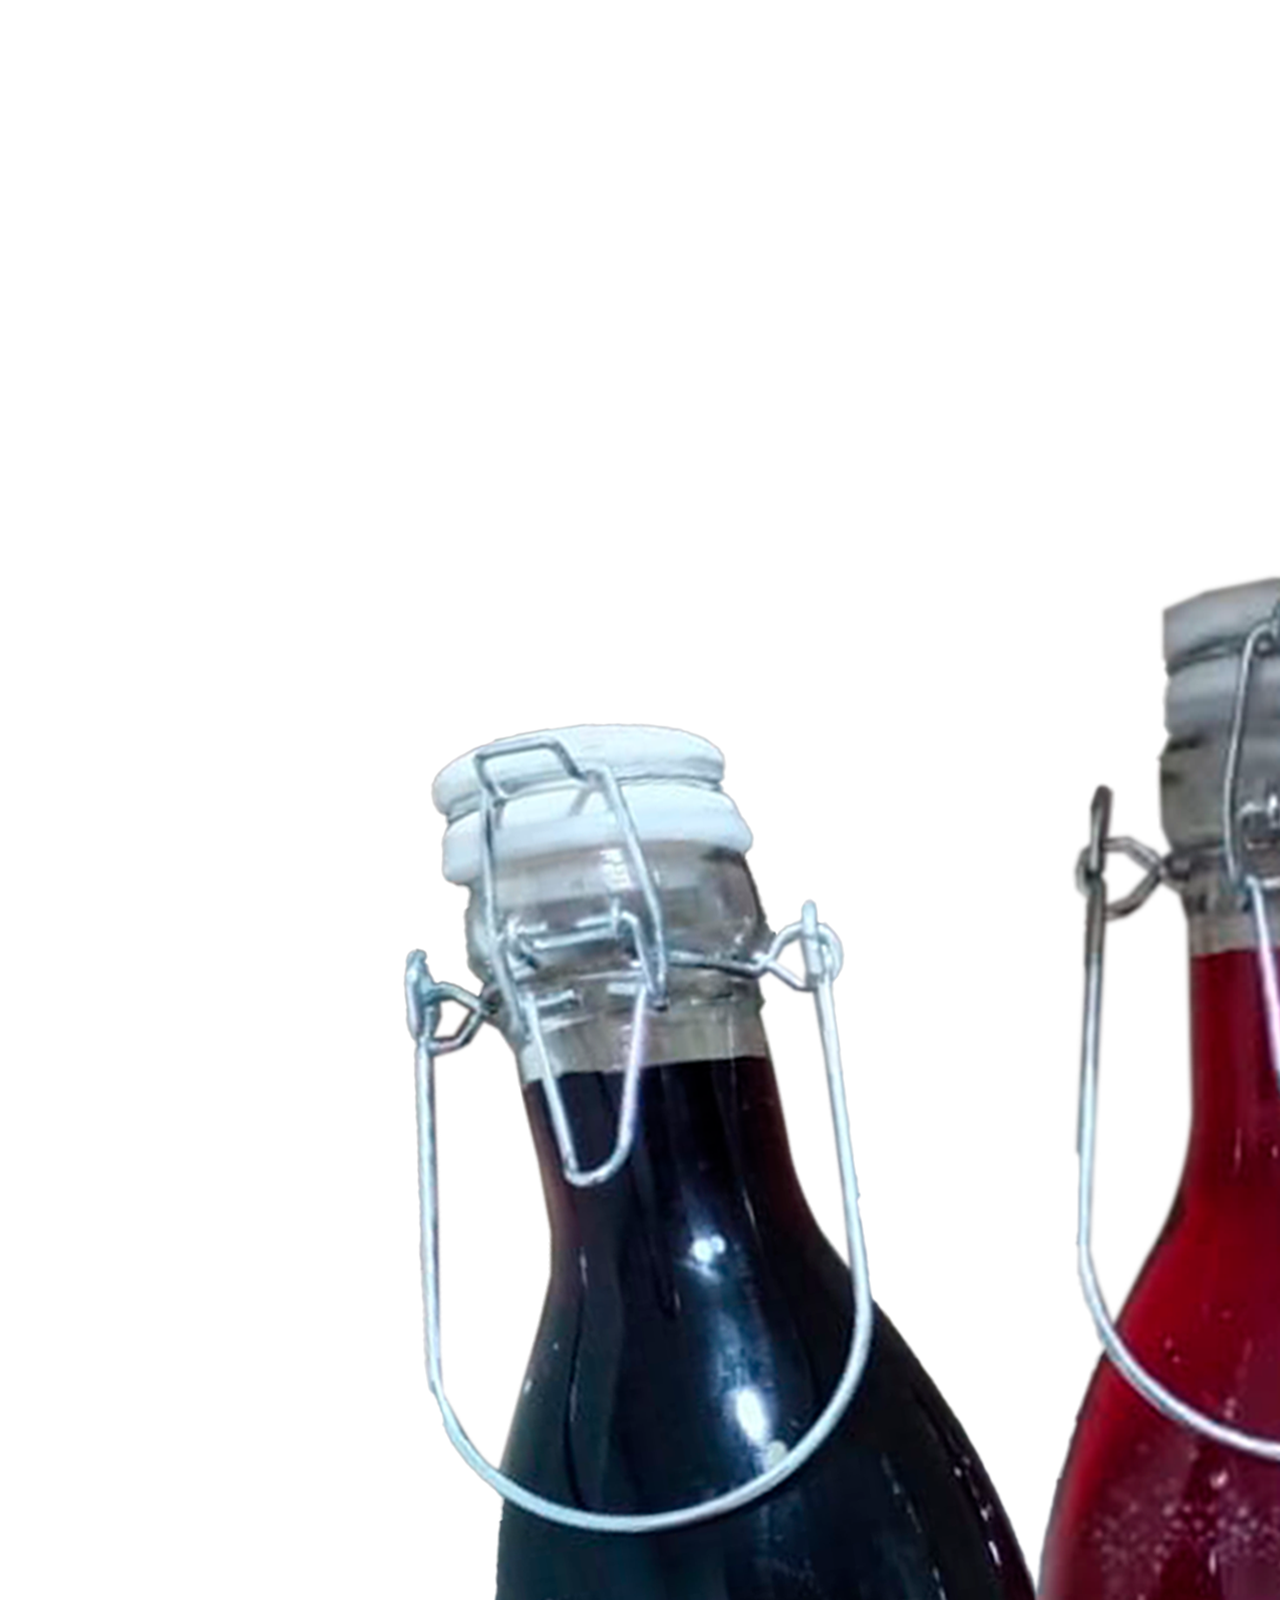
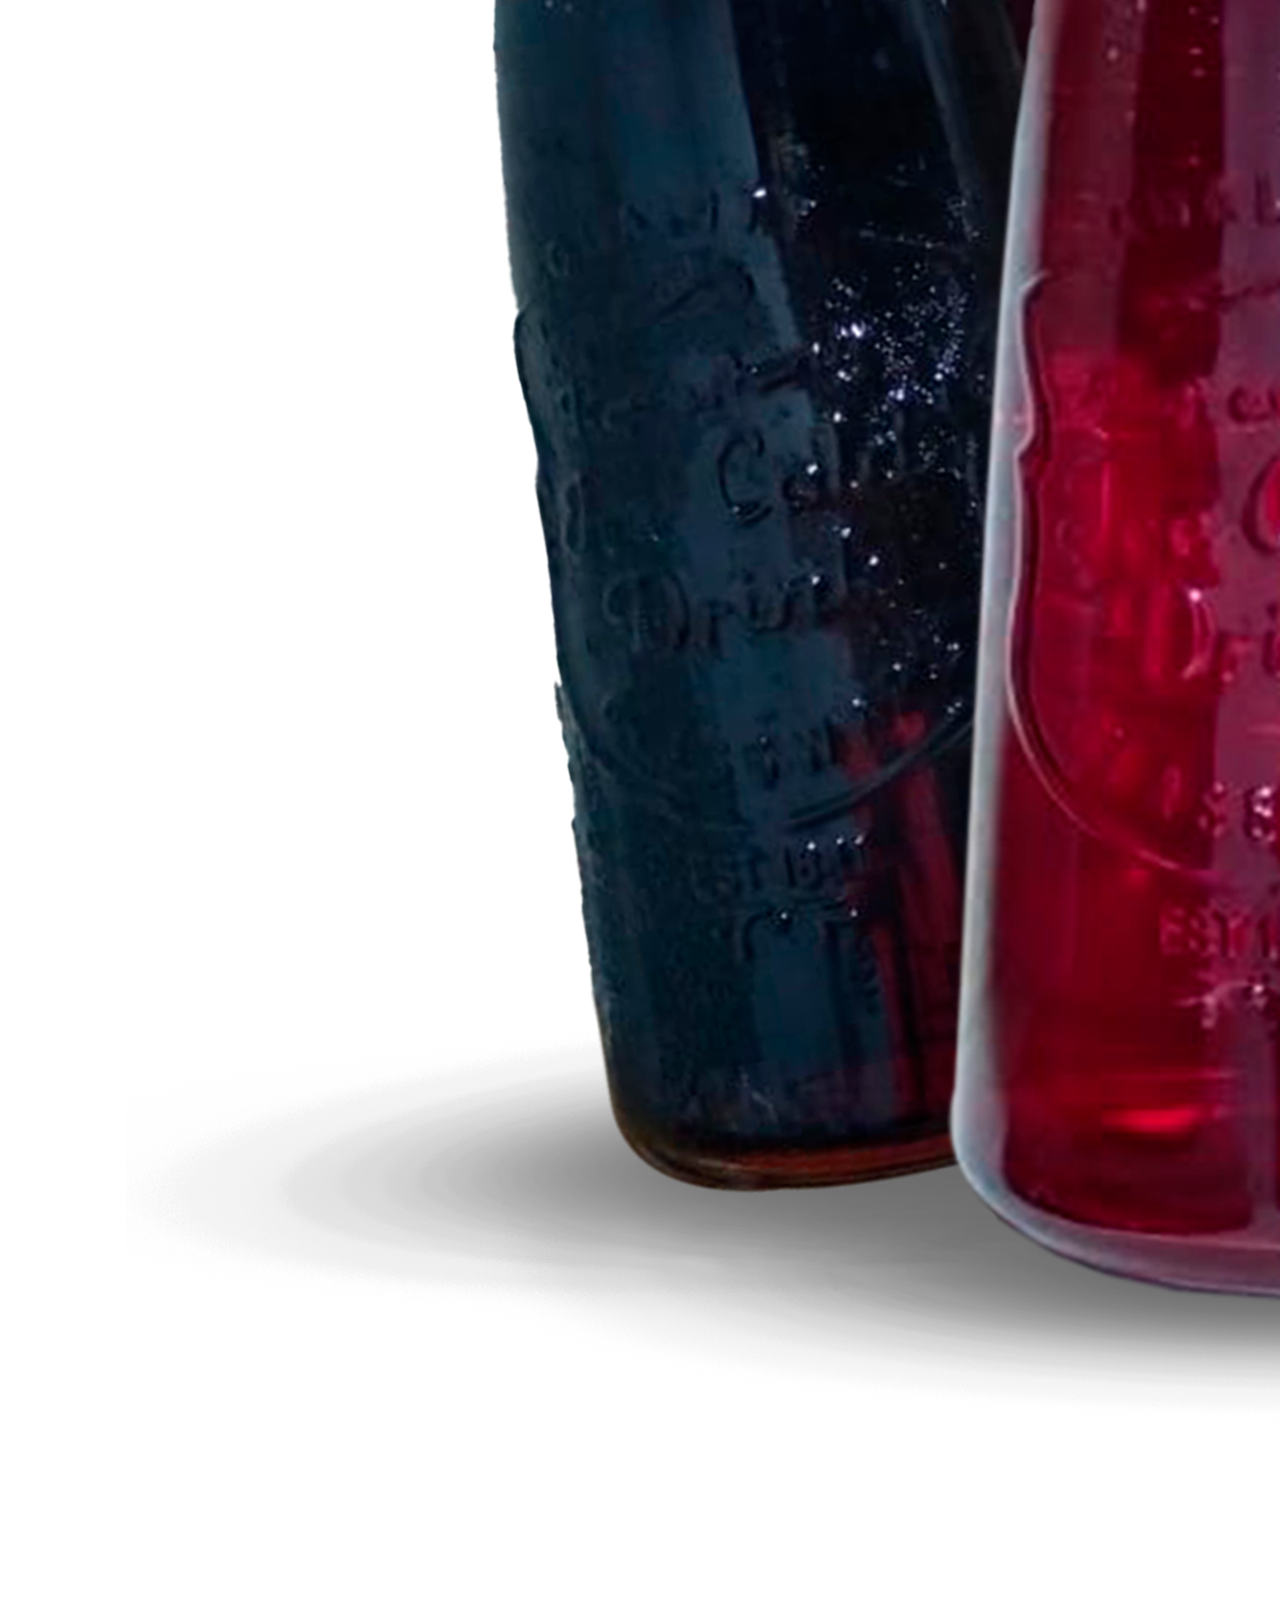
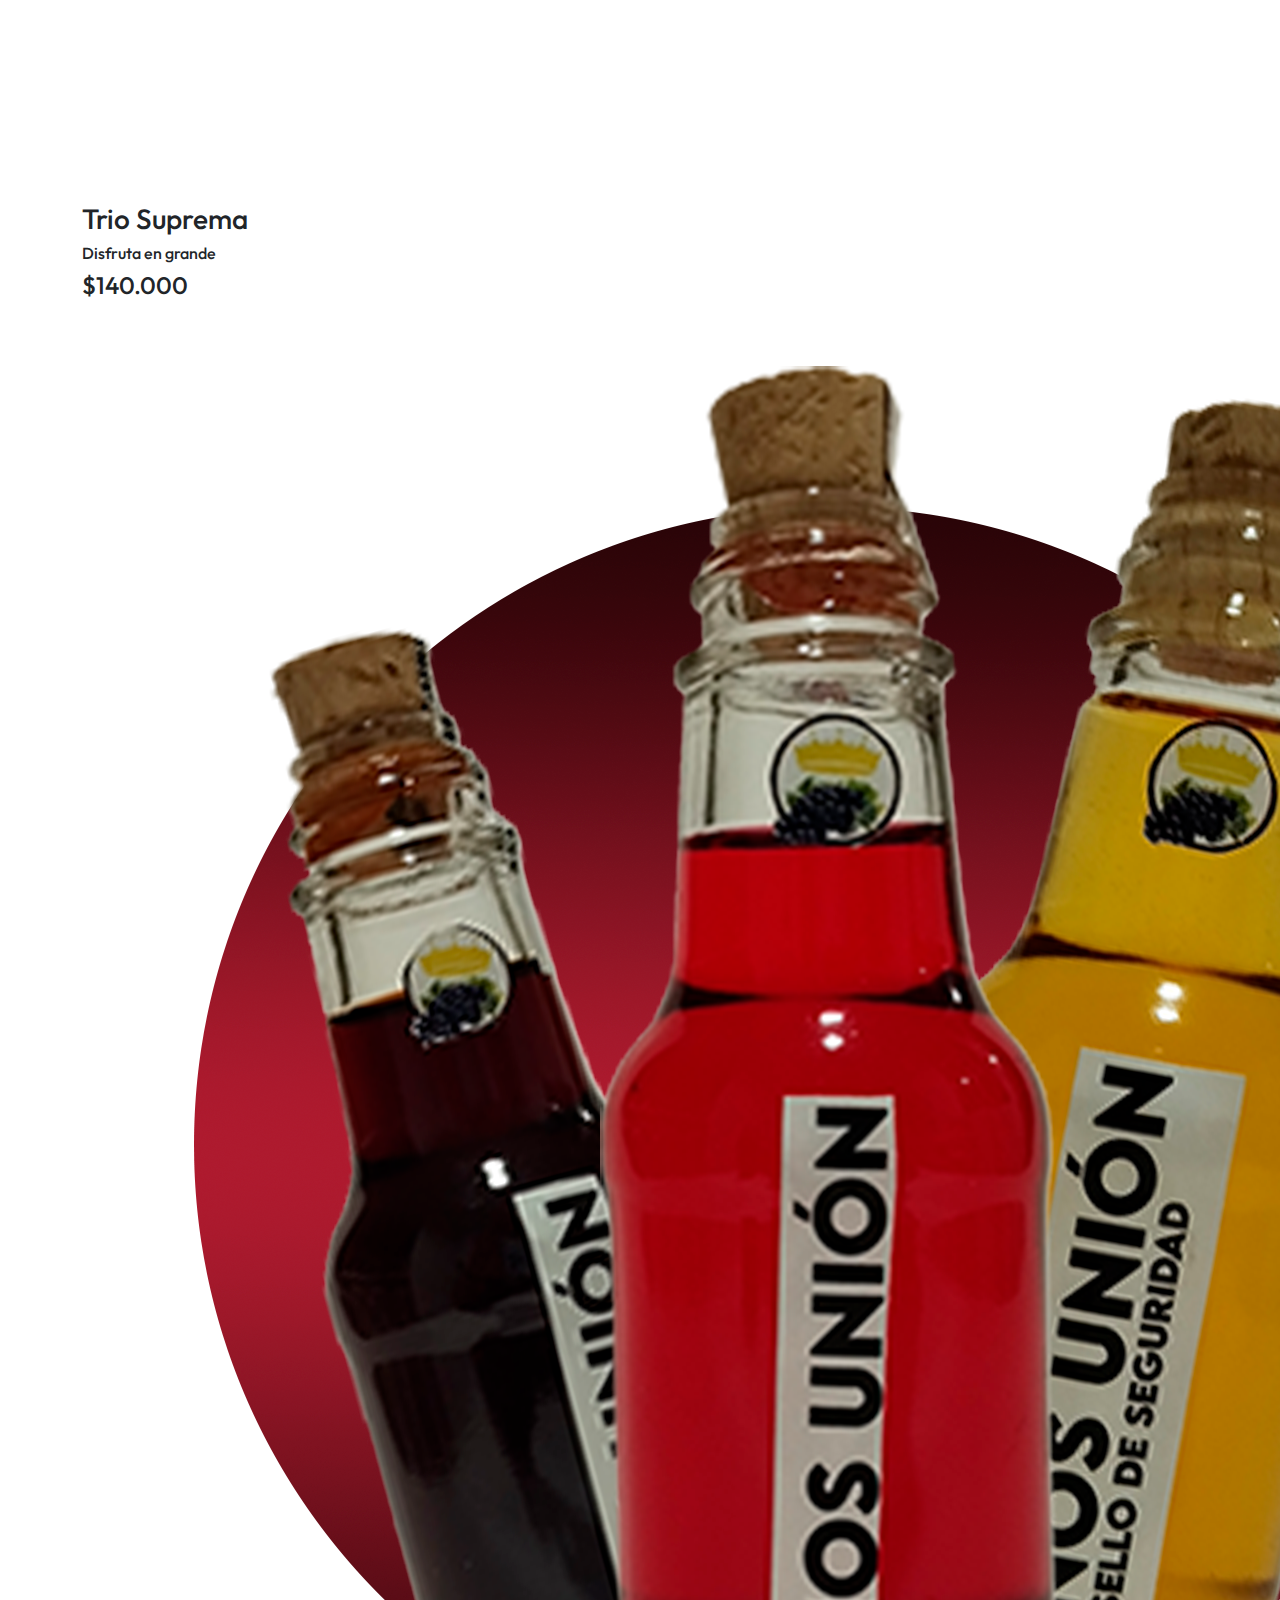
<file: plantillas_web_1/recetas.html>
<!DOCTYPE html>
<html lang="es">
<head>
    <meta charset="UTF-8">
    <meta name="viewport" content="width=device-width, initial-scale=1.0">
    <title>Vinos Unión</title>
    <link rel="stylesheet" href="/plantillas_web_1/estilos1.css">
    <link rel="stylesheet" href="/plantillas_web_1/bootstrap-5.1.3-dist/css/bootstrap.css">
</head>
<body >

    <!-- Header -->
    <header class="header">

        <div class="menu container">
            <img class="logo" src="/plantillas_web_1/imagenes_web/1x/logo.png" alt="logo vinos union">
            
            <input type="checkbox" id="menu"/>
            <label for="menu">
                <img src="/plantillas_web_1/imagenes_web/menu_24dp_5F6368_FILL0_wght400_GRAD0_opsz24.svg" class="menu-icono" alt="icon">
            </label>
            <nav class="navbar">
                <ul >
                    <li><a href="index.html">Inicio</a></li>
                    <li><a href="quienes_somos.html">Quiénes Somos</a></li>
                    <li><a href="productos.html">Productos</a></li>
                    <li><a href="anchetas.html">Anchetas</a></li>
                    <li><a href="ofertas.html">Ofertas</a></li>
                    <li><a href="recetas.html">Recetas</a></li>
                    <li><a href="contacto.html">Contacto</a></li> 
                </ul>
            </nav>
        </div>

        <div class="header-content container">

            <h1>Vinos Unión</h1>
            <p class="mb-5">En la Unión Valle, bajo el cálido abrazo del sol y la dulce caricia de la brisa, nace la magia en cada botella de Vinos Unión.
                Aquí, las vides escriben sus historias en las tierras generosas, mientras las manos apasionadas de nuestros viticultores cuidan cada detalle con amor y dedicación
            </p>
            <a href="quienes_somos.html" class="bottone2">información</a>
        </div>

    </header>

    <section class="vinos-1">

        <div class="abocado-content container">

            <h2>Diferentes tipos de vinos</h2>
            <p class="txt-p">Sumérgete en la experiencia sensorial de Abocado, un elixir enológico que cautiva los sentidos con su profunda elegancia. Con un matiz cromático que oscila entre los matices más ricos de la paleta, este vino se viste con una tonalidad intensa y sugerente que evoca la majestuosidad de la uva Isabela en su plenitud.</p>

            <div class="abocado-group mb-5">
                <div class="vino-1">
                    <img src="/plantillas_web_1/imagenes_web/botella_edit_abocado.png" alt="">
                    <h3>Abocado</h3>
                    <p>Sumérgete en la experiencia sensorial de Abocado, un elixir enológico que cautiva los sentidos con su profunda elegancia. Con un matiz cromático que oscila entre los matices más ricos de la paleta, este vino se viste con una tonalidad intensa y sugerente que evoca la majestuosidad de la uva Isabela en su plenitud.
                    </p>
                </div>
                <div class="vino-1">
                    <img src="/plantillas_web_1/imagenes_web/botella_edit_blanco.png" alt="">
                    <h3>Blanco</h3>
                    <p>En cada copa de nuestro vino blanco, la esencia suave y refinada de la uva Isabela se despliega como una sinfonía de elegancia. Su tonalidad clara es el lienzo donde se pintan los delicados matices de sabor, creando una experiencia sensorial que acaricia el paladar con su dulzura. sutil y su carácter distinguido.
                    </p>
                </div>
                <div class="vino-1">
                    <img src="/plantillas_web_1/imagenes_web/botella_edit_rosa.png" alt="">
                    <h3>Rose</h3>
                    <p>Nuestro vino Rose es un homenaje al equilibrio entre la sofisticación visual y el deleite gustativo, llevando al paladar a un viaje de placer sensorial donde la dulzura de la uva se convierte en un suspiro de refinamiento en cada gota.  
                    </p>
                </div>

            </div>
            <a href="productos.html" class="bottone1">información</a>
        </div>

    </section>

    <!-- Contenido -->
    <main class="productos">

        <div class="productos-content container">
            <h2>Tipos de productos</h2>

            <div class="productos-group">
                <div class="producto-1">
                    <img src="/plantillas_web_1/imagenes_web/copa-con-vino.png" alt="">
                    <h3>Vinos</h3>
                </div>
                <div class="producto-1">
                    <img src="/plantillas_web_1/imagenes_web/copa-crema.png" alt="">
                    <h3>Cremas</h3>
                </div>
                <div class="producto-1">
                    <img src="/plantillas_web_1/imagenes_web/icon-ancheta.png" alt="">
                    <h3>Anchetas</h3>
                </div>
                

            </div>

            <p>
                Te invitamos a explorar nuestra tienda y descubrir la calidad, el sabor y la tradición que ponemos en cada uno de nuestros productos. ¡Deleita tus sentidos y encuentra el licor perfecto para cada momento!
            </p>
            <a href="productos.html" class="bottone2">Información</a>

        </div>
        
    </main>

    <section class="general">

        <div class="general-1">
            <h2>Sobre nosotros</h2>
            <p>Vinos Unión nació de una simple pero significativa experiencia familiar que transformó nuestra pasión en un proyecto que hoy nos llena de orgullo. En octubre de 2021, durante una visita a mi familia en La Unión, Valle del Cauca, decidí llevar algunos vinos de la región como obsequio para unos amigos en Medellín. </p>
            <a href="quienes_somos.html" class="bottone2">Información</a>
        </div>
        <div class="general-2"></div>

    </section>
    <section class="general">

        <div class="general-3"></div>

        <div class="general-1">
            <h2>Misión Y visión</h2>
            <p>En Vinos Unión, nuestra misión es ofrecer vinos artesanales de alta calidad, resaltando la tradición vinícola de La Unión, Valle del Cauca, para crear momentos inolvidables. Nuestra visión es ser líderes en vinos colombianos, expandiéndonos globalmente para 2030 y conectando a más personas con nuestra cultura y pasión vinícola.</p>
            <a href="contacto.html" class="bottone2">Información</a>
        </div>
        

    </section>


    <section class="blog container">

        <h2>Ofertas</h2>
        <p class="mb-5">Explora nuestras anchetas cuidadosamente seleccionadas, una combinación perfecta de vinos artesanales y cremas alcoholizadas para cada ocasión. Nos encanta sorprenderte, por eso renovamos nuestras ofertas según la temporada, asegurando siempre opciones únicas y especiales.</p>

        <div class="blog-content mb-5">
            <div class="blog-1">
                <img src="/plantillas_web_1/imagenes_web/baldesito-de-amor.png" alt="">
                <h3>Baldesito de Amor</h3>
                <h6>8 Delicioso sabores para obsequiar</h6>
                <h4>$70.000</h4>

            </div>
            <div class="blog-1">
                <img src="/plantillas_web_1/imagenes_web/Suprema.png" alt="">
                <h3>Trio Suprema</h3>
                <h6>Disfruta en grande</h6>
                <h4>$140.000</h4>

            </div>
            <div class="blog-1">
                <img src="/plantillas_web_1/imagenes_web/botellas-mini.png" alt="">
                <h3>InstaMini</h3>
                <h6>Comparte en redes y disfruta</h6>
                <h4>$Free</h4>

            </div>
        </div>

        <a href="ofertas.html" class="bottone1">información</a>

    </section>

    <!-- Footer -->
    <footer class="footer">
        
        <div class="footer-content container">
            <div class="link">
                <img src="/plantillas_web_1/imagenes_web/1x/logo.png" alt="">

            </div>
            <div class="link">
                <h3>Teléfono</h3>
                <ul>
                    <li>Alexander Quintero Fernández<br> <a href="tel:573012595478">301 259 5478</a></li>
                    <li>Stella Ortiz Cardona<br> <a href="tel:573004941172">300 494 1172</a></li>
                </ul>

            </div>
            <div class="link">
                <h3>Correo</h3>
                <ul>
                    <li><a href="mailto:vinosunion@gmail.com">vinosunion@gmail.com</a></li>
                    <li><a href="mailto:alextennis007@gmail.com">alextennis007@gmail.com</a></li>
                </ul>

            </div>
            <div class="link">
                <h3>Redes sociales</h3>
                    <p class="rrss"><a href="https://wa.me/573004941172"><img height="30px" src="/plantillas_web_1/imagenes_web/1x/whatsapp-3.svg" alt=""></a><a href="https://www.instagram.com/alex_vinosunion/"><img height="30px" src="/plantillas_web_1/imagenes_web/1x/instagram-2016-5.svg" alt=""></a></p>
            </div>

        </div>

    </footer>
    <script src="/plantillas_web_1/bootstrap-5.1.3-dist/js/bootstrap.min.js"></script>
</body>
</html>
</file>
<file: estilos1.css>
@import url('https://fonts.googleapis.com/css2?family=Cinzel:wght@400..900&family=Outfit:wght@100..900&display=swap');

.container {
    max-width: 1200px;
    margin: 0 auto;
}

body {
    overflow-x: hidden;
}


* {
    margin: 0;
    padding: 0;
    box-sizing: border-box;
    text-decoration: none !important;
    list-style: none !important;
}

h1, h2 {
    font-family: 'Cinzel' !important;
    font-weight: 300;
}

h3, h4, h5, h6 {
    font-family: 'Outfit' !important;
}

.p {
    font-family: 'Outfit' !important;
}

.letra1 {
    font-family: 'Outfit' !important;
}



.img_cont {
    position: relative;
    animation: movimiento 22s infinite linear alternate
}

@keyframes movimiento {
    from {
        background-position: top left
    }

    to {
        background-position: bottom right
    }
}

.img_cont {
    display: flex;
    justify-content: center; 
    align-items: center;
    color: #fff !important;
    font-size: 1.3em;
}   



.header  {
    background-image: linear-gradient(
        rgba(0,0,0,0.7),
        rgba(0,0,0,0.7)),
        url(plantillas_web_1/imagenes_web/edit_foto_2.jpg);
    background-position: center bottom;
    background-repeat: no-repeat;
    background-size: cover;
    min-height: 50vh;
    display: flex;
    align-items: center;
}

.menu {
    position: absolute;
    top: 0;
    left: 0;
    right: 0;
    display: flex;
    align-items: center;
    justify-content: space-between;
}

.logo {
    width: 120px;
    padding: 15px;
}

.menu .navbar ul li {
    position: relative;
    float: left;
}

.menu .navbar ul li a {
    font-size: 18px;
    padding: 20px;
    color: #fff;
    display: block;
    font-weight: 600;
}

.menu .navbar ul li a:hover {
    color: #BF9E60;
}

#menu {
    display: none;
}

.menu-icono {
    width: 25px;
    filter: invert(100%);
}

.menu label {
    cursor: pointer;
    display: none;
}

.header-content {
    text-align: center;
}

.header-content h1 {
    font-size: 55px;
    line-height: 80px;
    color:#fff;
    text-transform: uppercase;
    margin-bottom: 35px;
    margin-top: 100px;
}

.header-content p {
    font-size: 16px;
    color: #fff;
    padding: 0 250px;
    margin-bottom: 25px;
}

.vinos-1 {
    padding: 100px 0;
    background-color: #e0e0e0;
    position: relative;
}

.abocado-content {
    text-align: center;
}

.abocado-content h2 {
    font-size: 55px;
    line-height: 70px;
    color: #000;
    text-transform: uppercase;
    padding: 0 25px;
    margin-bottom: 15px;
}

.txt-p {
    font-size: 16px;
    color: #555;
    padding: 0 250px;
    margin-bottom: 35px;
}

.abocado-group {
    display: flex;
    justify-content: space-between;
    margin-bottom: 50px;
}

.vino-1 {
    padding: 0px 50px;
}

.vino-1 img {
    width: 300px;
}


.vinos-1 h3 {
    color: #555;
    font-size: 30px;
    margin-bottom: 15px;
}

.productos {
    background-image: linear-gradient(
        rgba(0,0,0,0.7),
        rgba(0,0,0,0.7)),
        url(plantillas_web_1/imagenes_web/edit_foto_1.jpg);
    background-position: center bottom;
    background-repeat: no-repeat;
    background-size: cover;
    background-attachment: fixed;
    padding: 100px 0;
}

.productos-content {
    text-align: center;
}

.productos-content h2 {
    font-size: 55px;
    line-height: 70px;
    color: #fff;
    text-transform: uppercase;
    margin-bottom: 50px;
}

.productos-content h3 {
    font-size: 30px;
    color: #fff;
    text-transform: uppercase;
}


.productos-content p {
    font-size: 20px;
    color: #fff;
    margin-bottom: 50px;
    padding: o 100px;
}

.productos-group {
    display: flex;
    justify-content: space-between;
    margin-bottom: 50px;
}

.producto-1 {
    padding: 0 100px;
}

.producto-1 img {
    width: 180px;
    margin-bottom: 15px;
    filter: invert(100%);
}

.producto-1 h3 {
    color: #ffffff;
    font-size: 25px;
    padding-top: 25px;
}

.general {
    display: flex;
    color: #fff;
}

.general p {
    padding: 50px 0;
}

.general-1 {
    width: 50%;
    padding: 100px 250px 100px 100px;
    background-color: #000000;
}

.general-2 {
    background-image: url(plantillas_web_1/imagenes_web/edit_foto_3.jpg);
    background-position: center center;
    background-repeat: no-repeat;
    background-size: cover;
    width: 50%;
}

.general-3 {
    background-image: url(plantillas_web_1/imagenes_web/2147764869.jpg);
    background-position: center center;
    background-repeat: no-repeat;
    background-size: cover;
    width: 50%;
    min-height: 300px;
}

.blog {
    padding: 100px 0;
    text-align: center;

}

.blog-content {
    display: flex;
    justify-content: space-between;
}

.blog-content h3 {
    color: #BF9E60;
}

.blog-1 {
    padding: 15px 55px;
}

.blog-1 img {
    aspect-ratio: 1 / 1;
    object-fit: cover;
    width: 250px;
    border-radius: 15px;
    margin-bottom: 15px;
}

.blog1 h3 {
    font-size: 25px;
    color: #555;
}


.footer {
    padding: 100px 0;
    background-color: #000;

}

.footer-content {
    display: flex;
    justify-content: center;
}

.footer-content ul {
    color: #afafaf;
}

.link h3 {
    font-size: 18px;
    color: #fff;
    margin-bottom: 15px;
}

.link {
    margin: 50px;
    text-align: left;
}

.link a {
    font-size: 16px;
    color:#e0e0e0;
    display: block;
    margin-bottom: 15px;
}

.link img {
    width: 100px;
}

.rrss {
    display: inline-block !important;
}

/* botones personalizados  */



.bottone1 {
    padding-left: 33px;
    padding-right: 33px;
    padding-bottom: 16px;
    padding-top: 16px;
    border-radius: 9px;
    background: #000;
    border: none;
    font-family: inherit;
    font-weight: 700;
    text-align: center;
    text-transform: uppercase;
    cursor: pointer;
    transition: 0.4s;
    color: #fff;
   }
   
.bottone1:hover {
    box-shadow: 7px 5px 56px -14px #ffffff;
    color: #BF9E60;
   }
   
.bottone1:active {
    transform: scale(0.97);
    box-shadow: 7px 5px 56px -10px #ffffff;
    color: #BF9E60;

   }


   .bottone2 {
    padding-left: 33px;
    padding-right: 33px;
    padding-bottom: 16px;
    padding-top: 16px;
    border-radius: 9px;
    background: #ffffff;
    border: none;
    font-family: inherit;
    font-weight: 700;
    text-align: center;
    text-transform: uppercase;
    cursor: pointer;
    transition: 0.4s;
    color: #000000;
   }
   
.bottone2:hover {
    box-shadow: 7px 5px 56px -14px #904444;
    color: #BF9E60;
   }
   
.bottone2:active {
    transform: scale(0.97);
    box-shadow: 7px 5px 56px -10px #842b2b;
    color: #BF9E60;

   }


   .bottonew {
    padding-left: 33px;
    padding-right: 33px;
    padding-bottom: 16px;
    padding-top: 16px;
    border-radius: 9px;
    background: #ffffff;
    border: 2px solid #25D366;
    font-family: inherit;
    font-weight: 800;
    text-align: center;
    text-transform: uppercase;
    cursor: pointer;
    transition: 0.4s;
    color: #25D366;
   }
   
.bottonew:hover {
    box-shadow: 7px 5px 56px -14px #25D366;
    background: #25D366;
    color: #ffffff;
   }
   
.bottonew:active {
    transform: scale(0.97);
    box-shadow: 7px 5px 56px -10px #25D366;
    background: #25D366;
    color: #ffffff;

   }

   /* botones personalizados fin  */


   /*  css apartados Contacto  */

   

   /* formulario de contacto */

.flexcontact {
    display: flex;

}

.form-info {
    width: 50%;
}

.form-info img {
    width: 200px;
    padding-bottom: 25px;
}

.form-colum {
    display: flex;
    justify-content: space-between;
    padding: 100px 50px;
    margin: 50px 50px;
}

.formulario {
    width: 50%;
    margin: 100px 50px;
}

form {
    background-color: #000000;
    padding: 100px 50px;
    display: flex;
    flex-direction: column;
    border-radius: 9px;
    
}

.formulario  {
    color: #fff;
}

form label {
    display: block;
    color: white;
    margin-bottom: 5px;
}

form input {
    padding: 10px;
    margin-bottom: 10px;
    border-radius: 5px;
    border: none;
}



   /*  css fin apartados Contacto  */


   /*  css apartados Quienes somos  */

.historia-content {
    display: flex;
    margin-top: 35px;
    margin-bottom: 35px;
}


.historia-image img {
    aspect-ratio: 1 / 1;
    object-fit: cover;
    max-width: 500px;
    height: 500px;
    border-radius: 50%;
    padding: 10px;
    
}

.zone-image {
    padding: 50px 0px;
}

.historia-txt {
    padding: 50px 180px 100px 100px;
}

.historia-txt h2 {
    color: #BF9E60;
    font-size: 55px;
}

    /* fin del css apartados Quienes somos  */

/*  css apartado productos */

.catalogo {
    display: flex;
    justify-content: space-between;
    margin: 5%;
}

.group-catalogo {
    display: flex;
    justify-content: space-between;
}

.img-articulo img {
    display: flex;
    justify-content: space-between;
    width: 250px;
    height: 100%;
}

.descripcion-catalogo {
    overflow: hidden;
    display: -webkit-box;
    -webkit-box-orient: vertical;
    -webkit-line-clamp: 3;
}



/*  fin css apartado productos */


@media (min-width: 992px) and (max-width: 1199px) {
    /* Estilos para pantallas de tamaño grande */
}


@media (min-width: 601px) and (max-width: 991px) {

    .header-content h1 {
        font-size: 40px;
        line-height: 40px;
        color:#fff;
        text-transform: uppercase;
        margin-bottom: 20px;
        margin-top: 50px;
    }

    

    .header {
        min-height: 40vh;
    }
    .footer {
        padding: 5px;
    }

    .footer-content {
        display: flex;
    }

    .colsm-6 {
        width: 50% !important;
    }

    .footer {
        padding: 20px 0;
        background-color: #000;
    
    }
    
    .footer-content {
        display: flex;
        justify-content: center;
    }
    
    .footer-content ul {
        color: #afafaf;
        text-decoration: none;
    }
    
    .link h3 {
        font-size: 18px;
        color: #fff;
        margin-bottom: 15px;
    }
    
    .link {
        margin: 5px;
        text-align: left;
    }
    
    .link a {
        font-size: 16px;
        color:#e0e0e0;
        display: block;
        margin-bottom: 15px;
    }

    .menu .navbar ul li a {
        font-size: 12px;
        padding: 8px;
        color: #fff;
        display: block;
        font-weight: 600;
    }

    .header-content p {
        font-size: 16px;
        color: #fff;
        padding: 0 50px;
        margin-bottom: 500px;
    }

    .txt-p {
        font-size: 16px;
        color: #555;
        padding: 0 50px;
        margin-bottom: 35px;
    }

    .abocado-group {
        flex-direction: column;
        margin-bottom: 0;
    }


    .productos-group {
        display: flex;
        justify-content: center;
        margin-bottom: 80px;
    }

    .producto-1 {
        padding: 0 40px;
    }
    
    .producto-1 img {
        width: 60px;
        margin-bottom: 15px;
        filter: invert(100%);
    }


    .general-1 {
        width: 50%;
        padding: 50px 25px 100px 25px;
        background-color: #000000;
    }

    .blog-1 {
        padding: 15px 35px;
    }

    .blog-content {
        display: flex;
        justify-content: center;
    }

    .blog-1 img {
        aspect-ratio: 1 / 1;
        object-fit: cover;
        width: 150px;
        border-radius: 15px;
        margin-bottom: 15px;
    }

    /* responsive quienes somos sm */

    .historia-content {
        display: flex;
        flex-direction: column;
    }
    
    .historia-image img {
        aspect-ratio: 16 / 9;
        object-fit: cover;
        max-width: 650px;
        height: 650px;
        border-radius: 50%;
        padding: 10px;
    }
    
    .zone-image {
        padding: 5px 0px;
    }
    
    .historia-txt {
        padding: 5px 18px 10px 10px;
    }
    
    .historia-txt h2 {
        color: #BF9E60;
        font-size: 55px;
        text-align: center;
    }

    /* responsive productos */
    
    .catalogo {
        display: flex;
        flex-direction: column;
    }
    
    .group-catalogo {
        display: flex;
        justify-content: space-between;
    }
    
    .img-articulo img {
        display: flex;
        justify-content: space-between;
    }

    .text-articulo {
        margin-bottom: 35px;
    }
    
    .flexcontact {
    display: flex;

    }

.form-info {
    width: 50%;
}

.form-info img {
    width: 200px;
    padding-bottom: 25px;
}

.form-colum {
    display: flex;
    justify-content: space-between;
    padding: 100px 50px;
    margin: 50px 50px;
}

.form1 {
    display: flex;
    justify-content: space-between;
    margin-bottom: 50px;
}

.form {
    display: flex;
    flex-direction: column;
    gap: 10px;
    max-width: 350px;
    padding: 20px;
    border-radius: 20px;
    position: relative;
    background-color: #1a1a1a;
    color: #fff;
    border: 1px solid #333;
}

.title {
    font-size: 35px;
    line-height: 30px;
    color: #ffffff;
    text-transform: uppercase;
    
}

.formulario {
    width: 50%;
    margin: 100px 50px;
}

form {
    background-color: #000000;
    padding: 100px 50px;
    display: flex;
    flex-direction: column;
    border-radius: 9px;
    
}

.formulario  {
    color: #fff;
}

form label {
    display: block;
    color: white;
    margin-bottom: 5px;
}

form input {
    padding: 10px;
    margin-bottom: 10px;
    border-radius: 5px;
    border: none;
}

/* responsive contacto sm*/

.flexcontact {
    display: flex;
    margin-top: 50px;
}

.form-info {
    width: 50%;
}

.form-info img {
    width: 150px;
    padding-bottom: 5px;
}

.form-colum {
    display: flex;
    justify-content: space-between;
    padding: 10px 5px;
    margin: 5px 5px;
}

.formulario {
    width: 100%;
    margin: 10px 0px;
}

form {
    background-color: #000000;
    padding: 50px 25px;
    display: flex;
    flex-direction: column;
    border-radius: 9px;
    
}

}

@media (max-width: 600px) {
    .menu {
        padding: 30px;
    }

    .menu label {
        display: initial;
    }

    .menu .navbar {
        position: absolute;
        top: 100%;
        left: 0;
        right: 0;
        background-color: #000000;
        display: none;
    }

    .header-content h1 {
        font-size: 40px;
        line-height: 80px;
        color:#fff;
        text-transform: uppercase;
        margin-bottom: 35px;
        margin-top: 100px;
    }

    .menu .navbar ul li {
        width: 100%;
    }

    #menu:checked ~ .navbar {
        display: initial;
    }

    .header {
        min-height: 0vh;
    }

    .header-content {
        padding: 70px 30px;
    }

    .header-content p {
        padding: 0;
    }

    .vinos-1 {
        padding: 50px 10px;
    }

    .vino-1 {
        padding: 0px 5px;
    }

    .vino-1 img {
        width: 150px;
    }

    .abocado-content h2 {
        padding: 0px;
        font-size: 30px;
    }


    .txt-p {
        padding: 0;
    }

    .abocado-group {
        flex-direction: column;
        margin-bottom: 0;
    }

    .abocado-img {
        display: none;
    }

    .productos {
        padding: 60px 10px;
    }

    .productos-content p {
        padding: 0;
    }

    .productos-group {
        flex-direction: column;
        margin-bottom: 0;
    }

    .productos-content h2 {
        font-size: 30px;
        
    }

    .producto-1 {
        margin-bottom: 25px;
    }


    .producto-1 img {
        width: 80px;
        margin-bottom: 15px;
        filter: invert(100%);
    }

    .general  {
        flex-direction: column;
    }

    .general-1 {
        width: 100%;
        padding: 30px;
        text-align: center;
    }

    .general-2  {
        display: none;
    }


    .general-3 {
        min-height: 300px;
        width: 100%;
    }

    .blog {
        padding: 30px;
    }

    .blog-content {
        flex-direction: column;
    }

    .blog-1 {
        padding: 0;
    }

    /* footer xs */

    .footer {
        padding: 5px;

    }

    .footer-content {
        flex-direction: column;
        text-align: center;
    }
    .footer {
        padding: 20px 0;
        background-color: #000;
    
    }
    
    .footer-content {
        display: flex;
        justify-content: center;
    }
    
    .footer-content ul {
        color: #afafaf;
    }
    
    .link h3 {
        font-size: 18px;
        color: #fff;
        margin-bottom: 15px;
    }
    
    .link {
        margin: 5px;
        text-align: left;
    }
    
    .link a {
        font-size: 16px;
        color:#e0e0e0;
        display: block;
        margin-bottom: 15px;
    }
    
    /* responsive quienes somos */

    .historia-content {
        display: flex;
        flex-direction: column;
        
    }
    
    
    .historia-image img {
        aspect-ratio: 1 / 1;
        object-fit: cover;
        max-width: 280px;
        height: 280px;
        border-radius: 50%;
        padding: 10px;
        
    }
    
    .zone-image {
        padding: 5px 0px;
    }
    
    .historia-txt {
        padding: 5px 18px 10px 10px;
    }
    
    .historia-txt h2 {
        color: #BF9E60;
        font-size: 55px;
    }

    /* responsive productos */
    
    .catalogo {
        display: flex;
        flex-direction: column;
    }
    
    .group-catalogo {
        display: flex;
        flex-direction: column;
    }
    
    .img-articulo img {
        display: flex;
        justify-content: space-between;
        
    }

    .text-articulo {
        margin-bottom: 15px;
    }
    
    .flexcontact {
    display: flex;

}

.form-info {
    width: 50%;
}

.form-info img {
    width: 200px;
    padding-bottom: 25px;
}

.form-colum {
    display: flex;
    justify-content: space-between;
    padding: 100px 50px;
    margin: 50px 50px;
}

.form1 {
    display: flex;
    justify-content: space-between;
    margin-bottom: 50px;
}

.form {
    display: flex;
    flex-direction: column;
    gap: 10px;
    max-width: 350px;
    padding: 20px;
    border-radius: 20px;
    position: relative;
    background-color: #1a1a1a;
    color: #fff;
    border: 1px solid #333;
}

.title {
    font-size: 35px;
    line-height: 30px;
    color: #ffffff;
    text-transform: uppercase;
    
}

.formulario {
    width: 50%;
    margin: 100px 50px;
}

form {
    background-color: #000000;
    padding: 100px 50px;
    display: flex;
    flex-direction: column;
    border-radius: 9px;
    
}

.formulario  {
    color: #fff;
}

form label {
    display: block;
    color: white;
    margin-bottom: 5px;
}

form input {
    padding: 10px;
    margin-bottom: 10px;
    border-radius: 5px;
    border: none;
}

/* responsive contacto xs*/

.flexcontact {
    display: flex;
    flex-direction: column;
}

.form-info {
    width: 50%;
}

.form-info img {
    width: 150px;
    padding-bottom: 20px;
}

.form-colum {
    display: flex;
    justify-content: space-between;
    padding: 10px 5px;
    margin: 5px 5px;
}

.formulario {
    width: 100%;
    margin: 10px 0px;
}

form {
    background-color: #000000;
    padding: 50px 25px;
    display: flex;
    flex-direction: column;
    border-radius: 9px;
    
}

}
</file>
<file: plantillas_web_1/estilos1.css>
@import url('https://fonts.googleapis.com/css2?family=Cinzel:wght@400..900&family=Outfit:wght@100..900&display=swap');

.container {
    max-width: 1200px;
    margin: 0 auto;
}

h1, h2 {
    font-family: 'Cinzel' !important;
    font-weight: 300;
}

h3, h4, h5, h6 {
    font-family: 'Outfit' !important;
}

p {
    font-family: 'Outfit' !important;
}

.letra1 {
    font-family: 'Outfit' !important;
}

.bannerf {
    background-image: url(/imagenes_web/banner_presentacion_vinos.png);
    display: flex;
    justify-content: center; 
    align-items: center;
    height: 350px;
}

.img_cont {
    position: relative;
    animation: movimiento 22s infinite linear alternate
}

@keyframes movimiento {
    from {
        background-position: top left
    }

    to {
        background-position: bottom right
    }
}

.img_cont {
    display: flex;
    justify-content: center; 
    align-items: center;
    color: #fff;
    font-size: 1.3em;
}
</file>
